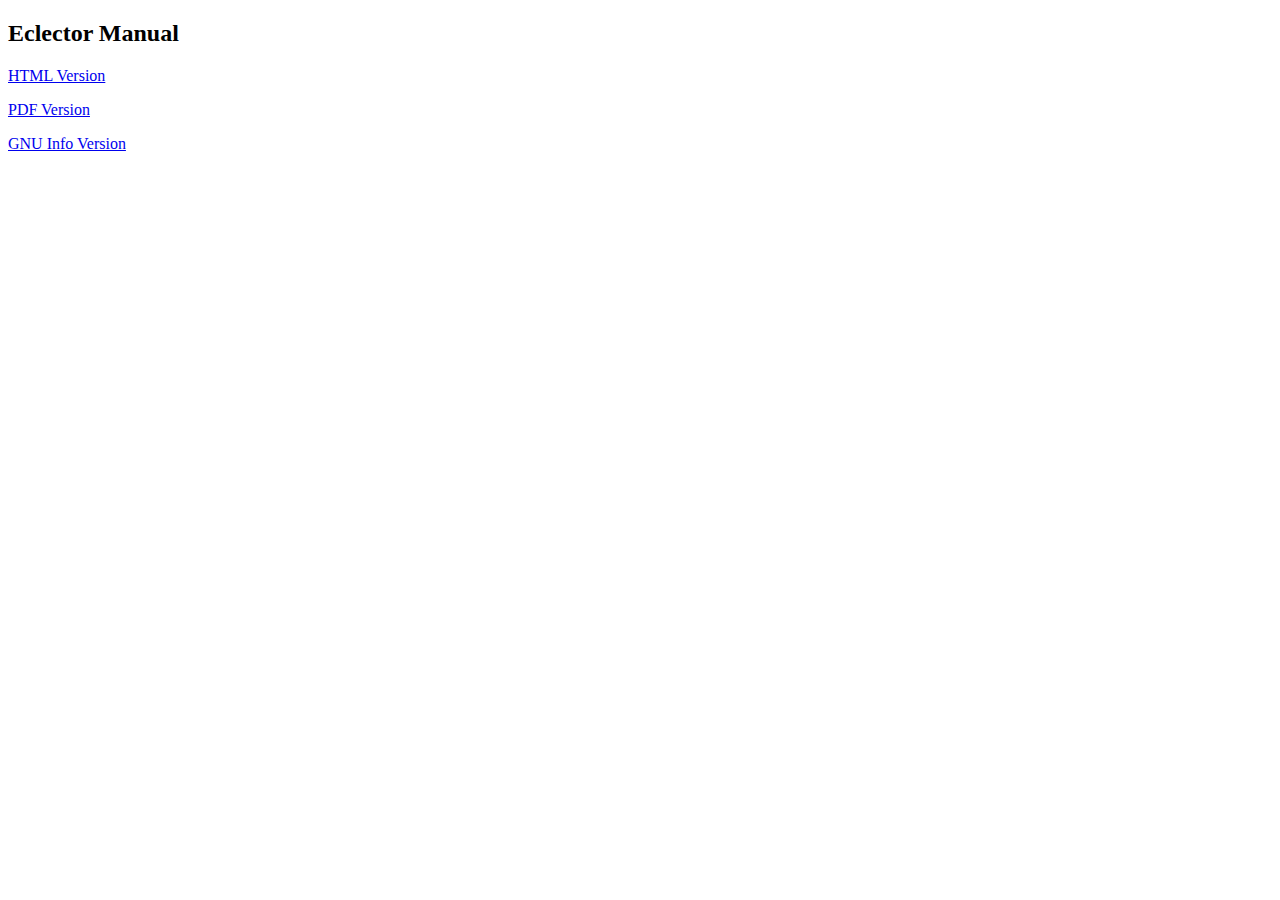
<file: index.html>
<?xml version="1.0" encoding="utf-8"?>
<!DOCTYPE html PUBLIC "-//W3C//DTD XHTML 1.0 Strict//EN"
 "http://www.w3.org/TR/xhtml1/DTD/xhtml1-strict.dtd">
<html xmlns="http://www.w3.org/1999/xhtml" lang="en" xml:lang="en">
  <head>
    <meta http-equiv="Content-Type" content="text/html;charset=utf-8" />
    <meta name="viewport" content="width=device-width, initial-scale=1" />
    <title>Eclector Documentation</title>
    <style type="text/css">
      <!--/*--><![CDATA[/*><!--*/
      .title  { text-align: center;
                margin-bottom: .2em; }
      .subtitle { text-align: center;
                  font-size: medium;
                  font-weight: bold;
                  margin-top:0; }
      .todo   { font-family: monospace; color: red; }
      .done   { font-family: monospace; color: green; }
      .priority { font-family: monospace; color: orange; }
      .tag    { background-color: #eee; font-family: monospace;
                padding: 2px; font-size: 80%; font-weight: normal; }
      .timestamp { color: #bebebe; }
      .timestamp-kwd { color: #5f9ea0; }
      .org-right  { margin-left: auto; margin-right: 0px;  text-align: right; }
      .org-left   { margin-left: 0px;  margin-right: auto; text-align: left; }
      .org-center { margin-left: auto; margin-right: auto; text-align: center; }
      .underline { text-decoration: underline; }
      #postamble p, #preamble p { font-size: 90%; margin: .2em; }
      p.verse { margin-left: 3%; }
      table { border-collapse:collapse; }
      caption.t-above { caption-side: top; }
      caption.t-bottom { caption-side: bottom; }
      td, th { vertical-align:top;  }
      th.org-right  { text-align: center;  }
      th.org-left   { text-align: center;   }
      th.org-center { text-align: center; }
      td.org-right  { text-align: right;  }
      td.org-left   { text-align: left;   }
      td.org-center { text-align: center; }
      dt { font-weight: bold; }
      .footpara { display: inline; }
      .footdef  { margin-bottom: 1em; }
      .figure { padding: 1em; }
      .figure p { text-align: center; }
      .inlinetask {
          padding: 10px;
          border: 2px solid gray;
          margin: 10px;
          background: #ffffcc;
      }
      #org-div-home-and-up
      { text-align: right; font-size: 70%; white-space: nowrap; }
      textarea { overflow-x: auto; }
      .org-svg { width: 90%; }
      /*]]>*/-->
    </style>
  </head>
  <body>
    <div id="content">
      <h2>Eclector Manual</h2>
      <p>
        <a href="eclector.html">HTML Version</a>
      </p>
      <p>
        <a href="pdf/eclector.pdf">PDF Version</a>
      </p>
      <p>
        <a href="info/eclector.info">GNU Info Version</a>
      </p>
    </div>
  </body>
</html>
</file>
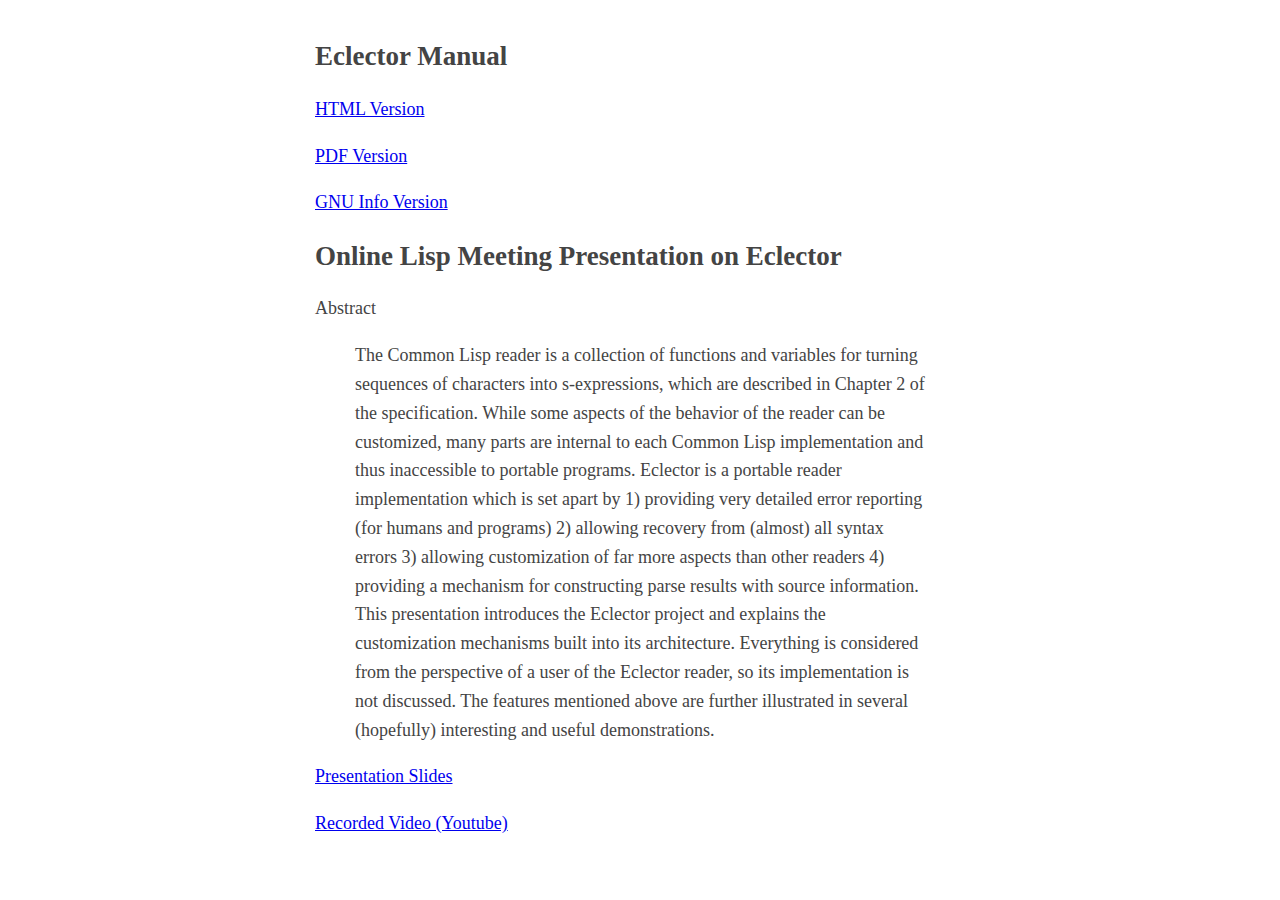
<file: documentation/index.html>
<?xml version="1.0" encoding="utf-8"?>
<!DOCTYPE html PUBLIC "-//W3C//DTD XHTML 1.0 Strict//EN"
 "http://www.w3.org/TR/xhtml1/DTD/xhtml1-strict.dtd">
<html xmlns="http://www.w3.org/1999/xhtml" lang="en" xml:lang="en">
  <head>
    <meta http-equiv="Content-Type" content="text/html;charset=utf-8" />
    <meta name="viewport" content="width=device-width, initial-scale=1" />
    <title>Eclector Documentation</title>
    <style type="text/css">
      body{margin:40px auto;max-width:650px;line-height:1.6;font-size:18px;color:#444;padding:0 10px}
      h1,h2,h3{line-height:1.2}
    </style>
  </head>
  <body>
    <div id="content">
      <h2>Eclector Manual</h2>
      <p>
        <a href="eclector.html">HTML Version</a>
      </p>
      <p>
        <a href="pdf/eclector.pdf">PDF Version</a>
      </p>
      <p>
        <a href="info/eclector.info">GNU Info Version</a>
      </p>
      <h2>Online Lisp Meeting Presentation on Eclector</h2>
      Abstract
      <blockquote>
        The Common Lisp reader is a collection of functions and
        variables for turning sequences of characters into
        s-expressions, which are described in Chapter 2 of the
        specification. While some aspects of the behavior of the
        reader can be customized, many parts are internal to each
        Common Lisp implementation and thus inaccessible to portable
        programs.  Eclector is a portable reader implementation which
        is set apart by 1) providing very detailed error reporting
        (for humans and programs) 2) allowing recovery from (almost)
        all syntax errors 3) allowing customization of far more
        aspects than other readers 4) providing a mechanism for
        constructing parse results with source information.  This
        presentation introduces the Eclector project and explains the
        customization mechanisms built into its architecture.
        Everything is considered from the perspective of a user of the
        Eclector reader, so its implementation is not discussed.  The
        features mentioned above are further illustrated in several
        (hopefully) interesting and useful demonstrations.
      </blockquote>
      <p>
        <a href="presentation-slides/slides.html">Presentation Slides</a>
      </p>
      <p>
        <a href="https://www.youtube.com/watch?v=3Yvv2XVBi58">Recorded Video (Youtube)</a>
      </p>
    </div>
  </body>
</html>
</file>
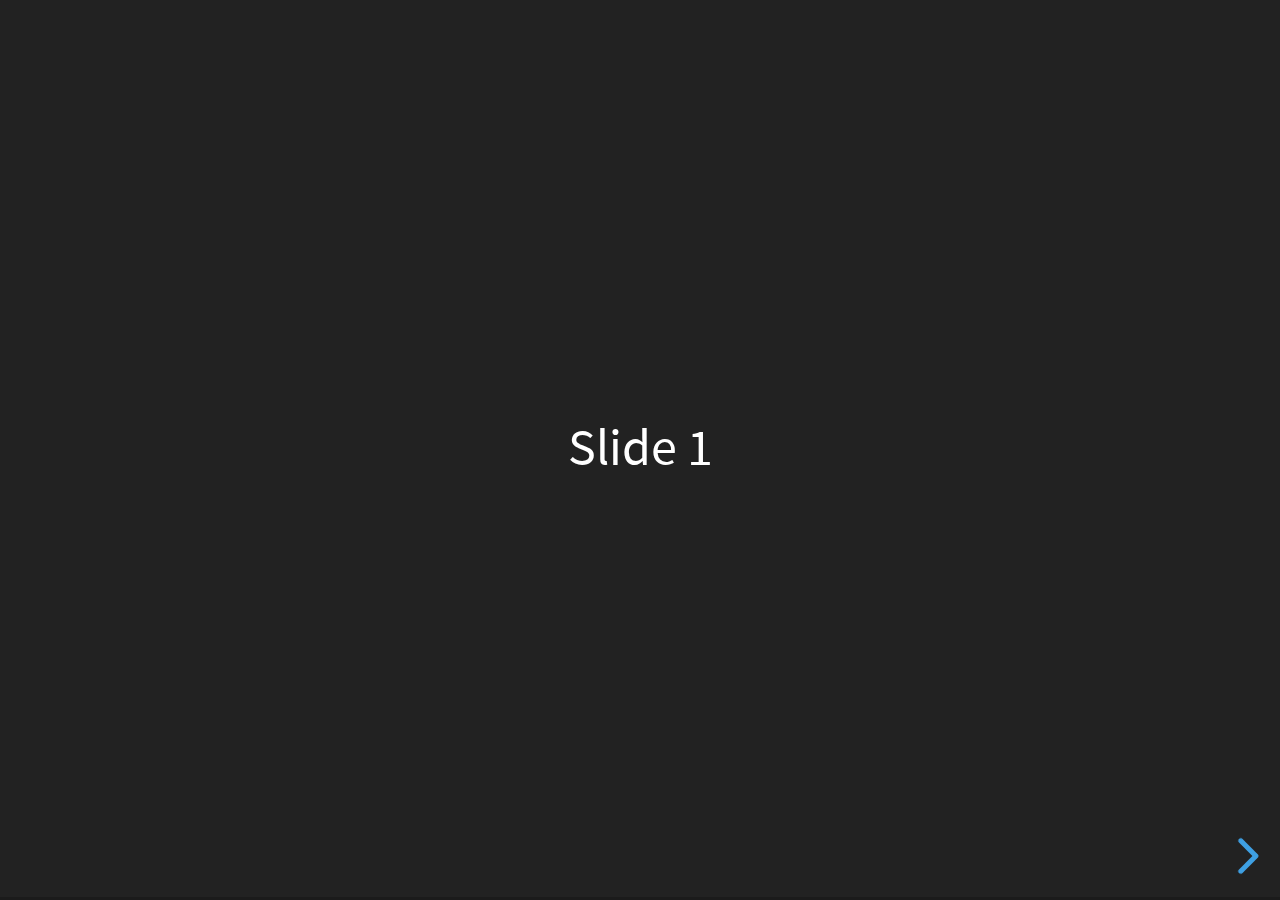
<file: presentation-slides/reveal.js/index.html>
<!doctype html>
<html>
	<head>
		<meta charset="utf-8">
		<meta name="viewport" content="width=device-width, initial-scale=1.0, maximum-scale=1.0, user-scalable=no">

		<title>reveal.js</title>

		<link rel="stylesheet" href="css/reveal.css">
		<link rel="stylesheet" href="css/theme/black.css">

		<!-- Theme used for syntax highlighting of code -->
		<link rel="stylesheet" href="lib/css/zenburn.css">

		<!-- Printing and PDF exports -->
		<script>
			var link = document.createElement( 'link' );
			link.rel = 'stylesheet';
			link.type = 'text/css';
			link.href = window.location.search.match( /print-pdf/gi ) ? 'css/print/pdf.css' : 'css/print/paper.css';
			document.getElementsByTagName( 'head' )[0].appendChild( link );
		</script>
	</head>
	<body>
		<div class="reveal">
			<div class="slides">
				<section>Slide 1</section>
				<section>Slide 2</section>
			</div>
		</div>

		<script src="lib/js/head.min.js"></script>
		<script src="js/reveal.js"></script>

		<script>
			// More info about config & dependencies:
			// - https://github.com/hakimel/reveal.js#configuration
			// - https://github.com/hakimel/reveal.js#dependencies
			Reveal.initialize({
				dependencies: [
					{ src: 'plugin/markdown/marked.js' },
					{ src: 'plugin/markdown/markdown.js' },
					{ src: 'plugin/notes/notes.js', async: true },
					{ src: 'plugin/highlight/highlight.js', async: true, callback: function() { hljs.initHighlightingOnLoad(); } }
				]
			});
		</script>
	</body>
</html>
</file>
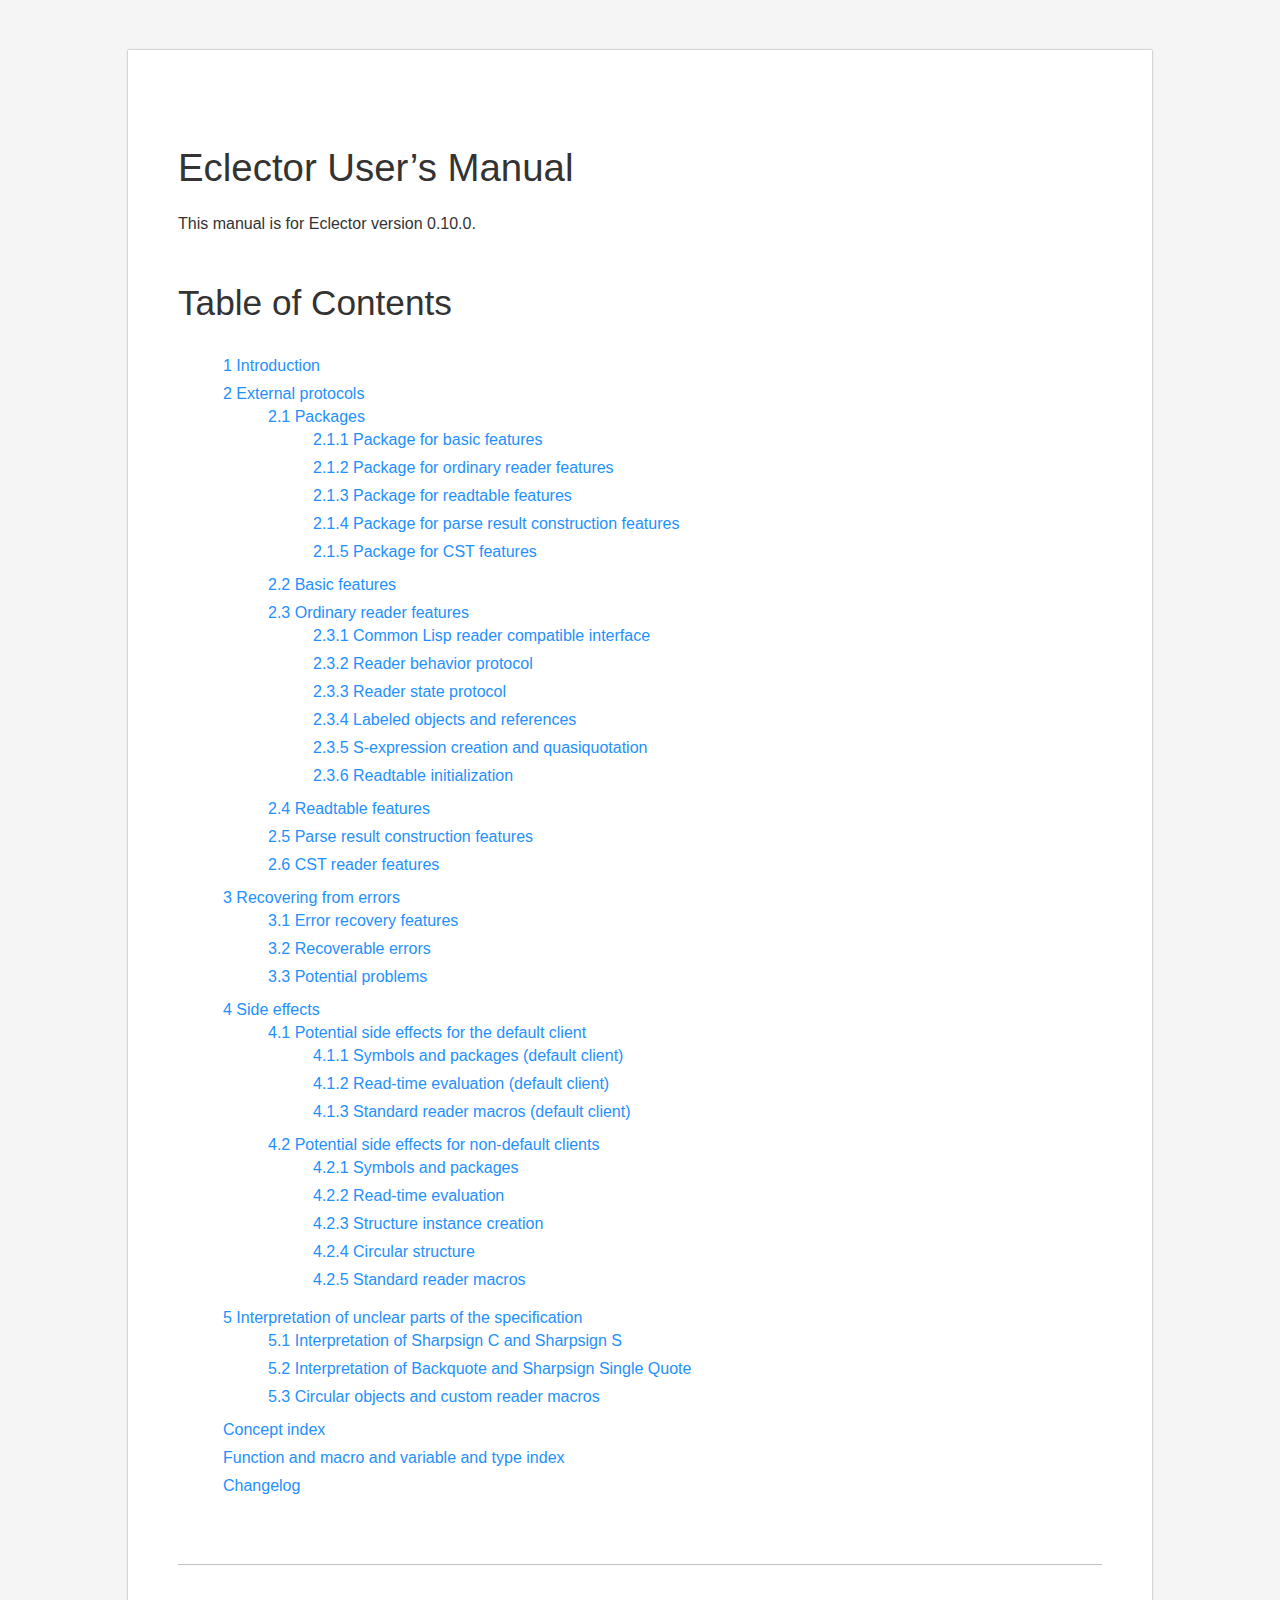
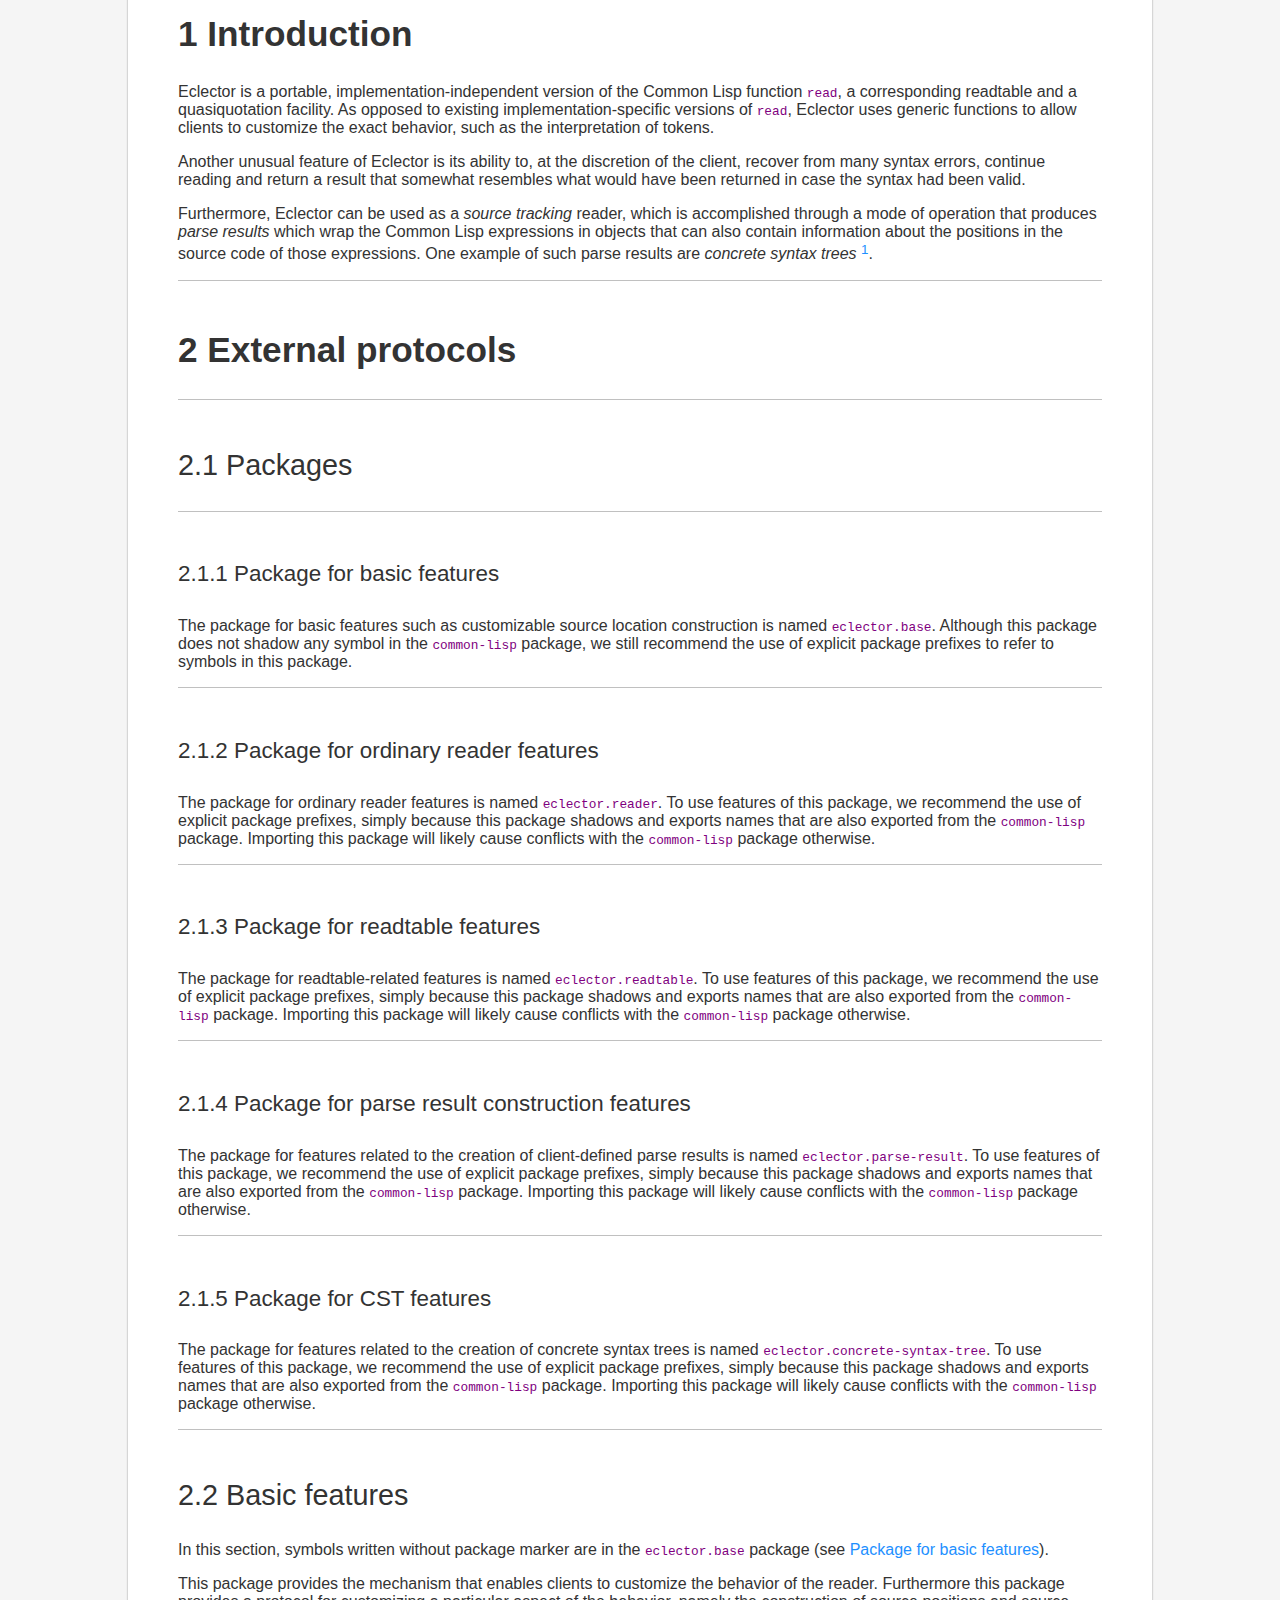
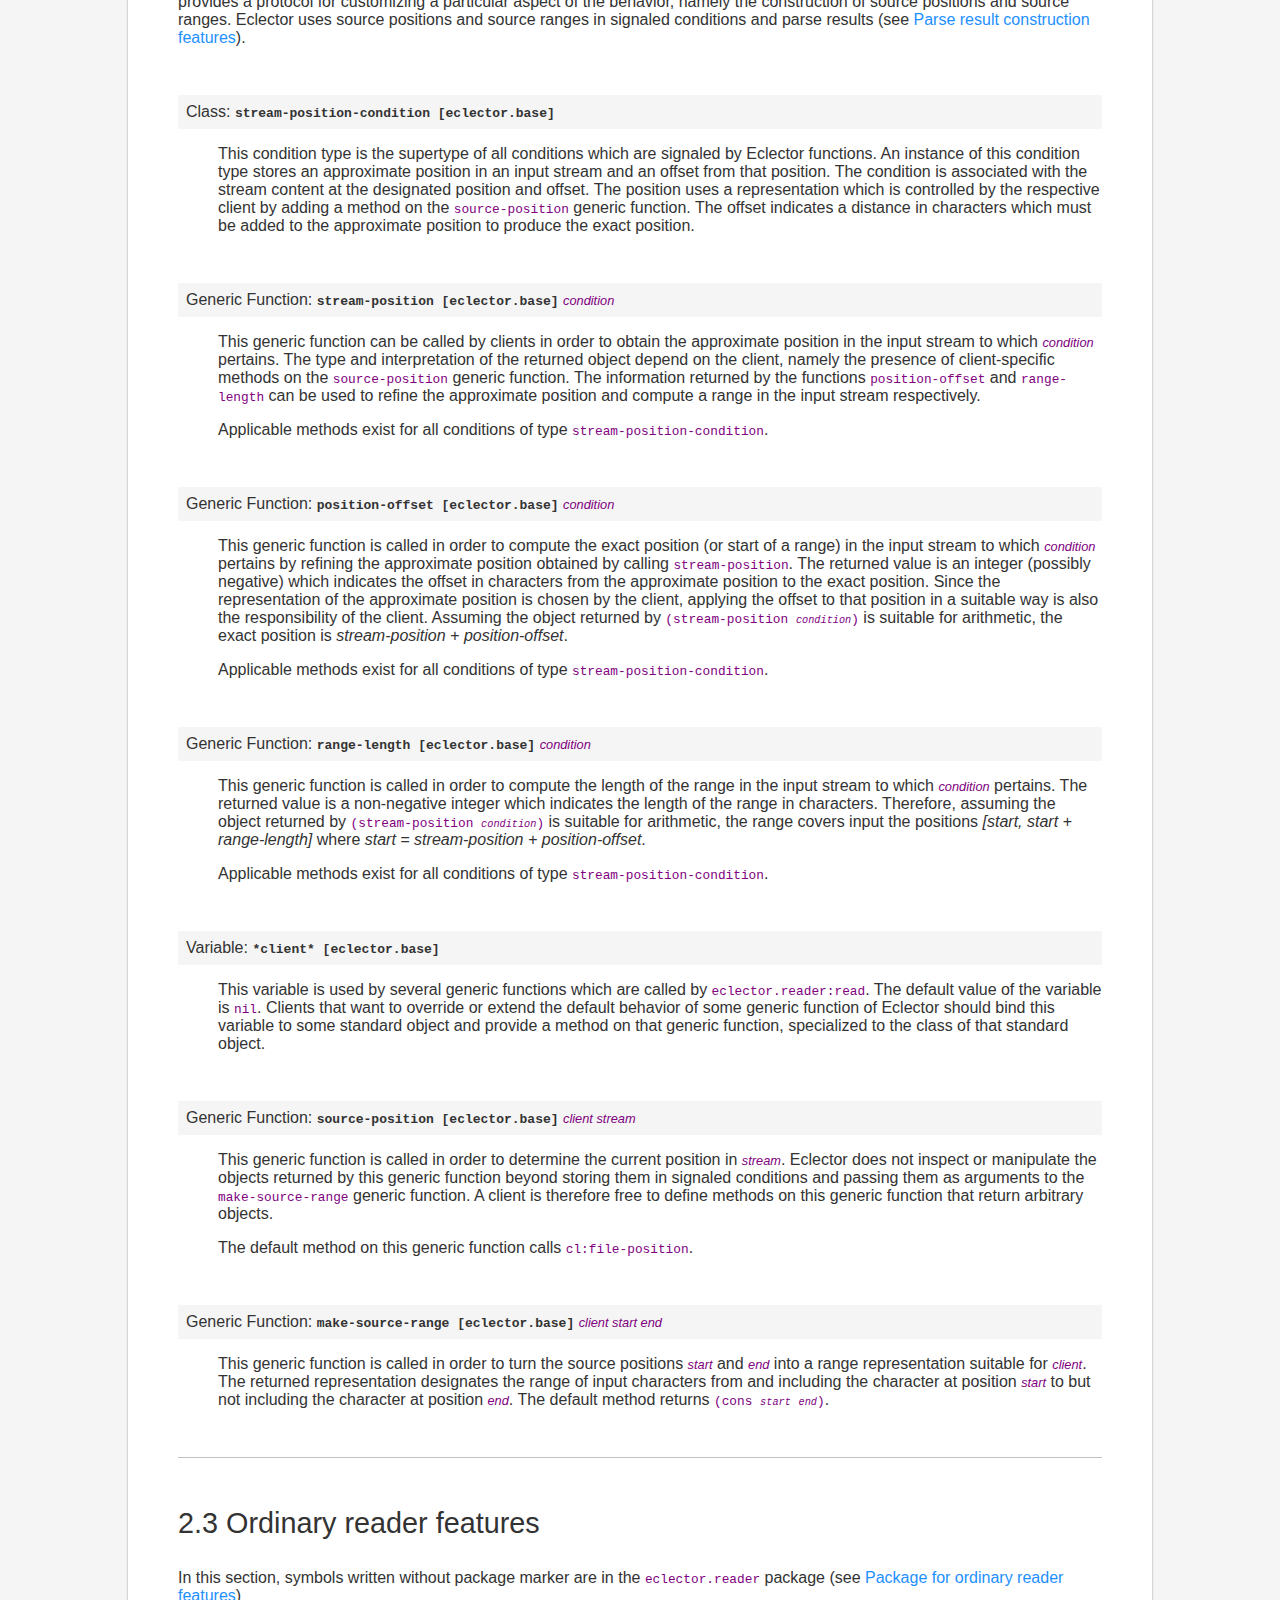
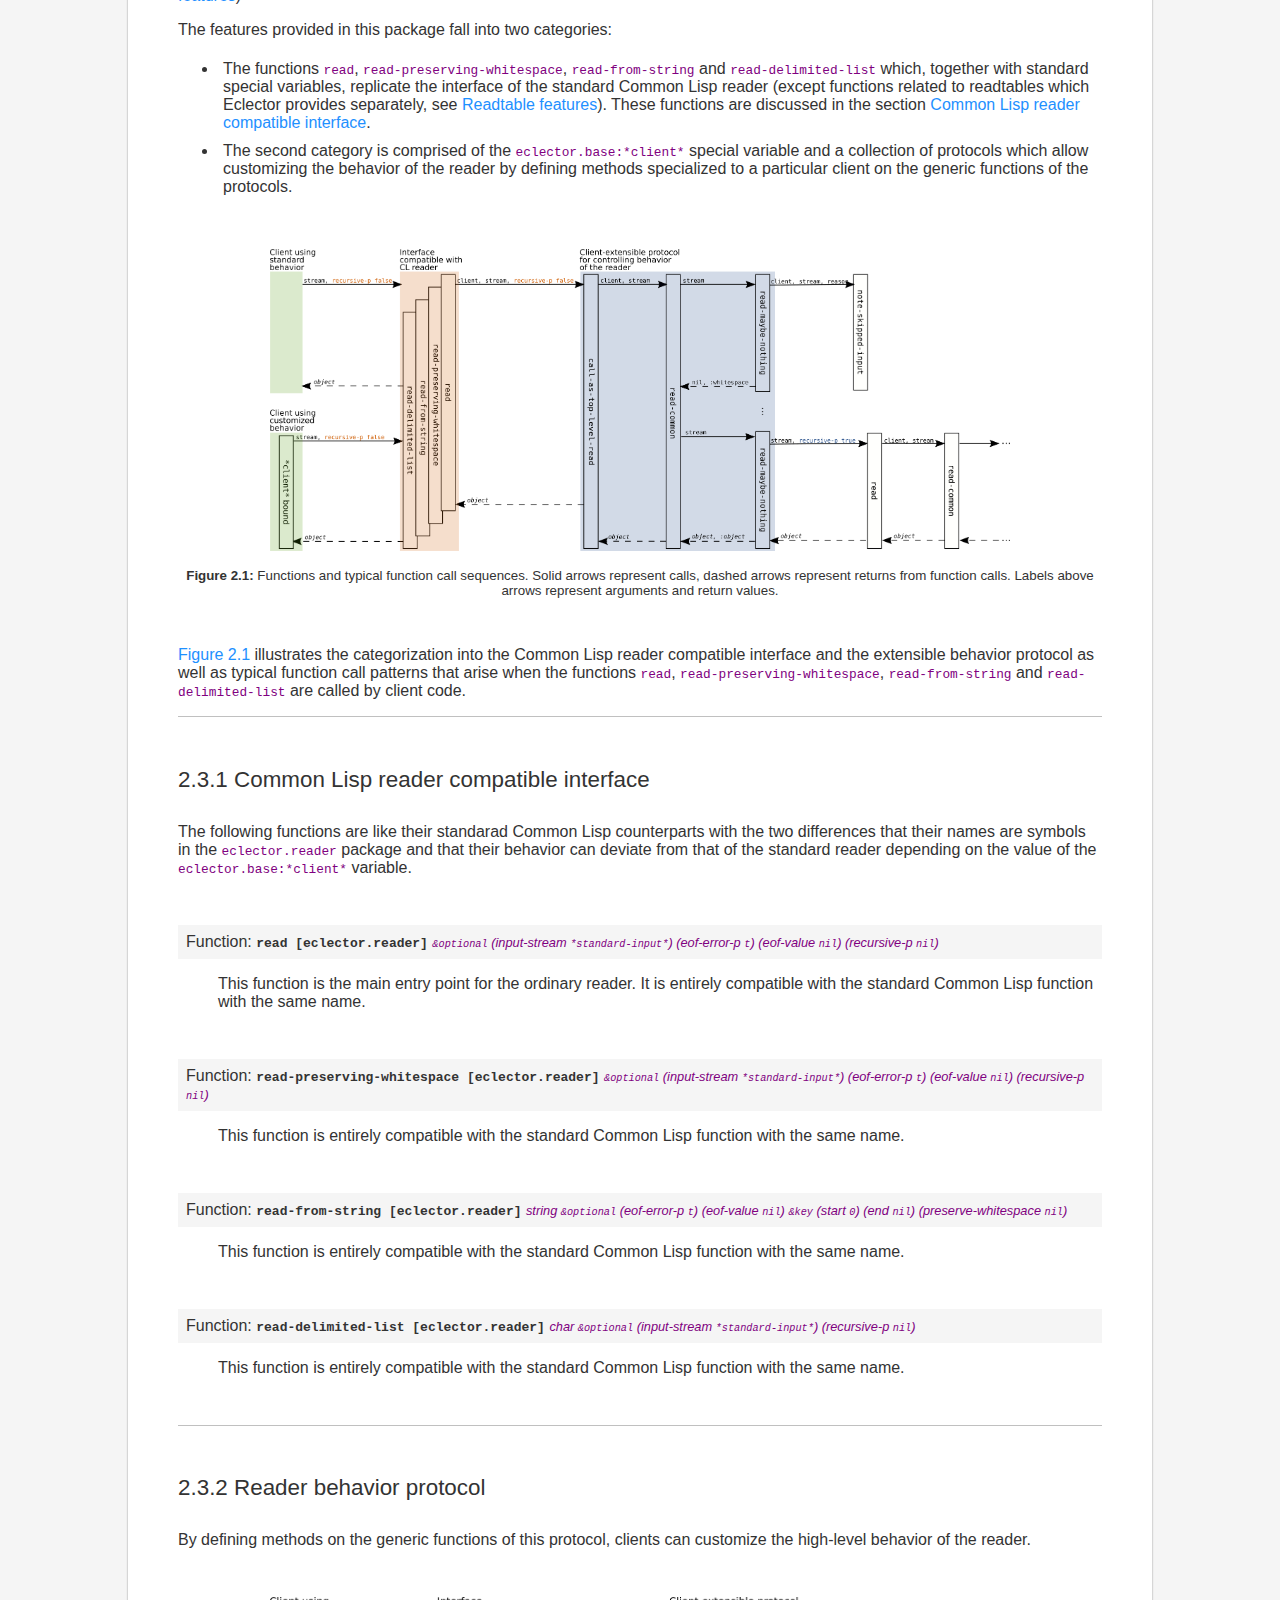
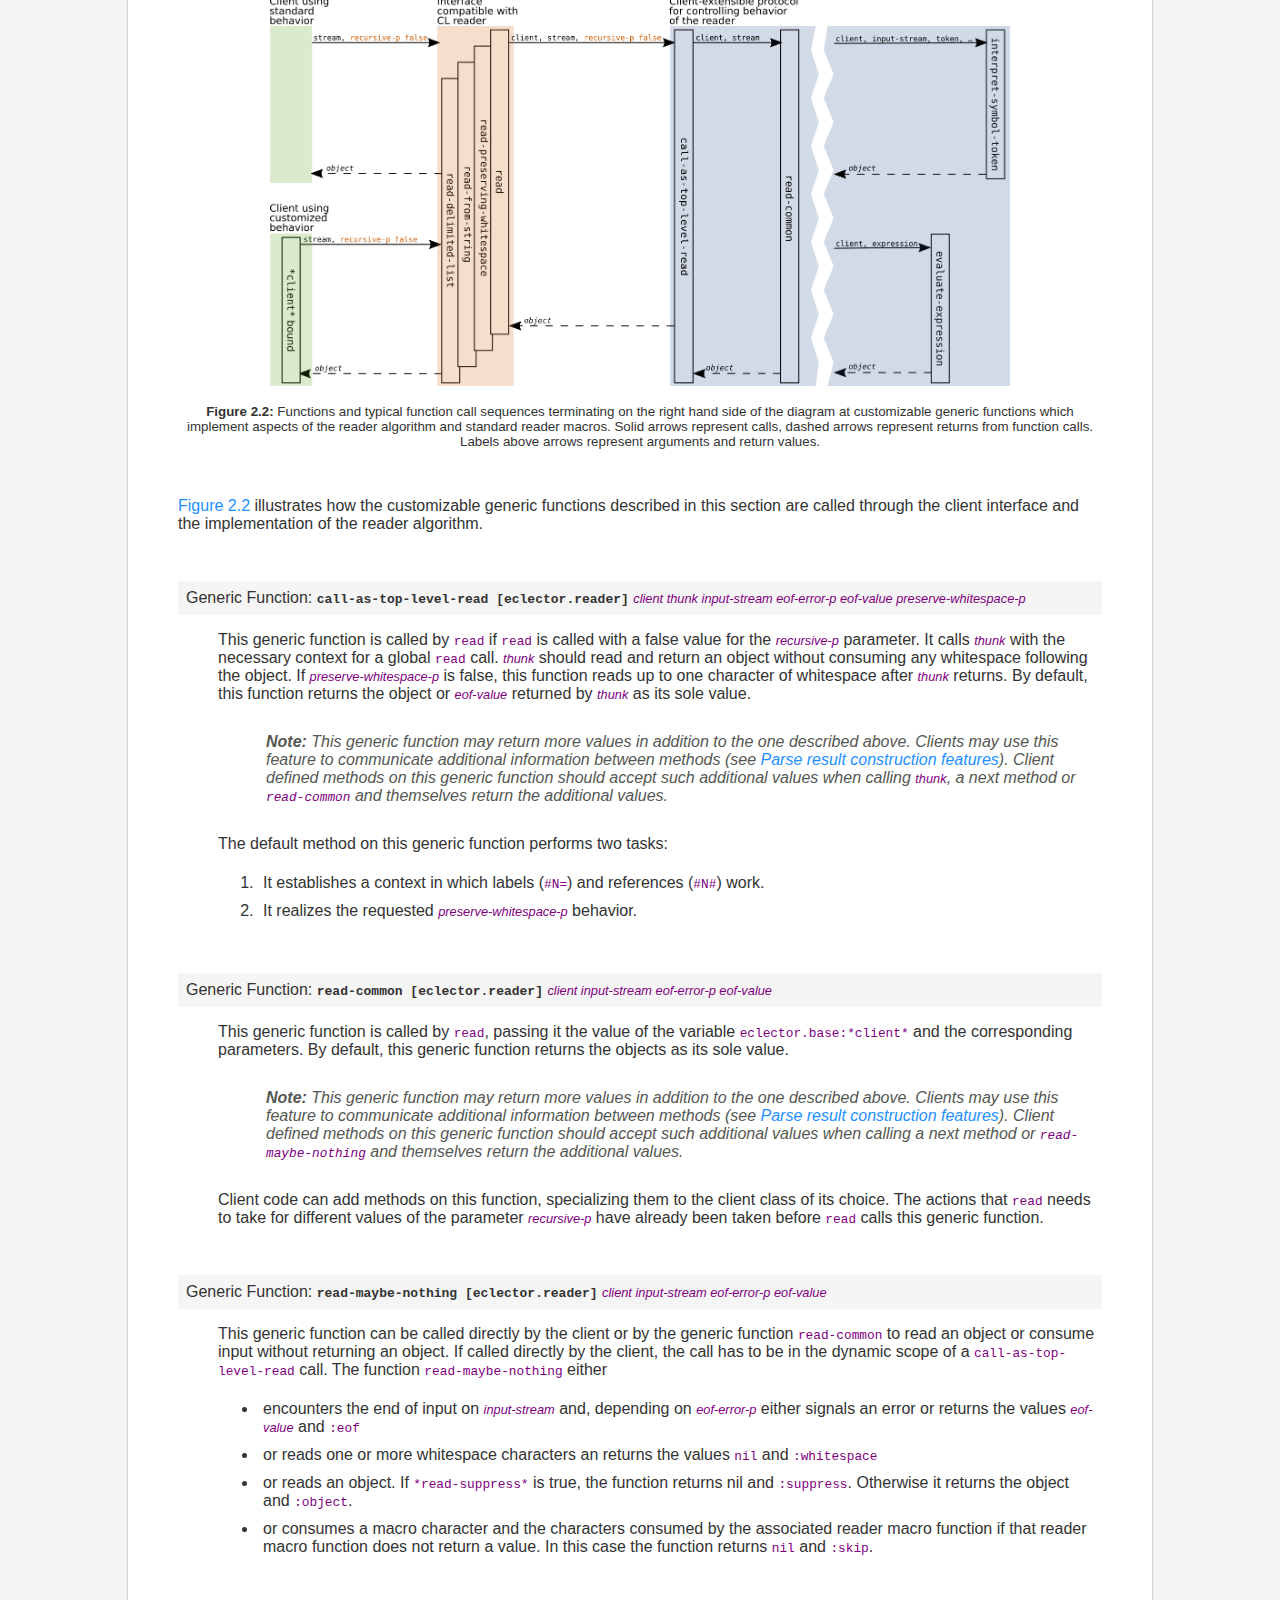
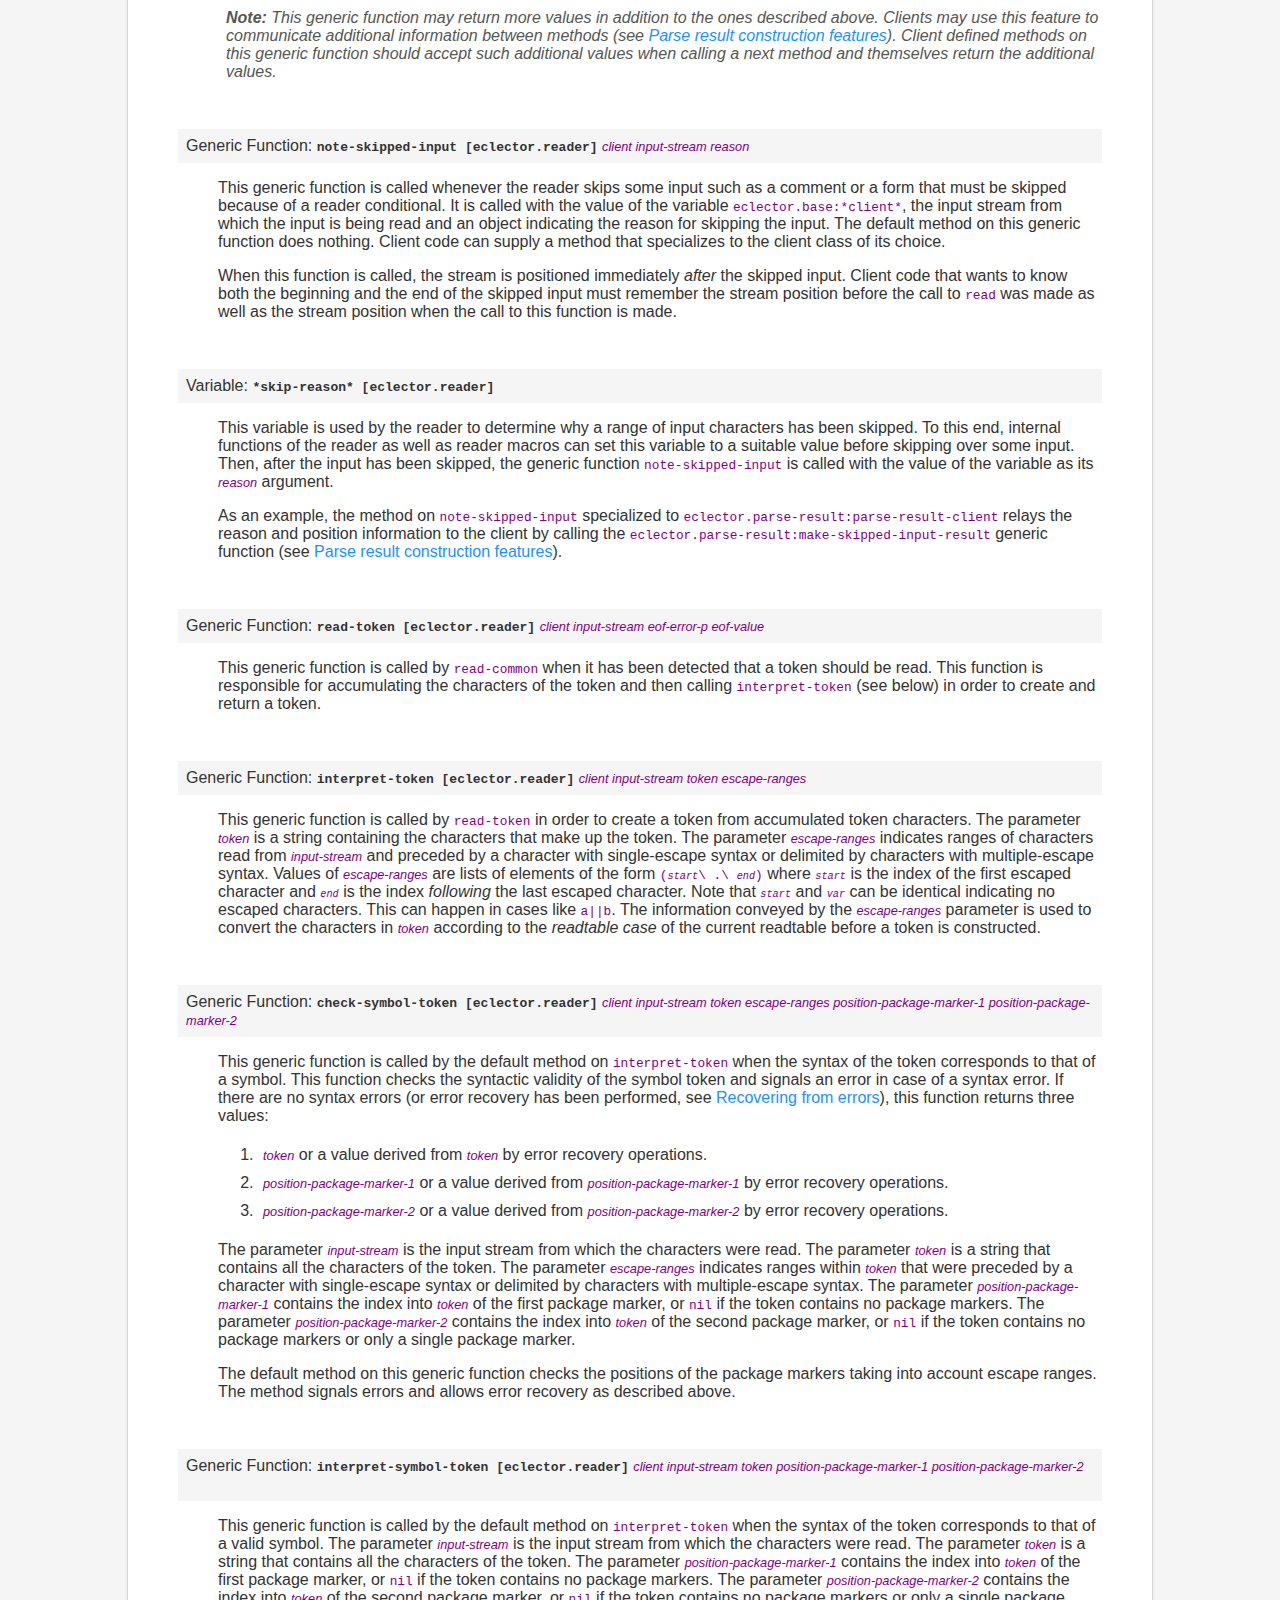
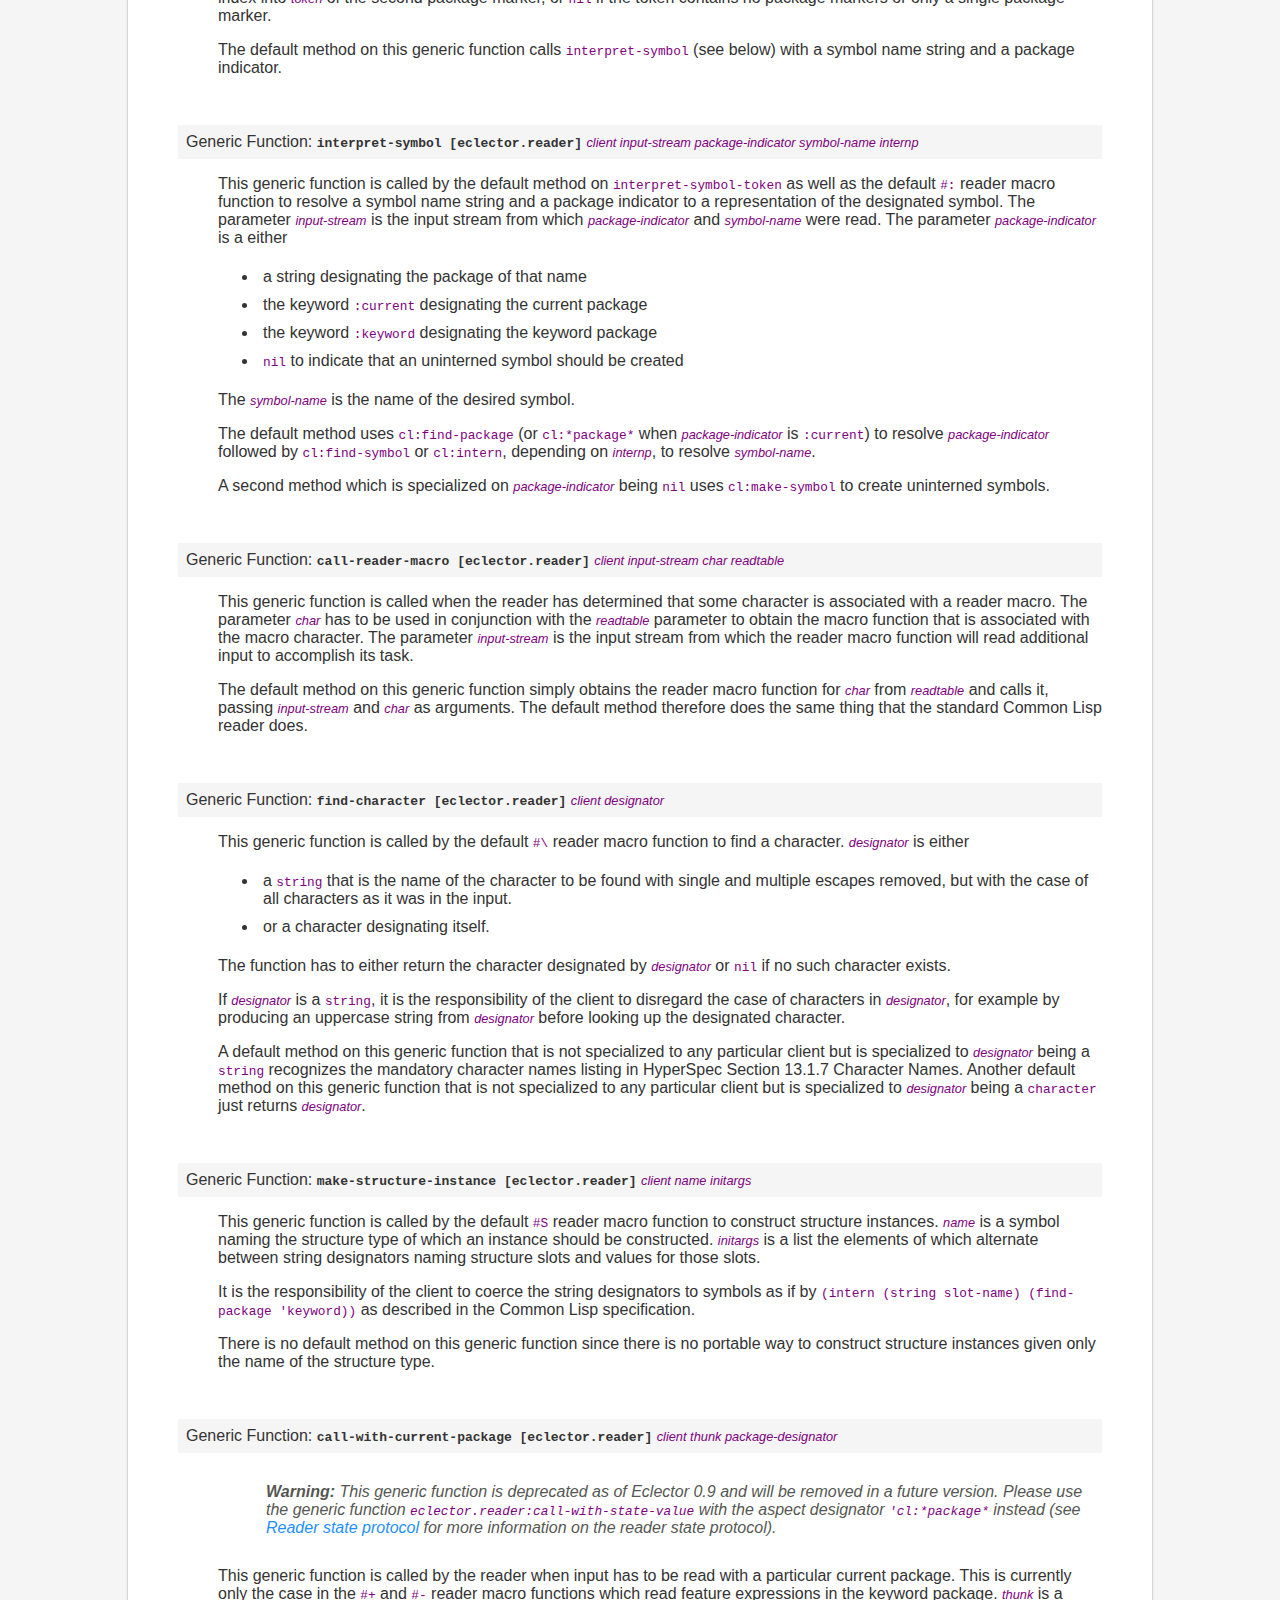
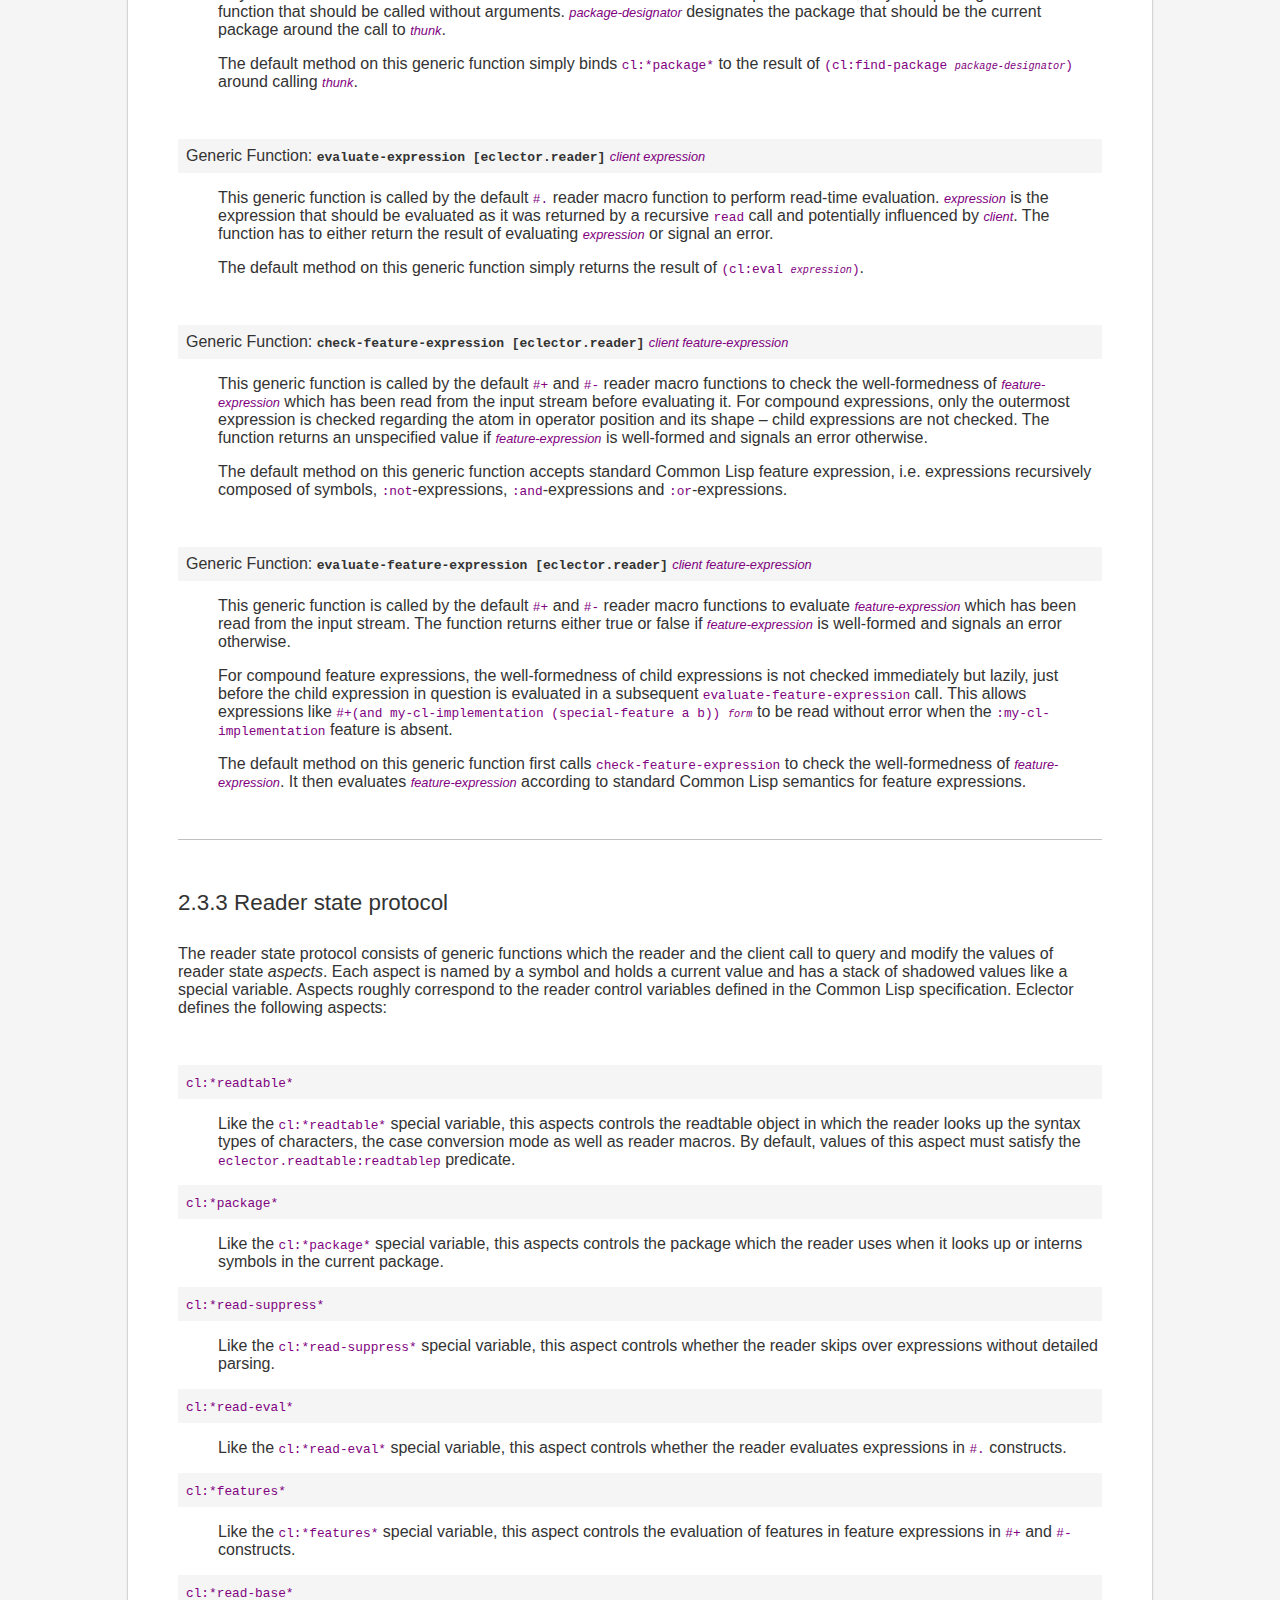
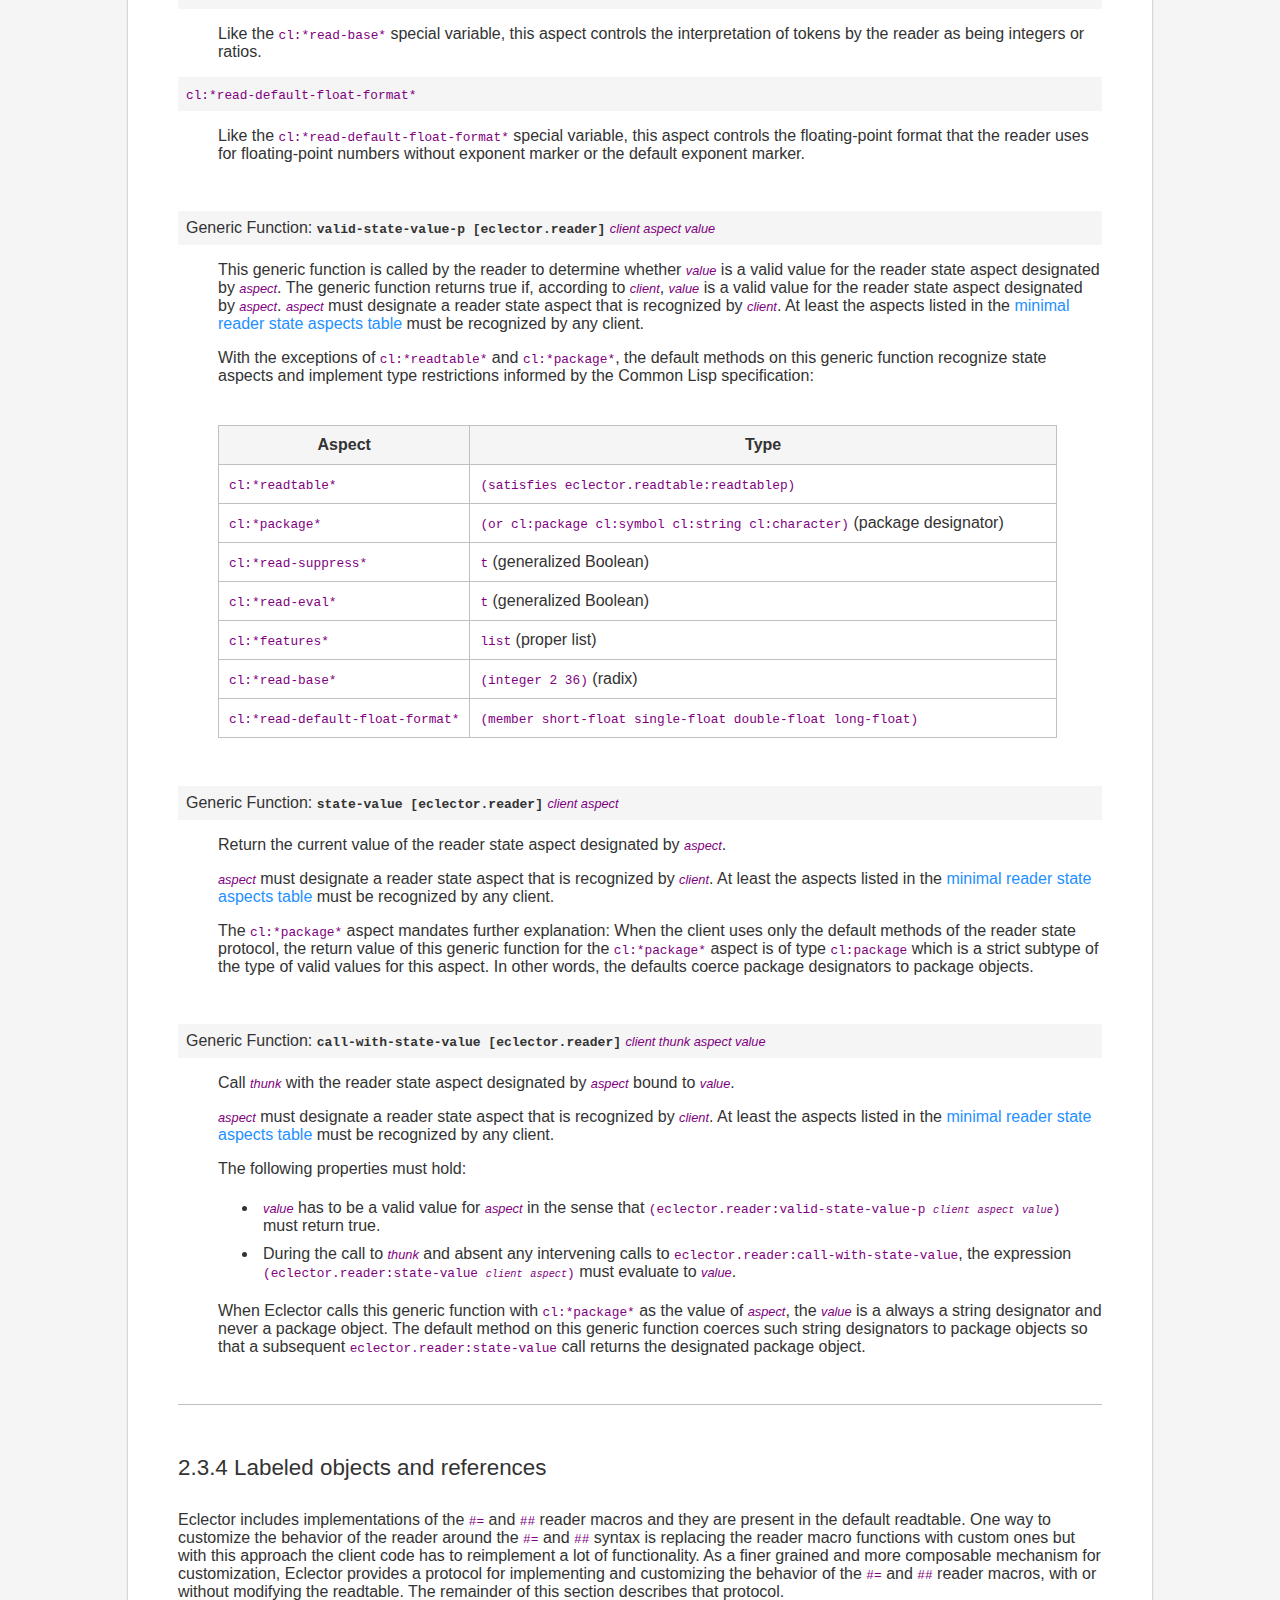
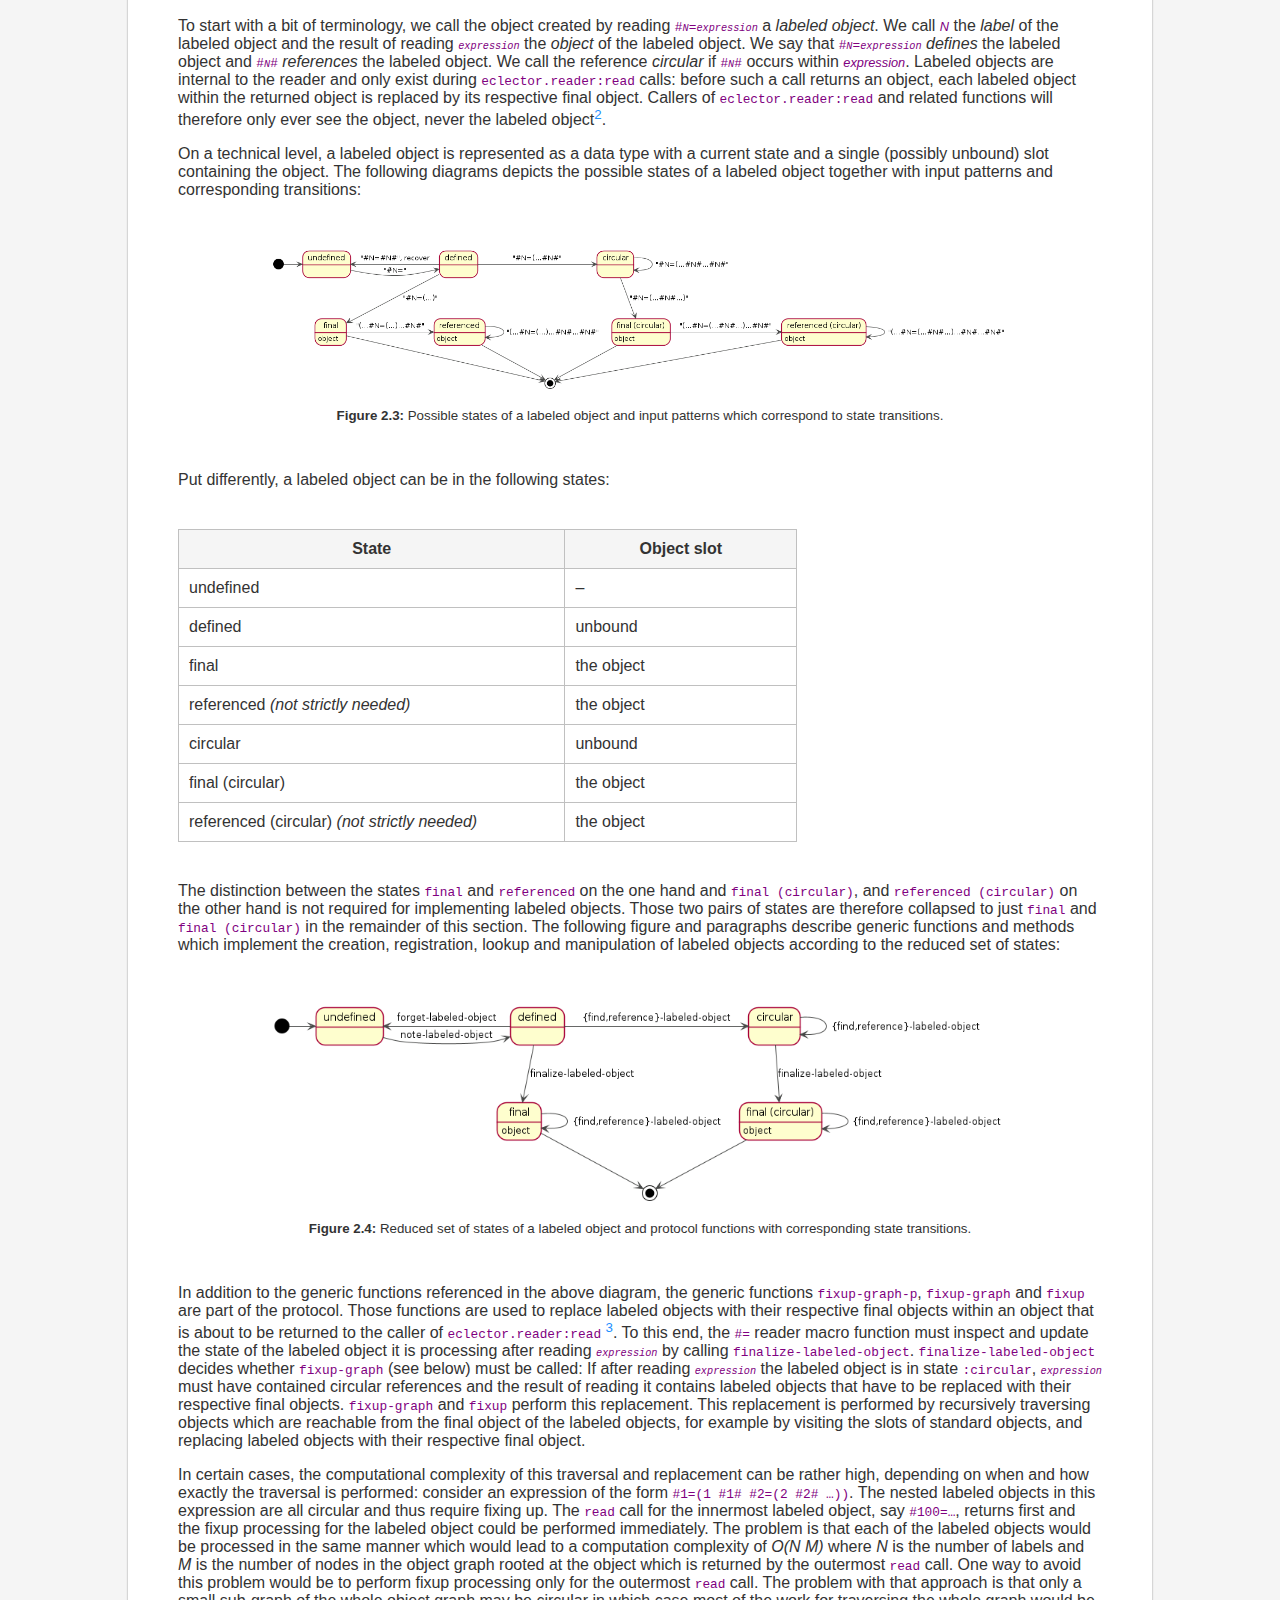
<file: eclector.html>
<!DOCTYPE html>
<html>
<!-- Created by GNU Texinfo 7.1, https://www.gnu.org/software/texinfo/ -->
<head>
<meta http-equiv="Content-Type" content="text/html; charset=utf-8">
<!-- Copyright © 2010 - 2018 Robert Strandh
Copyright © 2018 - 2023 Jan Moringen -->
<title>Eclector User&rsquo;s Manual</title>

<meta name="description" content="Eclector User&rsquo;s Manual">
<meta name="keywords" content="Eclector User&rsquo;s Manual">
<meta name="resource-type" content="document">
<meta name="distribution" content="global">
<meta name="Generator" content="makeinfo">
<meta name="viewport" content="width=device-width,initial-scale=1">

<link href="#Top" rel="start" title="Top">
<link href="#Concept-index" rel="index" title="Concept index">
<link href="#SEC_Contents" rel="contents" title="Table of Contents">
<link href="#Introduction" rel="next" title="Introduction">
<style type="text/css">
<!--
/*
 * Based on version 1.0.1 of the texinfo-css stylesheet published by
 * sirgazil (https://bitbucket.org/sirgazil/texinfo-css).
 *
 * Public domain 2016 sirgazil. All rights waived.
*/

/* NATIVE ELEMENTS */

a.copiable-link {visibility: hidden; text-decoration: none; line-height: 0em}
a.summary-letter-printindex {text-decoration: none}
div.center {text-align:center}
div.example {margin-left: 3.2em}
span:hover a.copiable-link {visibility: visible}
strong.def-name {font-family: monospace; font-weight: bold; font-size: larger}
td.printindex-index-entry {vertical-align: top}
td.printindex-index-section {vertical-align: top; padding-left: 1em}
th.entries-header-printindex {text-align:left}
th.sections-header-printindex {text-align:left; padding-left: 1em}
ul.mark-bullet {list-style-type: disc}
ul.toc-numbered-mark {list-style: none}
a:link,
a:visited {
    color: #1E90FF;
    text-decoration: none;
}

a:active,
a:focus,
a:hover {
    text-decoration: underline;
}

abbr,
acronym {
    cursor: help;
}

blockquote {
    color: #555753;
    font-style: oblique;
    margin: 30px 0px;
    padding-left: 3em;
}

body {
    background-color: white;
    box-shadow: 0 0 2px gray;
    box-sizing: border-box;
    color: #333;
    font-family: sans-serif;
    font-size: 16px;
    margin: 50px auto;
    max-width: 80%;
    padding: 50px;
}

code,
samp,
tt,
var {
    color: purple;
    font-size: 0.8em;
}

kbd {
    padding-left: .25em;
    padding-right: .25em;
    border: solid 1px #C2C2C2;
    border-radius: 4px;
    background-color: #F0F0F0;
    box-shadow: 1px 1px silver;
}

div.example,
div.lisp {
    margin: 0px;
}

dl {
    margin: 3em 0em;
}

dl dl {
    margin: 0em;
}

dt {
    background-color: #F5F5F5;
    padding: 0.5em;
}

h1,
h2,
h2.contents-heading,
h3,
h4 {
    padding: 20px 0px 0px 0px;
    font-weight: normal;
}

h1 {
    font-size: 2.4em;
}

h2 {
    font-size: 2.2em;
    font-weight: bold;
}

h3 {
    font-size: 1.8em;
}

h4 {
    font-size: 1.4em;
}

hr {
    background-color: silver;
    border-style: none;
    height: 1px;
    margin: 0px;
}

html {
    background-color: #F5F5F5;
}

img {
    max-width: 80%;
}

li {
    padding: 5px;
}

div.display,
div.example,
div.format,
div.lisp,
div.verbatim {
    overflow: auto;
}

div.example,
div.lisp,
div.verbatim {
    background-color: #F5F5F5;
    font-size: smaller;
    padding: 1em;

    /* border with rounded corner */
    border-color: #000;
    border-radius: 4px;
    border-style: solid;
    border-width: thin;
}

pre {
    padding: 0;
    margin: 0 0 1em 0;
}
pre:last-of-type {
    margin: 0 0 0 0;
}

table {
    border-collapse: collapse;
    margin: 40px 0px;
}

.printindex table * {
    background-color: inherit;
    border-style: none;
}

td,
th {
    border-color: silver;
    border-style: solid;
    border-width: thin;
    padding: 10px;
}

th {
    background-color: #F5F5F5;
}
/* END NATIVE ELEMENTS */



/* CLASSES */
.contents {
    margin-bottom: 4em;
}

strong.def-name {
    font-size: initial;
}

/* Restrict TOC to depth 3 */
.contents > ul ul ul ul {
    display: none;
}

.float {
    margin: 3em 0em;
}

.float .caption {
    font-size: smaller;
    text-align: center;
}

.float > img {
    display: block;
    margin: auto;
}

.footnotes-segment {
    font-size: smaller;
    margin: 5em 0em;
}

.footnote-body-heading {
    display: inline;
    font-size: small;
}

.key {
    color: purple;
    font-size: 0.8em;
}

/* END CLASSES */
.header {
    display: none;
}

.menu {
    display: none;
}

-->
</style>


</head>

<body lang="en">





<div class="top-level-extent" id="Top">
<h1 class="top" id="Eclector-User_0027s-Manual"><span>Eclector User&rsquo;s Manual<a class="copiable-link" href="#Eclector-User_0027s-Manual"> &para;</a></span></h1>

<p>This manual is for Eclector version 0.10.0.
</p>

<div class="element-contents" id="SEC_Contents">
<h2 class="contents-heading">Table of Contents</h2>

<div class="contents">

<ul class="toc-numbered-mark">
  <li><a id="toc-Introduction-1" href="#Introduction">1 Introduction</a></li>
  <li><a id="toc-External-protocols-1" href="#External-protocols">2 External protocols</a>
  <ul class="toc-numbered-mark">
    <li><a id="toc-Packages-1" href="#Packages">2.1 Packages</a>
    <ul class="toc-numbered-mark">
      <li><a id="toc-Package-for-basic-features-1" href="#Package-for-basic-features">2.1.1 Package for basic features</a></li>
      <li><a id="toc-Package-for-ordinary-reader-features-1" href="#Package-for-ordinary-reader-features">2.1.2 Package for ordinary reader features</a></li>
      <li><a id="toc-Package-for-readtable-features-1" href="#Package-for-readtable-features">2.1.3 Package for readtable features</a></li>
      <li><a id="toc-Package-for-parse-result-construction-features-1" href="#Package-for-parse-result-construction-features">2.1.4 Package for parse result construction features</a></li>
      <li><a id="toc-Package-for-CST-features-1" href="#Package-for-CST-features">2.1.5 Package for CST features</a></li>
    </ul></li>
    <li><a id="toc-Basic-features-1" href="#Basic-features">2.2 Basic features</a></li>
    <li><a id="toc-Ordinary-reader-features-1" href="#Ordinary-reader-features">2.3 Ordinary reader features</a>
    <ul class="toc-numbered-mark">
      <li><a id="toc-Common-Lisp-reader-compatible-interface-1" href="#Common-Lisp-reader-compatible-interface">2.3.1 Common Lisp reader compatible interface</a></li>
      <li><a id="toc-Reader-behavior-protocol-1" href="#Reader-behavior-protocol">2.3.2 Reader behavior protocol</a></li>
      <li><a id="toc-Reader-state-protocol-1" href="#Reader-state-protocol">2.3.3 Reader state protocol</a></li>
      <li><a id="toc-Labeled-objects-and-references-1" href="#Labeled-objects-and-references">2.3.4 Labeled objects and references</a></li>
      <li><a id="toc-S_002dexpression-creation-and-quasiquotation-1" href="#S_002dexpression-creation-and-quasiquotation">2.3.5 S-expression creation and quasiquotation</a></li>
      <li><a id="toc-Readtable-initialization-1" href="#Readtable-initialization">2.3.6 Readtable initialization</a></li>
    </ul></li>
    <li><a id="toc-Readtable-features-1" href="#Readtable-features">2.4 Readtable features</a></li>
    <li><a id="toc-Parse-result-construction-features-1" href="#Parse-result-construction-features">2.5 Parse result construction features</a></li>
    <li><a id="toc-CST-reader-features-1" href="#CST-reader-features">2.6 CST reader features</a></li>
  </ul></li>
  <li><a id="toc-Recovering-from-errors-1" href="#Recovering-from-errors">3 Recovering from errors</a>
  <ul class="toc-numbered-mark">
    <li><a id="toc-Error-recovery-features-1" href="#Error-recovery-features">3.1 Error recovery features</a></li>
    <li><a id="toc-Recoverable-errors-1" href="#Recoverable-errors">3.2 Recoverable errors</a></li>
    <li><a id="toc-Potential-problems-1" href="#Potential-problems">3.3 Potential problems</a></li>
  </ul></li>
  <li><a id="toc-Side-effects-1" href="#Side-effects">4 Side effects</a>
  <ul class="toc-numbered-mark">
    <li><a id="toc-Potential-side-effects-for-the-default-client-1" href="#Potential-side-effects-for-the-default-client">4.1 Potential side effects for the default client</a>
    <ul class="toc-numbered-mark">
      <li><a id="toc-Symbols-and-packages-_0028default-client_0029-1" href="#Symbols-and-packages-_0028default-client_0029">4.1.1 Symbols and packages (default client)</a></li>
      <li><a id="toc-Read_002dtime-evaluation-_0028default-client_0029-1" href="#Read_002dtime-evaluation-_0028default-client_0029">4.1.2 Read-time evaluation (default client)</a></li>
      <li><a id="toc-Standard-reader-macros-_0028default-client_0029-1" href="#Standard-reader-macros-_0028default-client_0029">4.1.3 Standard reader macros (default client)</a></li>
    </ul></li>
    <li><a id="toc-Potential-side-effects-for-non_002ddefault-clients-1" href="#Potential-side-effects-for-non_002ddefault-clients">4.2 Potential side effects for non-default clients</a>
    <ul class="toc-numbered-mark">
      <li><a id="toc-Symbols-and-packages-1" href="#Symbols-and-packages">4.2.1 Symbols and packages</a></li>
      <li><a id="toc-Read_002dtime-evaluation-1" href="#Read_002dtime-evaluation">4.2.2 Read-time evaluation</a></li>
      <li><a id="toc-Structure-instance-creation-1" href="#Structure-instance-creation">4.2.3 Structure instance creation</a></li>
      <li><a id="toc-Circular-structure-1" href="#Circular-structure">4.2.4 Circular structure</a></li>
      <li><a id="toc-Standard-reader-macros-1" href="#Standard-reader-macros">4.2.5 Standard reader macros</a></li>
    </ul></li>
  </ul></li>
  <li><a id="toc-Interpretation-of-unclear-parts-of-the-specification-1" href="#Interpretation-of-unclear-parts-of-the-specification">5 Interpretation of unclear parts of the specification</a>
  <ul class="toc-numbered-mark">
    <li><a id="toc-Interpretation-of-Sharpsign-C-and-Sharpsign-S-1" href="#Interpretation-of-Sharpsign-C-and-Sharpsign-S">5.1 Interpretation of Sharpsign C and Sharpsign S</a></li>
    <li><a id="toc-Interpretation-of-Backquote-and-Sharpsign-Single-Quote-1" href="#Interpretation-of-Backquote-and-Sharpsign-Single-Quote">5.2 Interpretation of Backquote and Sharpsign Single Quote</a></li>
    <li><a id="toc-Circular-objects-and-custom-reader-macros-1" href="#Circular-objects-and-custom-reader-macros">5.3 Circular objects and custom reader macros</a></li>
  </ul></li>
  <li><a id="toc-Concept-index-1" href="#Concept-index" rel="index">Concept index</a></li>
  <li><a id="toc-Function-and-macro-and-variable-and-type-index-1" href="#Function-and-macro-and-variable-and-type-index" rel="index">Function and macro and variable and type index</a></li>
  <li><a id="toc-Changelog-1" href="#Changelog">Changelog</a></li>
</ul>
</div>
</div>
<hr>
<div class="chapter-level-extent" id="Introduction">
<h2 class="chapter" id="Introduction-1"><span>1 Introduction<a class="copiable-link" href="#Introduction-1"> &para;</a></span></h2>

<a class="index-entry-id" id="index-source-tracking"></a>
<a class="index-entry-id" id="index-parse-result"></a>
<a class="index-entry-id" id="index-concrete-syntax-tree"></a>

<p>Eclector is a portable, implementation-independent version of the
Common Lisp function <code class="t">read</code>, a corresponding readtable and a
quasiquotation facility.  As opposed to existing implementation-specific
versions of <code class="t">read</code>, Eclector uses generic functions to allow clients
to customize the exact behavior, such as the interpretation of tokens.
</p>
<p>Another unusual feature of Eclector is its ability to, at the discretion
of the client, recover from many syntax errors, continue reading and
return a result that somewhat resembles what would have been returned in
case the syntax had been valid.
</p>
<p>Furthermore, Eclector can be used as a <em class="emph">source tracking</em>
reader, which is accomplished through a mode of operation that
produces <em class="emph">parse results</em> which wrap the Common Lisp expressions
in objects that can also contain information about the positions in
the source code of those expressions.  One example of such parse
results are <em class="emph">concrete syntax trees</em>
<a class="footnote" id="DOCF1" href="#FOOT1"><sup>1</sup></a>.
</p><hr>
</div>
<div class="chapter-level-extent" id="External-protocols">
<h2 class="chapter" id="External-protocols-1"><span>2 External protocols<a class="copiable-link" href="#External-protocols-1"> &para;</a></span></h2>


<hr>
<div class="section-level-extent" id="Packages">
<h3 class="section" id="Packages-1"><span>2.1 Packages<a class="copiable-link" href="#Packages-1"> &para;</a></span></h3>


<hr>
<div class="subsection-level-extent" id="Package-for-basic-features">
<h4 class="subsection" id="Package-for-basic-features-1"><span>2.1.1 Package for basic features<a class="copiable-link" href="#Package-for-basic-features-1"> &para;</a></span></h4>

<p>The package for basic features such as customizable source location
construction is named <code class="t">eclector.base</code>.  Although this package does not
shadow any symbol in the <code class="t">common-lisp</code> package, we still recommend the
use of explicit package prefixes to refer to symbols in this package.
</p>
<hr>
</div>
<div class="subsection-level-extent" id="Package-for-ordinary-reader-features">
<h4 class="subsection" id="Package-for-ordinary-reader-features-1"><span>2.1.2 Package for ordinary reader features<a class="copiable-link" href="#Package-for-ordinary-reader-features-1"> &para;</a></span></h4>

<p>The package for ordinary reader features is named
<code class="t">eclector.reader</code>.  To use features of this package, we
recommend the use of explicit package prefixes, simply because this
package shadows and exports names that are also exported from the
<code class="t">common-lisp</code> package.  Importing this package will likely
cause conflicts with the <code class="t">common-lisp</code> package otherwise.
</p>
<hr>
</div>
<div class="subsection-level-extent" id="Package-for-readtable-features">
<h4 class="subsection" id="Package-for-readtable-features-1"><span>2.1.3 Package for readtable features<a class="copiable-link" href="#Package-for-readtable-features-1"> &para;</a></span></h4>

<a class="index-entry-id" id="index-readtable"></a>

<p>The package for readtable-related features is named
<code class="t">eclector.readtable</code>.  To use features of this package, we
recommend the use of explicit package prefixes, simply because this
package shadows and exports names that are also exported from the
<code class="t">common-lisp</code> package.  Importing this package will likely
cause conflicts with the <code class="t">common-lisp</code> package otherwise.
</p>
<hr>
</div>
<div class="subsection-level-extent" id="Package-for-parse-result-construction-features">
<h4 class="subsection" id="Package-for-parse-result-construction-features-1"><span>2.1.4 Package for parse result construction features<a class="copiable-link" href="#Package-for-parse-result-construction-features-1"> &para;</a></span></h4>

<a class="index-entry-id" id="index-parse-result-1"></a>

<p>The package for features related to the creation of client-defined parse
results is named <code class="t">eclector.parse-result</code>.  To use features of this
package, we recommend the use of explicit package prefixes, simply
because this package shadows and exports names that are also exported
from the <code class="t">common-lisp</code> package.  Importing this package will likely
cause conflicts with the <code class="t">common-lisp</code> package otherwise.
</p>
<hr>
</div>
<div class="subsection-level-extent" id="Package-for-CST-features">
<h4 class="subsection" id="Package-for-CST-features-1"><span>2.1.5 Package for CST features<a class="copiable-link" href="#Package-for-CST-features-1"> &para;</a></span></h4>

<a class="index-entry-id" id="index-parse-result-2"></a>
<a class="index-entry-id" id="index-concrete-syntax-tree-1"></a>

<p>The package for features related to the creation of concrete syntax
trees is named <code class="t">eclector.concrete-syntax-tree</code>.  To use features of
this package, we recommend the use of explicit package prefixes, simply
because this package shadows and exports names that are also exported
from the <code class="t">common-lisp</code> package.  Importing this package will likely
cause conflicts with the <code class="t">common-lisp</code> package otherwise.
</p>
<hr>
</div>
</div>
<div class="section-level-extent" id="Basic-features">
<h3 class="section" id="Basic-features-1"><span>2.2 Basic features<a class="copiable-link" href="#Basic-features-1"> &para;</a></span></h3>

<a class="index-entry-id" id="index-client"></a>
<a class="index-entry-id" id="index-source-location"></a>

<p>In this section, symbols written without package marker
are in the <code class="t">eclector.base</code> package
(see <a class="pxref" href="#Package-for-basic-features">Package for basic features</a>).
</p>
<p>This package provides the mechanism that enables clients to customize
the behavior of the reader.  Furthermore this package provides a
protocol for customizing a particular aspect of the behavior, namely the
construction of source positions and source ranges.  Eclector uses
source positions and source ranges in signaled conditions and parse
results (see <a class="pxref" href="#Parse-result-construction-features">Parse result construction features</a>).
</p>
<a class="anchor" id="Class-eclector_002ebase_007cstream_002dposition_002dcondition"></a><dl class="first-deftp">
<dt class="deftp" id="index-stream_002dposition_002dcondition-_005beclector_002ebase_005d"><span class="category-def">Class: </span><span><strong class="def-name">stream-position-condition [eclector.base]</strong><a class="copiable-link" href="#index-stream_002dposition_002dcondition-_005beclector_002ebase_005d"> &para;</a></span></dt>
<dd>
<p>This condition type is the supertype of all conditions which are
signaled by Eclector functions.  An instance of this condition type
stores an approximate position in an input stream and an offset from
that position.  The condition is associated with the stream content at
the designated position and offset.  The position uses a representation
which is controlled by the respective client by adding a method on the
<code class="t">source-position</code> generic function.  The offset indicates a distance
in characters which must be added to the approximate position to produce
the exact position.
</p></dd></dl>

<a class="anchor" id="Generic_002dFunction-eclector_002ebase_007cstream_002dposition"></a><dl class="first-deffn">
<dt class="deffn" id="index-stream_002dposition-_005beclector_002ebase_005d"><span class="category-def">Generic Function: </span><span><strong class="def-name">stream-position [eclector.base]</strong> <var class="def-var-arguments">condition</var><a class="copiable-link" href="#index-stream_002dposition-_005beclector_002ebase_005d"> &para;</a></span></dt>
<dd>
<p>This generic function can be called by clients in order to obtain the
approximate position in the input stream to which <var class="var">condition</var>
pertains.  The type and interpretation of the returned object depend on
the client, namely the presence of client-specific methods on the
<code class="t">source-position</code> generic function.  The information returned by the
functions <code class="t">position-offset</code> and <code class="t">range-length</code> can be used to refine
the approximate position and compute a range in the input stream
respectively.
</p>
<p>Applicable methods exist for all conditions of type
<code class="t">stream-position-condition</code>.
</p></dd></dl>

<a class="anchor" id="Generic_002dFunction-eclector_002ebase_007cposition_002doffset"></a><dl class="first-deffn">
<dt class="deffn" id="index-position_002doffset-_005beclector_002ebase_005d"><span class="category-def">Generic Function: </span><span><strong class="def-name">position-offset [eclector.base]</strong> <var class="def-var-arguments">condition</var><a class="copiable-link" href="#index-position_002doffset-_005beclector_002ebase_005d"> &para;</a></span></dt>
<dd>
<p>This generic function is called in order to compute the exact position
(or start of a range) in the input stream to which <var class="var">condition</var>
pertains by refining the approximate position obtained by calling
<code class="t">stream-position</code>.  The returned value is an integer (possibly
negative) which indicates the offset in characters from the approximate
position to the exact position.  Since the representation of the
approximate position is chosen by the client, applying the offset to
that position in a suitable way is also the responsibility of the
client.  Assuming the object returned by <code class="t">(stream-position
<var class="var">condition</var>)</code> is suitable for arithmetic, the exact position is
<em class="math">stream-position + position-offset</em>.
</p>
<p>Applicable methods exist for all conditions of type
<code class="t">stream-position-condition</code>.
</p></dd></dl>

<a class="anchor" id="Generic_002dFunction-eclector_002ebase_007crange_002dlength"></a><dl class="first-deffn">
<dt class="deffn" id="index-range_002dlength-_005beclector_002ebase_005d"><span class="category-def">Generic Function: </span><span><strong class="def-name">range-length [eclector.base]</strong> <var class="def-var-arguments">condition</var><a class="copiable-link" href="#index-range_002dlength-_005beclector_002ebase_005d"> &para;</a></span></dt>
<dd>
<p>This generic function is called in order to compute the length of the
range in the input stream to which <var class="var">condition</var> pertains.  The
returned value is a non-negative integer which indicates the length of
the range in characters.  Therefore, assuming the object returned by
<code class="t">(stream-position <var class="var">condition</var>)</code> is suitable for arithmetic, the
range covers input the positions <em class="math">[start, start + range-length]</em>
where <em class="math">start = stream-position + position-offset</em>.
</p>
<p>Applicable methods exist for all conditions of type
<code class="t">stream-position-condition</code>.
</p></dd></dl>

<a class="anchor" id="Variable-eclector_002ebase_007c_002aclient_002a"></a><dl class="first-defvr first-defvar-alias-first-defvr">
<dt class="defvr defvar-alias-defvr" id="index-_002aclient_002a-_005beclector_002ebase_005d"><span class="category-def">Variable: </span><span><strong class="def-name">*client* [eclector.base]</strong><a class="copiable-link" href="#index-_002aclient_002a-_005beclector_002ebase_005d"> &para;</a></span></dt>
<dd>
<p>This variable is used by several generic functions which are called by
<code class="t">eclector.reader:read</code>.  The default value of the variable is <code class="t">nil</code>.
Clients that want to override or extend the default behavior of some
generic function of Eclector should bind this variable to some
standard object and provide a method on that generic function,
specialized to the class of that standard object.
</p></dd></dl>

<a class="anchor" id="Generic_002dFunction-eclector_002ebase_007csource_002dposition"></a><dl class="first-deffn">
<dt class="deffn" id="index-source_002dposition-_005beclector_002ebase_005d"><span class="category-def">Generic Function: </span><span><strong class="def-name">source-position [eclector.base]</strong> <var class="def-var-arguments">client stream</var><a class="copiable-link" href="#index-source_002dposition-_005beclector_002ebase_005d"> &para;</a></span></dt>
<dd>
<p>This generic function is called in order to determine the current
position in <var class="var">stream</var>.  Eclector does not inspect or manipulate the
objects returned by this generic function beyond storing them in
signaled conditions and passing them as arguments to the
<code class="t">make-source-range</code> generic function.  A client is therefore free to
define methods on this generic function that return arbitrary objects.
</p>
<p>The default method on this generic function calls <code class="t">cl:file-position</code>.
</p></dd></dl>

<a class="anchor" id="Generic_002dFunction-eclector_002ebase_007cmake_002dsource_002drange"></a><dl class="first-deffn">
<dt class="deffn" id="index-make_002dsource_002drange-_005beclector_002ebase_005d"><span class="category-def">Generic Function: </span><span><strong class="def-name">make-source-range [eclector.base]</strong> <var class="def-var-arguments">client start end</var><a class="copiable-link" href="#index-make_002dsource_002drange-_005beclector_002ebase_005d"> &para;</a></span></dt>
<dd>
<p>This generic function is called in order to turn the source positions
<var class="var">start</var> and <var class="var">end</var> into a range representation suitable
for <var class="var">client</var>.  The returned representation designates the range
of input characters from and including the character at position
<var class="var">start</var> to but not including the character at position
<var class="var">end</var>.  The default method returns
<code class="code">(cons <var class="var">start</var> <var class="var">end</var>)</code>.
</p></dd></dl>

<hr>
</div>
<div class="section-level-extent" id="Ordinary-reader-features">
<h3 class="section" id="Ordinary-reader-features-1"><span>2.3 Ordinary reader features<a class="copiable-link" href="#Ordinary-reader-features-1"> &para;</a></span></h3>

<a class="index-entry-id" id="index-parse-result-3"></a>
<a class="index-entry-id" id="index-source-tracking-1"></a>

<p>In this section, symbols written without package marker are in the
<code class="t">eclector.reader</code> package
(see <a class="pxref" href="#Package-for-ordinary-reader-features">Package for ordinary reader features</a>)
</p>
<p>The features provided in this package fall into two categories:
</p><ul class="itemize mark-bullet">
<li>The functions <code class="t">read</code>, <code class="t">read-preserving-whitespace</code>,
<code class="t">read-from-string</code> and <code class="t">read-delimited-list</code> which, together with
standard special variables, replicate the interface of the standard
Common Lisp reader (except functions related to readtables which Eclector
provides separately, see <a class="pxref" href="#Readtable-features">Readtable features</a>).  These functions are
discussed in the section <a class="ref" href="#Common-Lisp-reader-compatible-interface">Common Lisp reader compatible interface</a>.

</li><li>The second category is comprised of the <code class="t">eclector.base:*client*</code>
special variable and a collection of protocols which allow customizing
the behavior of the reader by defining methods specialized to a
particular client on the generic functions of the protocols.
</li></ul>

<div class="float" id="fig_003aread_002dcall_002dsequence_002dordinary">
<div class="center"><img class="image" src="read-call-sequence-ordinary.png" alt="read-call-sequence-ordinary">
</div><div class="caption"><p><strong class="strong">Figure 2.1: </strong>Functions and typical function call sequences.  Solid arrows
represent calls, dashed arrows represent returns from function calls.
Labels above arrows represent arguments and return values.</p></div></div>
<p><a class="ref" href="#fig_003aread_002dcall_002dsequence_002dordinary">Figure 2.1</a> illustrates the categorization
into the Common Lisp reader compatible interface and the extensible
behavior protocol as well as typical function call patterns that arise
when the functions <code class="t">read</code>, <code class="t">read-preserving-whitespace</code>,
<code class="t">read-from-string</code> and <code class="t">read-delimited-list</code> are called by client
code.
</p>

<hr>
<div class="subsection-level-extent" id="Common-Lisp-reader-compatible-interface">
<h4 class="subsection" id="Common-Lisp-reader-compatible-interface-1"><span>2.3.1 Common Lisp reader compatible interface<a class="copiable-link" href="#Common-Lisp-reader-compatible-interface-1"> &para;</a></span></h4>

<p>The following functions are like their standarad Common Lisp
counterparts with the two differences that their names are symbols in
the <code class="t">eclector.reader</code> package and that their behavior can deviate from
that of the standard reader depending on the value of the
<code class="t">eclector.base:*client*</code> variable.
</p>
<a class="anchor" id="Function-eclector_002ereader_007cread"></a><dl class="first-deffn">
<dt class="deffn" id="index-read-_005beclector_002ereader_005d"><span class="category-def">Function: </span><span><strong class="def-name">read [eclector.reader]</strong> <var class="def-var-arguments"><code class="t">&amp;optional</code> (input-stream <code class="t">*standard-input*</code>)  (eof-error-p <code class="t">t</code>)  (eof-value <code class="t">nil</code>)  (recursive-p <code class="t">nil</code>)</var><a class="copiable-link" href="#index-read-_005beclector_002ereader_005d"> &para;</a></span></dt>
<dd>
<p>This function is the main entry point for the ordinary reader.  It is
entirely compatible with the standard Common Lisp function with the same
name.
</p></dd></dl>

<a class="anchor" id="Function-eclector_002ereader_007cread_002dpreserving_002dwhitespace"></a><dl class="first-deffn">
<dt class="deffn" id="index-read_002dpreserving_002dwhitespace-_005beclector_002ereader_005d"><span class="category-def">Function: </span><span><strong class="def-name">read-preserving-whitespace [eclector.reader]</strong> <var class="def-var-arguments"><code class="t">&amp;optional</code> (input-stream <code class="t">*standard-input*</code>)  (eof-error-p <code class="t">t</code>)  (eof-value <code class="t">nil</code>)  (recursive-p <code class="t">nil</code>)</var><a class="copiable-link" href="#index-read_002dpreserving_002dwhitespace-_005beclector_002ereader_005d"> &para;</a></span></dt>
<dd>
<p>This function is entirely compatible with the standard Common Lisp
function with the same name.
</p></dd></dl>

<a class="anchor" id="Function-eclector_002ereader_007cread_002dfrom_002dstring"></a><dl class="first-deffn">
<dt class="deffn" id="index-read_002dfrom_002dstring-_005beclector_002ereader_005d"><span class="category-def">Function: </span><span><strong class="def-name">read-from-string [eclector.reader]</strong> <var class="def-var-arguments">string <code class="t">&amp;optional</code>  (eof-error-p <code class="t">t</code>)  (eof-value <code class="t">nil</code>)  <code class="t">&amp;key</code>  (start <code class="t">0</code>)  (end <code class="t">nil</code>)  (preserve-whitespace <code class="t">nil</code>)</var><a class="copiable-link" href="#index-read_002dfrom_002dstring-_005beclector_002ereader_005d"> &para;</a></span></dt>
<dd>
<p>This function is entirely compatible with the standard Common Lisp
function with the same name.
</p></dd></dl>

<a class="anchor" id="Function-eclector_002ereader_007cread_002ddelimited_002dlist"></a><dl class="first-deffn">
<dt class="deffn" id="index-read_002ddelimited_002dlist-_005beclector_002ereader_005d"><span class="category-def">Function: </span><span><strong class="def-name">read-delimited-list [eclector.reader]</strong> <var class="def-var-arguments">char <code class="t">&amp;optional</code>  (input-stream <code class="t">*standard-input*</code>)  (recursive-p <code class="t">nil</code>)</var><a class="copiable-link" href="#index-read_002ddelimited_002dlist-_005beclector_002ereader_005d"> &para;</a></span></dt>
<dd>
<p>This function is entirely compatible with the standard Common Lisp
function with the same name.
</p></dd></dl>

<hr>
</div>
<div class="subsection-level-extent" id="Reader-behavior-protocol">
<h4 class="subsection" id="Reader-behavior-protocol-1"><span>2.3.2 Reader behavior protocol<a class="copiable-link" href="#Reader-behavior-protocol-1"> &para;</a></span></h4>

<p>By defining methods on the generic functions of this protocol, clients
can customize the high-level behavior of the reader.
</p>
<div class="float" id="fig_003aread_002dcall_002dsequence_002dcustomization">
<div class="center"><img class="image" src="read-call-sequence-customization.png" alt="read-call-sequence-customization">
</div><div class="caption"><p><strong class="strong">Figure 2.2: </strong>Functions and typical function call sequences terminating on
the right hand side of the diagram at customizable generic functions
which implement aspects of the reader algorithm and standard reader
macros.  Solid arrows represent calls, dashed arrows represent returns
from function calls.  Labels above arrows represent arguments and return
values.</p></div></div>
<p><a class="ref" href="#fig_003aread_002dcall_002dsequence_002dcustomization">Figure 2.2</a> illustrates how the
customizable generic functions described in this section are called
through the client interface and the implementation of the reader
algorithm.
</p>
<a class="anchor" id="Generic_002dFunction-eclector_002ereader_007ccall_002das_002dtop_002dlevel_002dread"></a><dl class="first-deffn">
<dt class="deffn" id="index-call_002das_002dtop_002dlevel_002dread-_005beclector_002ereader_005d"><span class="category-def">Generic Function: </span><span><strong class="def-name">call-as-top-level-read [eclector.reader]</strong> <var class="def-var-arguments">client thunk input-stream  eof-error-p eof-value preserve-whitespace-p</var><a class="copiable-link" href="#index-call_002das_002dtop_002dlevel_002dread-_005beclector_002ereader_005d"> &para;</a></span></dt>
<dd>
<p>This generic function is called by <code class="t">read</code> if <code class="t">read</code> is called with a
false value for the <var class="var">recursive-p</var> parameter.  It calls <var class="var">thunk</var>
with the necessary context for a global <code class="t">read</code> call.  <var class="var">thunk</var>
should read and return an object without consuming any whitespace
following the object.  If <var class="var">preserve-whitespace-p</var> is false, this
function reads up to one character of whitespace after <var class="var">thunk</var>
returns.  By default, this function returns the object or
<var class="var">eof-value</var> returned by <var class="var">thunk</var> as its sole value.
</p>
<blockquote class="quotation">
<p><b class="b">Note:</b> This generic function may return more values in addition to the one
described above.  Clients may use this feature to communicate additional
information between methods (see <a class="pxref" href="#Parse-result-construction-features">Parse result construction features</a>).  Client defined methods on this generic function should
accept such additional values when calling <var class="var">thunk</var>, a next method or
<code class="t">read-common</code> and themselves return the additional values.
</p></blockquote>

<p>The default method on this generic function performs two tasks:
</p><ol class="enumerate">
<li> It establishes a context in which labels (<code class="t">#N=</code>) and references
(<code class="t">#N#</code>) work.

</li><li> It realizes the requested <var class="var">preserve-whitespace-p</var> behavior.
</li></ol>
</dd></dl>

<a class="anchor" id="Generic_002dFunction-eclector_002ereader_007cread_002dcommon"></a><dl class="first-deffn">
<dt class="deffn" id="index-read_002dcommon-_005beclector_002ereader_005d"><span class="category-def">Generic Function: </span><span><strong class="def-name">read-common [eclector.reader]</strong> <var class="def-var-arguments">client input-stream eof-error-p eof-value</var><a class="copiable-link" href="#index-read_002dcommon-_005beclector_002ereader_005d"> &para;</a></span></dt>
<dd>
<p>This generic function is called by <code class="t">read</code>, passing it the value of the
variable <code class="t">eclector.base:*client*</code> and the corresponding parameters.
By default, this generic function returns the objects as its sole value.
</p>
<blockquote class="quotation">
<p><b class="b">Note:</b> This generic function may return more values in addition to the one
described above.  Clients may use this feature to communicate additional
information between methods (see <a class="pxref" href="#Parse-result-construction-features">Parse result construction features</a>).  Client defined methods on this generic function should
accept such additional values when calling a next method or
<code class="t">read-maybe-nothing</code> and themselves return the additional values.
</p></blockquote>

<p>Client code can add methods on this function, specializing them to the
client class of its choice.  The actions that <code class="t">read</code> needs to take for
different values of the parameter <var class="var">recursive-p</var> have already been
taken before <code class="t">read</code> calls this generic function.
</p></dd></dl>

<a class="anchor" id="Generic_002dFunction-eclector_002ereader_007cread_002dmaybe_002dnothing"></a><dl class="first-deffn">
<dt class="deffn" id="index-read_002dmaybe_002dnothing-_005beclector_002ereader_005d"><span class="category-def">Generic Function: </span><span><strong class="def-name">read-maybe-nothing [eclector.reader]</strong> <var class="def-var-arguments">client input-stream  eof-error-p eof-value</var><a class="copiable-link" href="#index-read_002dmaybe_002dnothing-_005beclector_002ereader_005d"> &para;</a></span></dt>
<dd>
<p>This generic function can be called directly by the client or by the
generic function <code class="t">read-common</code> to read an object or consume input
without returning an object.  If called directly by the client, the call
has to be in the dynamic scope of a <code class="t">call-as-top-level-read</code> call.
The function <code class="t">read-maybe-nothing</code> either
</p>
<ul class="itemize mark-bullet">
<li>encounters the end of input on <var class="var">input-stream</var> and, depending on
<var class="var">eof-error-p</var> either signals an error or returns the values
<var class="var">eof-value</var> and <code class="t">:eof</code>

</li><li>or reads one or more whitespace characters an returns the values <code class="t">nil</code>
and <code class="t">:whitespace</code>

</li><li>or reads an object.  If <code class="t">*read-suppress*</code> is true, the function
returns nil and <code class="t">:suppress</code>.  Otherwise it returns the object and
<code class="t">:object</code>.

</li><li>or consumes a macro character and the characters consumed by the
associated reader macro function if that reader macro function does not
return a value.  In this case the function returns <code class="t">nil</code> and
<code class="t">:skip</code>.
</li></ul>
</dd></dl>

<blockquote class="quotation">
<p><b class="b">Note:</b> This generic function may return more values in addition to the ones
described above.  Clients may use this feature to communicate additional
information between methods (see <a class="pxref" href="#Parse-result-construction-features">Parse result construction features</a>).  Client defined methods on this generic function should
accept such additional values when calling a next method and themselves
return the additional values.
</p></blockquote>

<a class="anchor" id="Generic_002dFunction-eclector_002ereader_007cnote_002dskipped_002dinput"></a><dl class="first-deffn">
<dt class="deffn" id="index-note_002dskipped_002dinput-_005beclector_002ereader_005d"><span class="category-def">Generic Function: </span><span><strong class="def-name">note-skipped-input [eclector.reader]</strong> <var class="def-var-arguments">client input-stream reason</var><a class="copiable-link" href="#index-note_002dskipped_002dinput-_005beclector_002ereader_005d"> &para;</a></span></dt>
<dd>
<p>This generic function is called whenever the reader skips some input
such as a comment or a form that must be skipped because of a reader
conditional.  It is called with the value of the variable
<code class="t">eclector.base:*client*</code>, the input stream from which the input is
being read and an object indicating the reason for skipping the input.
The default method on this generic function does nothing.  Client code
can supply a method that specializes to the client class of its choice.
</p>
<p>When this function is called, the stream is positioned immediately
<em class="emph">after</em> the skipped input.  Client code that wants to know both
the beginning and the end of the skipped input must remember the
stream position before the call to <code class="t">read</code> was made as well as
the stream position when the call to this function is made.
</p></dd></dl>

<a class="anchor" id="Variable-eclector_002ereader_007c_002askip_002dreason_002a"></a><dl class="first-defvr first-defvar-alias-first-defvr">
<dt class="defvr defvar-alias-defvr" id="index-_002askip_002dreason_002a-_005beclector_002ereader_005d"><span class="category-def">Variable: </span><span><strong class="def-name">*skip-reason* [eclector.reader]</strong><a class="copiable-link" href="#index-_002askip_002dreason_002a-_005beclector_002ereader_005d"> &para;</a></span></dt>
<dd>
<p>This variable is used by the reader to determine why a range of input
characters has been skipped.  To this end, internal functions of the
reader as well as reader macros can set this variable to a suitable
value before skipping over some input.  Then, after the input has been
skipped, the generic function <code class="t">note-skipped-input</code> is called
with the value of the variable as its <var class="var">reason</var> argument.
</p>
<p>As an example, the method on <code class="t">note-skipped-input</code> specialized to
<code class="t">eclector.parse-result:parse-result-client</code> relays the reason and
position information to the client by calling the
<code class="t">eclector.parse-result:make-skipped-input-result</code> generic function
(see <a class="pxref" href="#Parse-result-construction-features">Parse result construction features</a>).
</p></dd></dl>

<a class="anchor" id="Generic_002dFunction-eclector_002ereader_007cread_002dtoken"></a><dl class="first-deffn">
<dt class="deffn" id="index-read_002dtoken-_005beclector_002ereader_005d"><span class="category-def">Generic Function: </span><span><strong class="def-name">read-token [eclector.reader]</strong> <var class="def-var-arguments">client input-stream eof-error-p  eof-value</var><a class="copiable-link" href="#index-read_002dtoken-_005beclector_002ereader_005d"> &para;</a></span></dt>
<dd>
<p>This generic function is called by <code class="t">read-common</code> when it has
been detected that a token should be read.  This function is
responsible for accumulating the characters of the token and then
calling <code class="t">interpret-token</code> (see below) in order to create and
return a token.
</p></dd></dl>

<a class="anchor" id="Generic_002dFunction-eclector_002ereader_007cinterpret_002dtoken"></a><dl class="first-deffn">
<dt class="deffn" id="index-interpret_002dtoken-_005beclector_002ereader_005d"><span class="category-def">Generic Function: </span><span><strong class="def-name">interpret-token [eclector.reader]</strong> <var class="def-var-arguments">client input-stream token  escape-ranges</var><a class="copiable-link" href="#index-interpret_002dtoken-_005beclector_002ereader_005d"> &para;</a></span></dt>
<dd>
<p>This generic function is called by <code class="t">read-token</code> in order to
create a token from accumulated token characters.  The parameter
<var class="var">token</var> is a string containing the characters that make up the
token.  The parameter <var class="var">escape-ranges</var> indicates ranges of
characters read from <var class="var">input-stream</var> and preceded by a character
with single-escape syntax or delimited by characters with
multiple-escape syntax.  Values of <var class="var">escape-ranges</var> are lists of
elements of the form <code class="t">(<var class="var">start</var>\ .\ <var class="var">end</var>)</code> where
<code class="t"><var class="var">start</var></code> is the index of the first escaped character
and <code class="t"><var class="var">end</var></code> is the index <em class="emph">following</em> the last
escaped character.  Note that <code class="t"><var class="var">start</var></code> and
<code class="t"><var class="var">var</var></code> can be identical indicating no escaped
characters.  This can happen in cases like <code class="t">a||b</code>.  The
information conveyed by the <var class="var">escape-ranges</var> parameter is used
to convert the characters in <var class="var">token</var> according to the
<em class="emph">readtable case</em> of the current readtable before a token is
constructed.
</p></dd></dl>

<a class="anchor" id="Generic_002dFunction-eclector_002ereader_007ccheck_002dsymbol_002dtoken"></a><dl class="first-deffn">
<dt class="deffn" id="index-check_002dsymbol_002dtoken-_005beclector_002ereader_005d"><span class="category-def">Generic Function: </span><span><strong class="def-name">check-symbol-token [eclector.reader]</strong> <var class="def-var-arguments">client  input-stream token escape-ranges  position-package-marker-1 position-package-marker-2</var><a class="copiable-link" href="#index-check_002dsymbol_002dtoken-_005beclector_002ereader_005d"> &para;</a></span></dt>
<dd>
<p>This generic function is called by the default method on
<code class="t">interpret-token</code> when the syntax of the token corresponds to that of
a symbol.  This function checks the syntactic validity of the symbol
token and signals an error in case of a syntax error.  If there are no
syntax errors (or error recovery has been performed, see <a class="pxref" href="#Recovering-from-errors">Recovering from errors</a>), this function returns three values:
</p><ol class="enumerate">
<li> <var class="var">token</var> or a value derived from <var class="var">token</var> by error recovery
operations.

</li><li> <var class="var">position-package-marker-1</var> or a value derived from
<var class="var">position-package-marker-1</var> by error recovery operations.

</li><li> <var class="var">position-package-marker-2</var> or a value derived from
<var class="var">position-package-marker-2</var> by error recovery operations.
</li></ol>

<p>The parameter <var class="var">input-stream</var> is the input stream from which the
characters were read.  The parameter <var class="var">token</var> is a string that
contains all the characters of the token.  The parameter
<var class="var">escape-ranges</var> indicates ranges within <var class="var">token</var> that were
preceded by a character with single-escape syntax or delimited by
characters with multiple-escape syntax.  The parameter
<var class="var">position-package-marker-1</var> contains the index into <var class="var">token</var> of
the first package marker, or <code class="t">nil</code> if the token contains no package
markers.  The parameter <var class="var">position-package-marker-2</var> contains the
index into <var class="var">token</var> of the second package marker, or <code class="t">nil</code> if the
token contains no package markers or only a single package marker.
</p>
<p>The default method on this generic function checks the positions of the
package markers taking into account escape ranges.  The method signals
errors and allows error recovery as described above.
</p></dd></dl>

<a class="anchor" id="Generic_002dFunction-eclector_002ereader_007cinterpret_002dsymbol_002dtoken"></a><dl class="first-deffn">
<dt class="deffn" id="index-interpret_002dsymbol_002dtoken-_005beclector_002ereader_005d"><span class="category-def">Generic Function: </span><span><strong class="def-name">interpret-symbol-token [eclector.reader]</strong> <var class="def-var-arguments">client  input-stream token position-package-marker-1  position-package-marker-2</var><a class="copiable-link" href="#index-interpret_002dsymbol_002dtoken-_005beclector_002ereader_005d"> &para;</a></span></dt>
<dd>
<p>This generic function is called by the default method on
<code class="t">interpret-token</code> when the syntax of the token corresponds to
that of a valid symbol.  The parameter <var class="var">input-stream</var> is the
input stream from which the characters were read.  The parameter
<var class="var">token</var> is a string that contains all the characters of the
token.  The parameter <var class="var">position-package-marker-1</var> contains the
index into <var class="var">token</var> of the first package marker, or <code class="t">nil</code>
if the token contains no package markers.  The parameter
<var class="var">position-package-marker-2</var> contains the index into
<var class="var">token</var> of the second package marker, or <code class="t">nil</code> if the
token contains no package markers or only a single package marker.
</p>
<p>The default method on this generic function calls
<code class="t">interpret-symbol</code> (see below) with a symbol name string and a
package indicator.
</p></dd></dl>

<a class="anchor" id="Generic_002dFunction-eclector_002ereader_007cinterpret_002dsymbol"></a><dl class="first-deffn">
<dt class="deffn" id="index-interpret_002dsymbol-_005beclector_002ereader_005d"><span class="category-def">Generic Function: </span><span><strong class="def-name">interpret-symbol [eclector.reader]</strong> <var class="def-var-arguments">client input-stream  package-indicator symbol-name internp</var><a class="copiable-link" href="#index-interpret_002dsymbol-_005beclector_002ereader_005d"> &para;</a></span></dt>
<dd>
<p>This generic function is called by the default method on
<code class="t">interpret-symbol-token</code> as well as the default
<code class="t">#:</code> reader macro function to resolve a symbol name string and
a package indicator to a representation of the designated symbol.  The
parameter <var class="var">input-stream</var> is the input stream from which
<var class="var">package-indicator</var> and <var class="var">symbol-name</var> were read.  The
parameter <var class="var">package-indicator</var> is a either
</p>
<ul class="itemize mark-bullet">
<li>a string designating the package of that name

</li><li>the keyword <code class="t">:current</code> designating the current package

</li><li>the keyword <code class="t">:keyword</code> designating the keyword package

</li><li><code class="t">nil</code> to indicate that an uninterned symbol should be created
</li></ul>

<p>The <var class="var">symbol-name</var> is the name of the desired symbol.
</p>
<p>The default method uses <code class="t">cl:find-package</code> (or
<code class="t">cl:*package*</code> when <var class="var">package-indicator</var> is
<code class="t">:current</code>) to resolve <var class="var">package-indicator</var> followed by
<code class="t">cl:find-symbol</code> or <code class="t">cl:intern</code>, depending on
<var class="var">internp</var>, to resolve <var class="var">symbol-name</var>.
</p>
<p>A second method which is specialized on <var class="var">package-indicator</var>
being <code class="t">nil</code> uses <code class="t">cl:make-symbol</code> to create uninterned
symbols.
</p></dd></dl>

<a class="anchor" id="Generic_002dFunction-eclector_002ereader_007ccall_002dreader_002dmacro"></a><dl class="first-deffn">
<dt class="deffn" id="index-call_002dreader_002dmacro-_005beclector_002ereader_005d"><span class="category-def">Generic Function: </span><span><strong class="def-name">call-reader-macro [eclector.reader]</strong> <var class="def-var-arguments">client input-stream char  readtable</var><a class="copiable-link" href="#index-call_002dreader_002dmacro-_005beclector_002ereader_005d"> &para;</a></span></dt>
<dd>
<p>This generic function is called when the reader has determined that
some character is associated with a reader macro.  The parameter
<var class="var">char</var> has to be used in conjunction with the
<var class="var">readtable</var> parameter to obtain the macro function that is
associated with the macro character.  The parameter
<var class="var">input-stream</var> is the input stream from which the reader macro
function will read additional input to accomplish its task.
</p>
<p>The default method on this generic function simply obtains the reader
macro function for <var class="var">char</var> from <var class="var">readtable</var> and calls it,
passing <var class="var">input-stream</var> and <var class="var">char</var> as arguments.  The
default method therefore does the same thing that the standard
Common Lisp reader does.
</p></dd></dl>

<a class="anchor" id="Generic_002dFunction-eclector_002ereader_007cfind_002dcharacter"></a><dl class="first-deffn">
<dt class="deffn" id="index-find_002dcharacter-_005beclector_002ereader_005d"><span class="category-def">Generic Function: </span><span><strong class="def-name">find-character [eclector.reader]</strong> <var class="def-var-arguments">client designator</var><a class="copiable-link" href="#index-find_002dcharacter-_005beclector_002ereader_005d"> &para;</a></span></dt>
<dd>
<p>This generic function is called by the default <code class="t">#\</code> reader macro
function to find a character.  <var class="var">designator</var> is either
</p><ul class="itemize mark-bullet">
<li>a <code class="t">string</code> that is the name of the character to be found with single
and multiple escapes removed, but with the case of all characters as it
was in the input.

</li><li>or a character designating itself.
</li></ul>
<p>The function has to either return the character designated by
<var class="var">designator</var> or <code class="t">nil</code> if no such character exists.
</p>
<p>If <var class="var">designator</var> is a <code class="t">string</code>, it is the responsibility of the
client to disregard the case of characters in <var class="var">designator</var>, for
example by producing an uppercase string from <var class="var">designator</var> before
looking up the designated character.
</p>
<p>A default method on this generic function that is not specialized to any
particular client but is specialized to <var class="var">designator</var> being a
<code class="t">string</code> recognizes the mandatory character names listing in HyperSpec
Section 13.1.7 Character Names.  Another default method on this generic
function that is not specialized to any particular client but is
specialized to <var class="var">designator</var> being a <code class="t">character</code> just returns
<var class="var">designator</var>.
</p></dd></dl>

<a class="anchor" id="Generic_002dFunction-eclector_002ereader_007cmake_002dstructure_002dinstance"></a><dl class="first-deffn">
<dt class="deffn" id="index-make_002dstructure_002dinstance-_005beclector_002ereader_005d"><span class="category-def">Generic Function: </span><span><strong class="def-name">make-structure-instance [eclector.reader]</strong> <var class="def-var-arguments">client name initargs</var><a class="copiable-link" href="#index-make_002dstructure_002dinstance-_005beclector_002ereader_005d"> &para;</a></span></dt>
<dd>
<p>This generic function is called by the default <code class="t">#S</code> reader
macro function to construct structure instances.  <var class="var">name</var> is a
symbol naming the structure type of which an instance should be
constructed.  <var class="var">initargs</var> is a list the elements of which
alternate between string designators naming structure slots and values
for those slots.
</p>
<p>It is the responsibility of the client to coerce the string
designators to symbols as if by
<code class="code">(intern (string slot-name) (find-package 'keyword))</code>
as described in the Common Lisp specification.
</p>
<p>There is no default method on this generic function since there is no
portable way to construct structure instances given only the name of
the structure type.
</p></dd></dl>

<a class="anchor" id="Generic_002dFunction-eclector_002ereader_007ccall_002dwith_002dcurrent_002dpackage"></a><dl class="first-deffn">
<dt class="deffn" id="index-call_002dwith_002dcurrent_002dpackage-_005beclector_002ereader_005d"><span class="category-def">Generic Function: </span><span><strong class="def-name">call-with-current-package [eclector.reader]</strong> <var class="def-var-arguments">client thunk  package-designator</var><a class="copiable-link" href="#index-call_002dwith_002dcurrent_002dpackage-_005beclector_002ereader_005d"> &para;</a></span></dt>
<dd>
<blockquote class="quotation">
<p><b class="b">Warning:</b> This generic function is deprecated as of Eclector 0.9 and will be
removed in a future version.  Please use the generic function
<code class="t">eclector.reader:call-with-state-value</code> with the aspect designator
<code class="t">'cl:*package*</code> instead (see <a class="pxref" href="#Reader-state-protocol">Reader state protocol</a> for more
information on the reader state protocol).
</p></blockquote>

<p>This generic function is called by the reader when input has to be
read with a particular current package.  This is currently only the
case in the <code class="t">#+</code> and <code class="t">#-</code> reader macro functions which
read feature expressions in the keyword package.  <var class="var">thunk</var> is a
function that should be called without arguments.
<var class="var">package-designator</var> designates the package that should be the
current package around the call to <var class="var">thunk</var>.
</p>
<p>The default method on this generic function simply binds
<code class="t">cl:*package*</code> to the result of
<code class="code">(cl:find-package <var class="var">package-designator</var>)</code>
around calling <var class="var">thunk</var>.
</p></dd></dl>

<a class="anchor" id="Generic_002dFunction-eclector_002ereader_007cevaluate_002dexpression"></a><dl class="first-deffn">
<dt class="deffn" id="index-evaluate_002dexpression-_005beclector_002ereader_005d"><span class="category-def">Generic Function: </span><span><strong class="def-name">evaluate-expression [eclector.reader]</strong> <var class="def-var-arguments">client expression</var><a class="copiable-link" href="#index-evaluate_002dexpression-_005beclector_002ereader_005d"> &para;</a></span></dt>
<dd>
<p>This generic function is called by the default <code class="t">#.</code> reader
macro function to perform read-time evaluation.  <var class="var">expression</var>
is the expression that should be evaluated as it was returned by a
recursive <code class="t">read</code> call and potentially influenced by
<var class="var">client</var>.  The function has to either return the result of
evaluating <var class="var">expression</var> or signal an error.
</p>
<p>The default method on this generic function simply returns the result
of <code class="code">(cl:eval <var class="var">expression</var>)</code>.
</p></dd></dl>

<a class="anchor" id="Generic_002dFunction-eclector_002ereader_007ccheck_002dfeature_002dexpression"></a><dl class="first-deffn">
<dt class="deffn" id="index-check_002dfeature_002dexpression-_005beclector_002ereader_005d"><span class="category-def">Generic Function: </span><span><strong class="def-name">check-feature-expression [eclector.reader]</strong> <var class="def-var-arguments">client  feature-expression</var><a class="copiable-link" href="#index-check_002dfeature_002dexpression-_005beclector_002ereader_005d"> &para;</a></span></dt>
<dd>
<p>This generic function is called by the default <code class="t">#+</code> and
<code class="t">#-</code> reader macro functions to check the well-formedness of
<var class="var">feature-expression</var> which has been read from the input stream
before evaluating it.  For compound expressions, only the outermost
expression is checked regarding the atom in operator position and its
shape &ndash; child expressions are not checked.  The function returns an
unspecified value if <var class="var">feature-expression</var> is well-formed and
signals an error otherwise.
</p>
<p>The default method on this generic function accepts standard
Common Lisp feature expression, i.e. expressions recursively
composed of symbols, <code class="t">:not</code>-expressions,
<code class="t">:and</code>-expressions and <code class="t">:or</code>-expressions.
</p></dd></dl>

<a class="anchor" id="Generic_002dFunction-eclector_002ereader_007cevaluate_002dfeature_002dexpression"></a><dl class="first-deffn">
<dt class="deffn" id="index-evaluate_002dfeature_002dexpression-_005beclector_002ereader_005d"><span class="category-def">Generic Function: </span><span><strong class="def-name">evaluate-feature-expression [eclector.reader]</strong> <var class="def-var-arguments">client feature-expression</var><a class="copiable-link" href="#index-evaluate_002dfeature_002dexpression-_005beclector_002ereader_005d"> &para;</a></span></dt>
<dd>
<p>This generic function is called by the default <code class="t">#+</code> and
<code class="t">#-</code> reader macro functions to evaluate
<var class="var">feature-expression</var> which has been read from the input stream.
The function returns either true or false if
<var class="var">feature-expression</var> is well-formed and signals an error
otherwise.
</p>
<p>For compound feature expressions, the well-formedness of child
expressions is not checked immediately but lazily, just before the child
expression in question is evaluated in a subsequent
<code class="t">evaluate-feature-expression</code> call.  This allows expressions like
<code class="code">#+(and my-cl-implementation (special-feature a b)) <var class="var">form</var></code> to
be read without error when the <code class="t">:my-cl-implementation</code> feature is
absent.
</p>
<p>The default method on this generic function first calls
<code class="t">check-feature-expression</code> to check the well-formedness of
<var class="var">feature-expression</var>.  It then evaluates
<var class="var">feature-expression</var> according to standard Common Lisp
semantics for feature expressions.
</p></dd></dl>

<hr>
</div>
<div class="subsection-level-extent" id="Reader-state-protocol">
<h4 class="subsection" id="Reader-state-protocol-1"><span>2.3.3 Reader state protocol<a class="copiable-link" href="#Reader-state-protocol-1"> &para;</a></span></h4>

<a class="index-entry-id" id="index-reader-state"></a>
<a class="index-entry-id" id="index-aspect_002c-reader-state"></a>

<p>The reader state protocol consists of generic functions which the reader
and the client call to query and modify the values of reader state
<em class="emph">aspects</em>.  Each aspect is named by a symbol and holds a current
value and has a stack of shadowed values like a special variable.
Aspects roughly correspond to the reader control variables defined in
the Common Lisp specification.  Eclector defines the following
aspects:
</p>
<a class="anchor" id="table_003aminimal_002dreader_002dstate_002daspects"></a><dl class="table">
<dt><code class="code">cl:*readtable*</code></dt>
<dd>
<p>Like the <code class="t">cl:*readtable*</code> special variable, this aspects controls the
readtable object in which the reader looks up the syntax types of
characters, the case conversion mode as well as reader macros.  By
default, values of this aspect must satisfy the
<code class="t">eclector.readtable:readtablep</code> predicate.
</p>
</dd>
<dt><code class="code">cl:*package*</code></dt>
<dd>
<p>Like the <code class="t">cl:*package*</code> special variable, this aspects controls the
package which the reader uses when it looks up or interns symbols in the
current package.
</p>
</dd>
<dt><code class="code">cl:*read-suppress*</code></dt>
<dd>
<p>Like the <code class="t">cl:*read-suppress*</code> special variable, this aspect controls
whether the reader skips over expressions without detailed parsing.
</p>
</dd>
<dt><code class="code">cl:*read-eval*</code></dt>
<dd>
<p>Like the <code class="t">cl:*read-eval*</code> special variable, this aspect controls
whether the reader evaluates expressions in <code class="t">#.</code> constructs.
</p>
</dd>
<dt><code class="code">cl:*features*</code></dt>
<dd>
<p>Like the <code class="t">cl:*features*</code> special variable, this aspect controls the
evaluation of features in feature expressions in <code class="t">#+</code> and <code class="t">#-</code>
constructs.
</p>
</dd>
<dt><code class="code">cl:*read-base*</code></dt>
<dd>
<p>Like the <code class="t">cl:*read-base*</code> special variable, this aspect controls the
interpretation of tokens by the reader as being integers or ratios.
</p>
</dd>
<dt><code class="code">cl:*read-default-float-format*</code></dt>
<dd>
<p>Like the <code class="t">cl:*read-default-float-format*</code> special variable, this
aspect controls the floating-point format that the reader uses for
floating-point numbers without exponent marker or the default exponent
marker.
</p>
</dd>
</dl>

<a class="anchor" id="Generic_002dFunction-eclector_002ereader_007cvalid_002dstate_002dvalue_002dp"></a><dl class="first-deffn">
<dt class="deffn" id="index-valid_002dstate_002dvalue_002dp-_005beclector_002ereader_005d"><span class="category-def">Generic Function: </span><span><strong class="def-name">valid-state-value-p [eclector.reader]</strong> <var class="def-var-arguments">client aspect value</var><a class="copiable-link" href="#index-valid_002dstate_002dvalue_002dp-_005beclector_002ereader_005d"> &para;</a></span></dt>
<dd>
<p>This generic function is called by the reader to determine whether
<var class="var">value</var> is a valid value for the reader state aspect designated by
<var class="var">aspect</var>.  The generic function returns true if, according to
<var class="var">client</var>, <var class="var">value</var> is a valid value for the reader state aspect
designated by <var class="var">aspect</var>.  <var class="var">aspect</var> must designate a reader state
aspect that is recognized by <var class="var">client</var>.  At least the aspects listed
in the <a class="ref" href="#table_003aminimal_002dreader_002dstate_002daspects">minimal reader state
aspects table</a> must be recognized by any client.
</p>
<p>With the exceptions of <code class="t">cl:*readtable*</code> and <code class="t">cl:*package*</code>, the
default methods on this generic function recognize state aspects and
implement type restrictions informed by the Common Lisp specification:
</p><table class="multitable">
<thead><tr><th width="30%">Aspect</th><th width="70%">Type</th></tr></thead>
<tbody><tr><td width="30%"><code class="t">cl:*readtable*</code></td><td width="70%"><code class="t">(satisfies eclector.readtable:readtablep)</code></td></tr>
<tr><td width="30%"><code class="t">cl:*package*</code></td><td width="70%"><code class="t">(or cl:package cl:symbol cl:string cl:character)</code> (package designator)</td></tr>
<tr><td width="30%"><code class="t">cl:*read-suppress*</code></td><td width="70%"><code class="t">t</code> (generalized Boolean)</td></tr>
<tr><td width="30%"><code class="t">cl:*read-eval*</code></td><td width="70%"><code class="t">t</code> (generalized Boolean)</td></tr>
<tr><td width="30%"><code class="t">cl:*features*</code></td><td width="70%"><code class="t">list</code> (proper list)</td></tr>
<tr><td width="30%"><code class="t">cl:*read-base*</code></td><td width="70%"><code class="t">(integer 2 36)</code> (radix)</td></tr>
<tr><td width="30%"><code class="t">cl:*read-default-float-format*</code></td><td width="70%"><code class="t">(member short-float single-float double-float long-float)</code></td></tr>
</tbody>
</table>
</dd></dl>

<a class="anchor" id="Generic_002dFunction-eclector_002ereader_007cstate_002dvalue"></a><dl class="first-deffn">
<dt class="deffn" id="index-state_002dvalue-_005beclector_002ereader_005d"><span class="category-def">Generic Function: </span><span><strong class="def-name">state-value [eclector.reader]</strong> <var class="def-var-arguments">client aspect</var><a class="copiable-link" href="#index-state_002dvalue-_005beclector_002ereader_005d"> &para;</a></span></dt>
<dd>
<p>Return the current value of the reader state aspect designated by
<var class="var">aspect</var>.
</p>
<p><var class="var">aspect</var> must designate a reader state aspect that is recognized by
<var class="var">client</var>.  At least the aspects listed in the
<a class="ref" href="#table_003aminimal_002dreader_002dstate_002daspects">minimal reader state aspects
table</a> must be recognized by any client.
</p>
<p>The <code class="t">cl:*package*</code> aspect mandates further explanation: When the
client uses only the default methods of the reader state protocol, the
return value of this generic function for the <code class="t">cl:*package*</code> aspect is
of type <code class="t">cl:package</code> which is a strict subtype of the type of valid
values for this aspect.  In other words, the defaults coerce package
designators to package objects.
</p></dd></dl>

<a class="anchor" id="Generic_002dFunction-eclector_002ereader_007ccall_002dwith_002dstate_002dvalue"></a><dl class="first-deffn">
<dt class="deffn" id="index-call_002dwith_002dstate_002dvalue-_005beclector_002ereader_005d"><span class="category-def">Generic Function: </span><span><strong class="def-name">call-with-state-value [eclector.reader]</strong> <var class="def-var-arguments">client thunk aspect value</var><a class="copiable-link" href="#index-call_002dwith_002dstate_002dvalue-_005beclector_002ereader_005d"> &para;</a></span></dt>
<dd>
<p>Call <var class="var">thunk</var> with the reader state aspect designated by <var class="var">aspect</var>
bound to <var class="var">value</var>.
</p>
<p><var class="var">aspect</var> must designate a reader state aspect that is recognized by
<var class="var">client</var>.  At least the aspects listed in the
<a class="ref" href="#table_003aminimal_002dreader_002dstate_002daspects">minimal reader state aspects
table</a> must be recognized by any client.
</p>
<p>The following properties must hold:
</p>
<ul class="itemize mark-bullet">
<li><var class="var">value</var> has to be a valid value for <var class="var">aspect</var> in the sense that
<code class="code">(eclector.reader:valid-state-value-p <var class="var">client</var> <var class="var">aspect</var>
<var class="var">value</var>)</code> must return true.

</li><li>During the call to <var class="var">thunk</var> and absent any intervening calls to
<code class="t">eclector.reader:call-with-state-value</code>, the expression
<code class="code">(eclector.reader:state-value <var class="var">client</var> <var class="var">aspect</var>)</code> must
evaluate to <var class="var">value</var>.
</li></ul>

<p>When Eclector calls this generic function with <code class="t">cl:*package*</code> as the
value of <var class="var">aspect</var>, the <var class="var">value</var> is a always a string designator
and never a package object.  The default method on this generic function
coerces such string designators to package objects so that a subsequent
<code class="t">eclector.reader:state-value</code> call returns the designated package
object.
</p></dd></dl>

<hr>
</div>
<div class="subsection-level-extent" id="Labeled-objects-and-references">
<h4 class="subsection" id="Labeled-objects-and-references-1"><span>2.3.4 Labeled objects and references<a class="copiable-link" href="#Labeled-objects-and-references-1"> &para;</a></span></h4>

<a class="index-entry-id" id="index-labeled-object"></a>

<p>Eclector includes implementations of the <code class="t">#=</code> and <code class="t">##</code> reader
macros and they are present in the default readtable.  One way to
customize the behavior of the reader around the <code class="t">#=</code> and <code class="t">##</code> syntax
is replacing the reader macro functions with custom ones but with this
approach the client code has to reimplement a lot of functionality.  As
a finer grained and more composable mechanism for customization,
Eclector provides a protocol for implementing and customizing the
behavior of the <code class="t">#=</code> and <code class="t">##</code> reader macros, with or without
modifying the readtable.  The remainder of this section describes that
protocol.
</p>
<p>To start with a bit of terminology, we call the object created by
reading <code class="t">#<var class="var">N</var>=<var class="var">expression</var></code> a <em class="dfn">labeled object</em>. We call
<var class="var">N</var> the <em class="dfn">label</em> of the labeled object and the result of reading
<code class="t"><var class="var">expression</var></code> the <em class="dfn">object</em> of the labeled object.  We say
that <code class="t">#<var class="var">N</var>=<var class="var">expression</var></code> <em class="dfn">defines</em> the labeled object and
<code class="t">#<var class="var">N</var>#</code> <em class="dfn">references</em> the labeled object.  We call the
reference <em class="dfn">circular</em> if <code class="t">#<var class="var">N</var>#</code> occurs within
<var class="var">expression</var>.  Labeled objects are internal to the reader and only
exist during <code class="t">eclector.reader:read</code> calls: before such a call returns
an object, each labeled object within the returned object is replaced by
its respective final object.  Callers of <code class="t">eclector.reader:read</code> and
related functions will therefore only ever see the object, never the
labeled object<a class="footnote" id="DOCF2" href="#FOOT2"><sup>2</sup></a>.
</p>
<p>On a technical level, a labeled object is represented as a data type
with a current state and a single (possibly unbound) slot containing the
object.  The following diagrams depicts the possible states of a labeled
object together with input patterns and corresponding transitions:
</p>
<div class="float" id="fig_003alabeled_002dobject_002dstates">
<div class="center"><img class="image" src="labeled-object-states.png" alt="labeled-object-states">
</div><div class="caption"><p><strong class="strong">Figure 2.3: </strong>Possible states of a labeled object and input patterns which
correspond to state transitions.</p></div></div>
<p>Put differently, a labeled object can be in the following states:
</p>
<table class="multitable">
<thead><tr><th width="50%">State</th><th width="30%">Object slot</th></tr></thead>
<tbody><tr><td width="50%">undefined</td><td width="30%">&ndash;</td></tr>
<tr><td width="50%">defined</td><td width="30%">unbound</td></tr>
<tr><td width="50%">final</td><td width="30%">the object</td></tr>
<tr><td width="50%">referenced <em class="emph">(not strictly needed)</em></td><td width="30%">the object</td></tr>
<tr><td width="50%">circular</td><td width="30%">unbound</td></tr>
<tr><td width="50%">final (circular)</td><td width="30%">the object</td></tr>
<tr><td width="50%">referenced (circular) <em class="emph">(not strictly needed)</em></td><td width="30%">the object</td></tr>
</tbody>
</table>

<p>The distinction between the states <code class="t">final</code> and <code class="t">referenced</code> on the
one hand and <code class="t">final (circular)</code>, and <code class="t">referenced (circular)</code> on the
other hand is not required for implementing labeled objects.  Those two
pairs of states are therefore collapsed to just <code class="t">final</code> and <code class="t">final
(circular)</code> in the remainder of this section.  The following figure and
paragraphs describe generic functions and methods which implement the
creation, registration, lookup and manipulation of labeled objects
according to the reduced set of states:
</p>
<div class="float" id="fig_003alabeled_002dobject_002dapi_002dstates">
<div class="center"><img class="image" src="labeled-object-api-states.png" alt="labeled-object-api-states">
</div><div class="caption"><p><strong class="strong">Figure 2.4: </strong>Reduced set of states of a labeled object and protocol
functions with corresponding state transitions.</p></div></div>
<p>In addition to the generic functions referenced in the above diagram,
the generic functions <code class="t">fixup-graph-p</code>, <code class="t">fixup-graph</code> and <code class="t">fixup</code>
are part of the protocol.  Those functions are used to replace labeled
objects with their respective final objects within an object that is
about to be returned to the caller of <code class="t">eclector.reader:read</code>
<a class="footnote" id="DOCF3" href="#FOOT3"><sup>3</sup></a>.  To
this end, the <code class="t">#=</code> reader macro function must inspect and update the
state of the labeled object it is processing after reading
<code class="t"><var class="var">expression</var></code> by calling <code class="t">finalize-labeled-object</code>.
<code class="t">finalize-labeled-object</code> decides whether <code class="t">fixup-graph</code> (see below)
must be called: If after reading <code class="t"><var class="var">expression</var></code> the labeled object
is in state <code class="t">:circular</code>, <code class="t"><var class="var">expression</var></code> must have contained
circular references and the result of reading it contains labeled
objects that have to be replaced with their respective final objects.
<code class="t">fixup-graph</code> and <code class="t">fixup</code> perform this replacement.  This
replacement is performed by recursively traversing objects which are
reachable from the final object of the labeled objects, for example by
visiting the slots of standard objects, and replacing labeled objects
with their respective final object.
</p>
<p>In certain cases, the computational complexity of this traversal and
replacement can be rather high, depending on when and how exactly the
traversal is performed: consider an expression of the form
<code class="t">#1=(1 #1# #2=(2 #2# &hellip;))</code>.  The nested labeled objects in this
expression are all circular and thus require fixing up.  The <code class="t">read</code>
call for the innermost labeled object, say <code class="t">#100=&hellip;</code>, returns
first and the fixup processing for the labeled object could be performed
immediately.  The problem is that each of the labeled objects would
be processed in the same manner which would lead to a computation
complexity of <em class="math">O(N M)</em> where <em class="math">N</em> is the number of labels and
<em class="math">M</em> is the number of nodes in the object graph rooted at the object
which is returned by the outermost <code class="t">read</code> call.  One way to avoid this
problem would be to perform fixup processing only for the outermost
<code class="t">read</code> call.  The problem with that approach is that only a small
sub-graph of the whole object graph may be circular in which case most
of the work for traversing the whole graph would be wasted.  To address
both problems, Eclector allows clients to track the nesting of labeled
objects and fix up sub-graphs which contain multiple nested objects in
one go
(see <a class="pxref" href="#Generic_002dFunction-eclector_002ereader_007cfixup_002dgraph_002dp">fixup-graph-p</a>).
</p>
<a class="anchor" id="Generic_002dFunction-eclector_002ereader_007ccall_002dwith_002dlabel_002dtracking"></a><dl class="first-deffn">
<dt class="deffn" id="index-call_002dwith_002dlabel_002dtracking-_005beclector_002ereader_005d"><span class="category-def">Generic Function: </span><span><strong class="def-name">call-with-label-tracking [eclector.reader]</strong> <var class="def-var-arguments">client thunk</var><a class="copiable-link" href="#index-call_002dwith_002dlabel_002dtracking-_005beclector_002ereader_005d"> &para;</a></span></dt>
<dd>
<p>This generic function is called by the default method on
<code class="t">call-as-top-level-read</code> in order to establish a context for tracking
<code class="t">#=</code> label definitions and <code class="t">##</code> label references around a call to
<var class="var">thunk</var>.
</p>
<p>The default method on this generic function establishes a context in
which the default <code class="t">#=</code> and <code class="t">##</code> reader macro functions can make the
appropriate calls to <code class="t">note-labeled-object</code>, <code class="t">forget-labeled-object</code>,
<code class="t">find-labeled-object</code>.
</p></dd></dl>

<a class="anchor" id="Generic_002dFunction-eclector_002ereader_007cnote_002dlabeled_002dobject"></a><dl class="first-deffn">
<dt class="deffn" id="index-note_002dlabeled_002dobject-_005beclector_002ereader_005d"><span class="category-def">Generic Function: </span><span><strong class="def-name">note-labeled-object [eclector.reader]</strong> <var class="def-var-arguments">client input-stream label  parent</var><a class="copiable-link" href="#index-note_002dlabeled_002dobject-_005beclector_002ereader_005d"> &para;</a></span></dt>
<dd>
<p>This generic function is called by the default <code class="t">#=</code> reader macro
function to note the definition of a labeled object with label
<var class="var">label</var> while reading from <var class="var">input-stream</var>.  The function
creates, registers and returns a representation of the labeled object.
The returned object is registered in the sense that a subsequent call to
<code class="t">find-labeled-object</code> with arguments <var class="var">client</var> and <var class="var">label</var>
returns the same object unless <code class="t">forget-labeled-object</code> has been called
to unregister the object.
</p>
<p><var class="var">parent</var> is either <code class="t">nil</code> or a (previously created) surrounding
labeled object.  The parent labeled object is provided to allow the
client to potentially defer fixup processing for the new labeled object
if the processing for the surrounding labeled object subsumes the
processing for the new labeled object.
</p>
<p>Note that, when reading an expression of the form
<code class="t">#<var class="var">N</var>=<var class="var">object</var></code>, this function is called after reading
<code class="t">#<var class="var">N</var>=</code> from <var class="var">input-stream</var> but before reading
<code class="t"><var class="var">object</var></code>.  Consequently, the created and returned labeled object
is defined but does not have an object associated with it.
</p>
<p>The default method on this generic function calls
<code class="t">make-labeled-object</code> with <var class="var">client</var>, <var class="var">input-stream</var> and
<var class="var">label</var> to create an object of an unspecified type.  The method
registers and returns the created object.  Client code should manipulate
the object only via the generic functions described in this section and
in particular not rely on the object being of a particular type (since
methods on <code class="t">make-labeled-object</code> specialized to certain client classes
could return unexpected objects).  The default method requires the
context established by the default method on
<code class="t">call-with-label-tracking</code>.
</p></dd></dl>

<a class="anchor" id="Generic_002dFunction-eclector_002ereader_007cforget_002dlabeled_002dobject"></a><dl class="first-deffn">
<dt class="deffn" id="index-forget_002dlabeled_002dobject-_005beclector_002ereader_005d"><span class="category-def">Generic Function: </span><span><strong class="def-name">forget-labeled-object [eclector.reader]</strong> <var class="def-var-arguments">client label</var><a class="copiable-link" href="#index-forget_002dlabeled_002dobject-_005beclector_002ereader_005d"> &para;</a></span></dt>
<dd>
<p>This generic function is called by the default <code class="t">#=</code> reader macro
function when Eclector reads an invalid labeled object of the form
<code class="t">#<var class="var">N</var>=#<var class="var">N</var>#</code> and the caller chooses to recover from the
resulting error (see <a class="pxref" href="#Recovering-from-errors">Recovering from errors</a>).  In that situation,
the remainder of the input is processed as if there had been no labeled
object with label <var class="var">N</var>.  This function makes the labeled object
undefined so that a subsequent <code class="t">find-labeled-object</code> call for
<var class="var">label</var> will return <code class="t">nil</code>.
</p>
<p>The default method on this generic function requires the context
established by the default method on <code class="t">call-with-label-tracking</code>.
</p></dd></dl>

<a class="anchor" id="Generic_002dFunction-eclector_002ereader_007cfind_002dlabeled_002dobject"></a><dl class="first-deffn">
<dt class="deffn" id="index-find_002dlabeled_002dobject-_005beclector_002ereader_005d"><span class="category-def">Generic Function: </span><span><strong class="def-name">find-labeled-object [eclector.reader]</strong> <var class="def-var-arguments">client label</var><a class="copiable-link" href="#index-find_002dlabeled_002dobject-_005beclector_002ereader_005d"> &para;</a></span></dt>
<dd>
<p>This generic function is called by the default <code class="t">##</code> reader macro
function to look up the previously registered representation of a
labeled object for <var class="var">label</var>.  The function returns <code class="t">nil</code> if no such
object has been registered for <var class="var">label</var> and the registered object
otherwise.
</p>
<p>The default method on this generic function requires the context
established by the default method on <code class="t">call-with-label-tracking</code>.
</p></dd></dl>

<a class="anchor" id="Generic_002dFunction-eclector_002ereader_007cmake_002dlabeled_002dobject"></a><dl class="first-deffn">
<dt class="deffn" id="index-make_002dlabeled_002dobject-_005beclector_002ereader_005d"><span class="category-def">Generic Function: </span><span><strong class="def-name">make-labeled-object [eclector.reader]</strong> <var class="def-var-arguments">client input-stream label  parent</var><a class="copiable-link" href="#index-make_002dlabeled_002dobject-_005beclector_002ereader_005d"> &para;</a></span></dt>
<dd>
<p>This generic function is called by <code class="t">note-labeled-object</code> to create and
return a representation of a labeled object with label <var class="var">label</var>.
<var class="var">parent</var> is either <code class="t">nil</code> or a previously created, surrounding
labeled object which allows the client to potentially defer fixup
processing for the new labeled object if the processing for the
surrounding labeled object subsumes the processing.
</p>
<p>The default method on this generic function creates and returns an
object of an unspecified type.  Client code should manipulate the object
only via the generic functions <code class="t">labeled-object-state</code>,
<code class="t">finalize-labeled-object</code> and <code class="t">reference-labeled-object</code> and in
particular not rely on the object being of a particular type (since
methods on this generic function specialized to certain client classes
could return unexpected objects).
</p></dd></dl>

<a class="anchor" id="Generic_002dFunction-eclector_002ereader_007clabeled_002dobject_002dstate"></a><dl class="first-deffn">
<dt class="deffn" id="index-labeled_002dobject_002dstate-_005beclector_002ereader_005d"><span class="category-def">Generic Function: </span><span><strong class="def-name">labeled-object-state [eclector.reader]</strong> <var class="def-var-arguments">client object</var><a class="copiable-link" href="#index-labeled_002dobject_002dstate-_005beclector_002ereader_005d"> &para;</a></span></dt>
<dd>
<p>This generic function is called by the default <code class="t">#=</code> reader macro
function to determine the state of <var class="var">object</var>.  This function returns
</p>
<ul class="itemize mark-bullet">
<li><code class="t">nil</code> if <var class="var">object</var> is not a labeled object

</li><li>two values if <var class="var">object</var> is a labeled object: one of the keywords
<code class="t">:defined</code>, <code class="t">:circular</code>, <code class="t">:final</code>, <code class="t">:final/circular</code> and the
final object stored in <var class="var">object</var> if the first value is either
<code class="t">:final</code> or <code class="t">:final/circular</code> or <code class="t">nil</code> otherwise.
</li></ul>

<p>The following table lists all possible return value shapes:
</p><table class="multitable">
<thead><tr><th width="30%"><var class="var">object</var> is a labeled object</th><th width="30%">First value</th><th width="30%">Second value</th></tr></thead>
<tbody><tr><td width="30%">no</td><td width="30%"><code class="t">nil</code></td><td width="30%"></td></tr>
<tr><td width="30%">yes</td><td width="30%"><code class="t">:defined</code></td><td width="30%"><code class="t">nil</code></td></tr>
<tr><td width="30%">yes</td><td width="30%"><code class="t">:circular</code></td><td width="30%"><code class="t">nil</code></td></tr>
<tr><td width="30%">yes</td><td width="30%"><code class="t">:final</code></td><td width="30%"><var class="var">final-object</var></td></tr>
<tr><td width="30%">yes</td><td width="30%"><code class="t">:final/circular</code></td><td width="30%"><var class="var">final-object</var></td></tr>
</tbody>
</table>

<p>The default method on this generic function is applicable to labeled
object representations returned by the default methods on
<code class="t">note-labeled-object</code> and <code class="t">make-labeled-object</code>.
</p></dd></dl>

<a class="anchor" id="Generic_002dFunction-eclector_002ereader_007cfinalize_002dlabeled_002dobject"></a><dl class="first-deffn">
<dt class="deffn" id="index-finalize_002dlabeled_002dobject-_005beclector_002ereader_005d"><span class="category-def">Generic Function: </span><span><strong class="def-name">finalize-labeled-object [eclector.reader]</strong> <var class="def-var-arguments">client labeled-object  object</var><a class="copiable-link" href="#index-finalize_002dlabeled_002dobject-_005beclector_002ereader_005d"> &para;</a></span></dt>
<dd>
<p>This generic function is called by the default <code class="t">#=</code> reader macro
function after reading a complete labeled object in order to store
<var class="var">object</var> in <var class="var">labeled-object</var> and change the state of
<var class="var">labeled-object</var> to either <code class="t">:final</code> or <code class="t">:final/circular</code>.  The
function returns two values: the finalized <var class="var">labeled-object</var> and the
new state of <var class="var">labeled-object</var>.
</p>
<p>The default method on this generic function is applicable to labeled
object representations returned by the default methods on
<code class="t">note-labeled-object</code> and <code class="t">make-labeled-object</code>.
</p></dd></dl>

<a class="anchor" id="Generic_002dFunction-eclector_002ereader_007creference_002dlabeled_002dobject"></a><dl class="first-deffn">
<dt class="deffn" id="index-reference_002dlabeled_002dobject-_005beclector_002ereader_005d"><span class="category-def">Generic Function: </span><span><strong class="def-name">reference-labeled-object [eclector.reader]</strong> <var class="def-var-arguments">client input-stream  labeled-object</var><a class="copiable-link" href="#index-reference_002dlabeled_002dobject-_005beclector_002ereader_005d"> &para;</a></span></dt>
<dd>
<p>This generic function is called by the default <code class="t">##</code> reader macro
function to process a reference to <var class="var">labeled-object</var> while reading
from <var class="var">input-stream</var>.  <var class="var">labeled-object</var> must be a representation
of a labeled object and has, in the context of the <code class="t">##</code> reader macro
function, likely been obtained by calling <code class="t">find-labeled-object</code>.
Depending on the state of <var class="var">labeled-object</var>, this function returns
either <var class="var">labeled-object</var> itself or an object that can be returned to
the caller as-is.  In case <var class="var">labeled-object</var> is returned, it will be
replaced by its associated object later, when <code class="t">fixup-graph</code> is called.
</p>
<p>The default method on this generic function is applicable to labeled
object representations returned by the default methods on
<code class="t">note-labeled-object</code> and <code class="t">make-labeled-object</code>.
</p></dd></dl>

<p>As briefly mentioned above, the generic functions <code class="t">fixup-graph</code> and
<code class="t">fixup</code> traverse and inspect objects in the object graph reachable
from an object that is about to be returned to the caller of
<code class="t">eclector.reader:read</code>.  In order to distinguish ordinary objects from
labeled objects that act as placeholders in the object graph and must be
replaced with their respective final objects, <code class="t">fixup</code> methods call
<code class="t">labeled-object-state</code> on all encountered objects.
<code class="t">labeled-object-state</code> returns <code class="t">nil</code> for all objects that are not
labeled objects and <code class="t">:final</code> for labeled objects which must be
replaced with their final object.
</p>
<a class="anchor" id="Generic_002dFunction-eclector_002ereader_007cfixup_002dgraph_002dp"></a><dl class="first-deffn">
<dt class="deffn" id="index-fixup_002dgraph_002dp-_005beclector_002ereader_005d"><span class="category-def">Generic Function: </span><span><strong class="def-name">fixup-graph-p [eclector.reader]</strong> <var class="def-var-arguments">client root-labeled-object</var><a class="copiable-link" href="#index-fixup_002dgraph_002dp-_005beclector_002ereader_005d"> &para;</a></span></dt>
<dd>
<p>This generic function is potentially called by a method on
<code class="t">finalize-labeled-object</code> to determine whether the object graph
reachable from the object of <var class="var">root-labeled-object</var> should be fixed
up by calling <code class="t">fixup-graph</code> with <var class="var">client</var> and
<var class="var">labeled-object</var>.
</p>
<p>Multiple default methods on this generic function jointly implement the
following behavior:
</p>
<ul class="itemize mark-bullet">
<li>If <var class="var">root-labeled-object</var> has a parent labeled object,
<var class="var">root-labeled-object</var> should not be fixup up immediately (since the
fixup processing for ancestor labeled objects will subsume the fixup
processing for <var class="var">root-labeled-object</var>).

</li><li>If <var class="var">root-labeled-object</var> does not have parent labeled object but has
child labeled objects, <var class="var">root-labeled-object</var> should be fixed up
immediately.

</li><li>If <var class="var">root-labeled-object</var> does not have parent labeled object and is
in state <code class="t">:final/circular</code>, <var class="var">root-labeled-object</var> should be fixed
up immediately.
</li></ul>
</dd></dl>

<a class="anchor" id="Generic_002dFunction-eclector_002ereader_007cfixup_002dgraph"></a><dl class="first-deffn">
<dt class="deffn" id="index-fixup_002dgraph-_005beclector_002ereader_005d"><span class="category-def">Generic Function: </span><span><strong class="def-name">fixup-graph [eclector.reader]</strong> <var class="def-var-arguments">client root-labeled-object <code class="t">&amp;key</code> object-key</var><a class="copiable-link" href="#index-fixup_002dgraph-_005beclector_002ereader_005d"> &para;</a></span></dt>
<dd>
<p>This generic function is potentially called after the reader has
constructed an object graph which is reachable from the object of
<var class="var">root-labeled-object</var> and noticed circular references within this
graph to fix up circular references before the object of
<var class="var">root-labeled-object</var> is returned to the caller (of <code class="t">read</code> or
related functions).
</p>
<p><var class="var">object-key</var> is a function that accepts a labeled object and returns
the object of the labeled object.
</p>
<p>The default method on this generic function creates a hash table for
tracking already processed objects and calls <code class="t">fixup</code> with
<var class="var">client</var>, the object of <var class="var">root-labeled-object</var> and the hash table
to recursively process objects in the object graph which is reachable
from the object of <var class="var">root-labeled-object</var>.
</p></dd></dl>

<a class="anchor" id="Generic_002dFunction-eclector_002ereader_007cfixup"></a><dl class="first-deffn">
<dt class="deffn" id="index-fixup-_005beclector_002ereader_005d"><span class="category-def">Generic Function: </span><span><strong class="def-name">fixup [eclector.reader]</strong> <var class="def-var-arguments">client object seen-objects</var><a class="copiable-link" href="#index-fixup-_005beclector_002ereader_005d"> &para;</a></span></dt>
<dd>
<p>This generic function is potentially called to apply circularity-related
changes to the object constructed by the reader before it is returned to
the caller.  <var class="var">object</var> is the object that should be modified.
<var class="var">seen-objects</var> is a <code class="t">eq</code>-hash table used to track already
processed objects (see below).  A method specialized to a class,
instances of which consists of parts, should modify <var class="var">object</var> by
scanning its parts for labeled object markers, replacing found labeled
object markers with the respective final object and recursively calling
<code class="t">fixup</code> for all parts.
</p>
<p>To recognize labeled objects which have to be replaced, methods should
call <code class="t">labeled-object-state</code> on each part of <var class="var">object</var> and interpret
the returned values as follows: if <code class="t">nil</code> is returned, the part should
not be replaced but recursively processed.  If <code class="t">:final</code> is returned as
the first value, the part should be replaced with the final object that
is returned as the second value.  Parts are replaced by mutating
<var class="var">object</var>.
</p>
<p><code class="t">fixup</code> is called for side effects &ndash; its return value is ignored.
</p>
<p>Default methods specializing the <var class="var">object</var> parameter to <code class="t">cons</code>,
<code class="t">array</code>, <code class="t">standard-object</code> and <code class="t">hash-table</code> process instances of
those classes in the obvious way.
</p>
<p>An unspecialized <code class="t">:around</code> method queries and updates
<var class="var">seen-objects</var> to ensure that each object is processed exactly once.
</p></dd></dl>

<hr>
</div>
<div class="subsection-level-extent" id="S_002dexpression-creation-and-quasiquotation">
<h4 class="subsection" id="S_002dexpression-creation-and-quasiquotation-1"><span>2.3.5 S-expression creation and quasiquotation<a class="copiable-link" href="#S_002dexpression-creation-and-quasiquotation-1"> &para;</a></span></h4>

<a class="index-entry-id" id="index-quotation"></a>

<p>The following generic functions allow clients to construct
representations of quoted and quasiquoted forms.
</p>
<a class="anchor" id="Generic_002dFunction-eclector_002ereader_007cwrap_002din_002dquote"></a><dl class="first-deffn">
<dt class="deffn" id="index-wrap_002din_002dquote-_005beclector_002ereader_005d"><span class="category-def">Generic Function: </span><span><strong class="def-name">wrap-in-quote [eclector.reader]</strong> <var class="def-var-arguments">client material</var><a class="copiable-link" href="#index-wrap_002din_002dquote-_005beclector_002ereader_005d"> &para;</a></span></dt>
<dd>
<p>This generic function is called by the default <code class="t">'</code>-reader macro
function to construct a quotation form in which <var class="var">material</var> is
the quoted material.
</p>
<p>The default method on this generic function returns a result
equivalent to <code class="code">(list 'common-lisp:quote <var class="var">material</var>)</code>.
</p></dd></dl>

<a class="index-entry-id" id="index-quasiquotation"></a>

<a class="anchor" id="Generic_002dFunction-eclector_002ereader_007cwrap_002din_002dquasiquote"></a><dl class="first-deffn">
<dt class="deffn" id="index-wrap_002din_002dquasiquote-_005beclector_002ereader_005d"><span class="category-def">Generic Function: </span><span><strong class="def-name">wrap-in-quasiquote [eclector.reader]</strong> <var class="def-var-arguments">client form</var><a class="copiable-link" href="#index-wrap_002din_002dquasiquote-_005beclector_002ereader_005d"> &para;</a></span></dt>
<dd>
<p>This generic function is called by the default <code class="t">`</code>-reader macro
function to construct a quasiquotation form in which <var class="var">form</var> is
the quasiquoted material.
</p>
<p>The default method on this generic function returns a result
equivalent to <code class="code">(list 'eclector.reader:quasiquote <var class="var">form</var>)</code>.
</p></dd></dl>

<a class="anchor" id="Generic_002dFunction-eclector_002ereader_007cwrap_002din_002dunquote"></a><dl class="first-deffn">
<dt class="deffn" id="index-wrap_002din_002dunquote-_005beclector_002ereader_005d"><span class="category-def">Generic Function: </span><span><strong class="def-name">wrap-in-unquote [eclector.reader]</strong> <var class="def-var-arguments">client form</var><a class="copiable-link" href="#index-wrap_002din_002dunquote-_005beclector_002ereader_005d"> &para;</a></span></dt>
<dd>
<p>This generic function is called by the default <code class="t">,</code>-reader macro
function to construct an unquote form in which <var class="var">form</var> is the
unquoted material.
</p>
<p>The default method on this generic function returns a result
equivalent to <code class="code">(list 'eclector.reader:unquote <var class="var">form</var>)</code>.
</p></dd></dl>

<a class="anchor" id="Generic_002dFunction-eclector_002ereader_007cwrap_002din_002dunquote_002dsplicing"></a><dl class="first-deffn">
<dt class="deffn" id="index-wrap_002din_002dunquote_002dsplicing-_005beclector_002ereader_005d"><span class="category-def">Generic Function: </span><span><strong class="def-name">wrap-in-unquote-splicing [eclector.reader]</strong> <var class="def-var-arguments">client form</var><a class="copiable-link" href="#index-wrap_002din_002dunquote_002dsplicing-_005beclector_002ereader_005d"> &para;</a></span></dt>
<dd>
<p>This generic function is called by the default <code class="t">,@</code>-reader macro
function to construct a splicing unquote form in which <var class="var">form</var> is the
unquoted material.
</p>
<p>The default method on this generic function returns a result
equivalent to
<code class="code">(list 'eclector.reader:unquote-splicing <var class="var">form</var>)</code>.
</p></dd></dl>

<p>Backquote and unquote syntax is forbidden in some contexts such as
multi-dimensional array literals (<code class="t">#A</code>) and structure literals
(<code class="t">#S</code>) thus Eclector has a mechanism for controlling whether
backquote, unquote or both should be allowed in a given context.
Since custom reader macros may also have to control this aspect,
Eclector provides an external protocol:
</p>
<a class="anchor" id="Macro-eclector_002ereader_007cwith_002dforbidden_002dquasiquotation"></a><dl class="first-deffn">
<dt class="deffn" id="index-with_002dforbidden_002dquasiquotation-_005beclector_002ereader_005d"><span class="category-def">Macro: </span><span><strong class="def-name">with-forbidden-quasiquotation [eclector.reader]</strong> <var class="def-var-arguments">context  <code class="t">&amp;optional</code>  (quasiquote-forbidden-p <code class="t">t</code>)  (unquote-forbidden-p <code class="t">t</code>)  <code class="t">&amp;body</code> body</var><a class="copiable-link" href="#index-with_002dforbidden_002dquasiquotation-_005beclector_002ereader_005d"> &para;</a></span></dt>
<dd>
<p>Disallow backquote syntax, unquote syntax or both in <code class="t">read</code>
functions called during the execution of <var class="var">body</var>.
<var class="var">context</var> is a symbol identifying the current context which is
used for error reporting.  A typical value is the name of the reader
macro function in which this macro is used.
<var class="var">quasiquote-forbidden-p</var> controls whether backquote syntax
should be forbidden.  The value <code class="t">:keep</code> causes the binding to
remain unchanged.  <var class="var">unquote-forbidden-p</var> controls whether
unquote syntax should be forbidden.  The value <code class="t">:keep</code> causes
the binding to remain unchanged.
</p></dd></dl>

<a class="index-entry-id" id="index-function"></a>

<a class="anchor" id="Generic_002dFunction-eclector_002ereader_007cwrap_002din_002dfunction"></a><dl class="first-deffn">
<dt class="deffn" id="index-wrap_002din_002dfunction-_005beclector_002ereader_005d"><span class="category-def">Generic Function: </span><span><strong class="def-name">wrap-in-function [eclector.reader]</strong> <var class="def-var-arguments">client name</var><a class="copiable-link" href="#index-wrap_002din_002dfunction-_005beclector_002ereader_005d"> &para;</a></span></dt>
<dd>
<p>This generic function is called by the default <code class="t">#'</code>-reader macro
function to construct a form that applies the <code class="t">function</code> special
operator to the <var class="var">name</var> expression.
</p>
<p>The default method on this generic function returns a result equivalent
to <code class="code">(list 'common-lisp:function <var class="var">form</var>)</code>.
</p></dd></dl>

<hr>
</div>
<div class="subsection-level-extent" id="Readtable-initialization">
<h4 class="subsection" id="Readtable-initialization-1"><span>2.3.6 Readtable initialization<a class="copiable-link" href="#Readtable-initialization-1"> &para;</a></span></h4>

<a class="index-entry-id" id="index-readtable-1"></a>

<p>The standard syntax types and macro character associations used by the
ordinary reader can be set up for any readtable object implementing the
readtable protocol (see <a class="pxref" href="#Readtable-features">Readtable features</a>).  The
following functions are provided for this purpose:
</p>
<a class="anchor" id="Function-eclector_002ereader_007cset_002dstandard_002dsyntax_002dtypes"></a><dl class="first-deffn">
<dt class="deffn" id="index-set_002dstandard_002dsyntax_002dtypes-_005beclector_002ereader_005d"><span class="category-def">Function: </span><span><strong class="def-name">set-standard-syntax-types [eclector.reader]</strong> <var class="def-var-arguments">readtable</var><a class="copiable-link" href="#index-set_002dstandard_002dsyntax_002dtypes-_005beclector_002ereader_005d"> &para;</a></span></dt>
<dd>
<p>This function sets the standard syntax types in <var class="var">readtable</var>
(See HyperSpec section 2.1.4.)
</p></dd></dl>

<a class="anchor" id="Function-eclector_002ereader_007cset_002dstandard_002dmacro_002dcharacters"></a><dl class="first-deffn">
<dt class="deffn" id="index-set_002dstandard_002dmacro_002dcharacters-_005beclector_002ereader_005d"><span class="category-def">Function: </span><span><strong class="def-name">set-standard-macro-characters [eclector.reader]</strong> <var class="def-var-arguments">readtable</var><a class="copiable-link" href="#index-set_002dstandard_002dmacro_002dcharacters-_005beclector_002ereader_005d"> &para;</a></span></dt>
<dd>
<p>This function sets the standard macro characters in <var class="var">readtable</var>
(See HyperSpec section 2.4.)
</p></dd></dl>

<a class="anchor" id="Function-eclector_002ereader_007cset_002dstandard_002ddispatch_002dmacro_002dcharacters"></a><dl class="first-deffn">
<dt class="deffn" id="index-set_002dstandard_002ddispatch_002dmacro_002dcharacters-_005beclector_002ereader_005d"><span class="category-def">Function: </span><span><strong class="def-name">set-standard-dispatch-macro-characters [eclector.reader]</strong> <var class="def-var-arguments">readtable</var><a class="copiable-link" href="#index-set_002dstandard_002ddispatch_002dmacro_002dcharacters-_005beclector_002ereader_005d"> &para;</a></span></dt>
<dd>
<p>This function sets the standard dispatch macro characters, that is
sharpsign and its sub-characters, in <var class="var">readtable</var> (See HyperSpec
section 2.4.8.)
</p></dd></dl>

<a class="anchor" id="Function-eclector_002ereader_007cset_002dstandard_002dsyntax_002dand_002dmacros"></a><dl class="first-deffn">
<dt class="deffn" id="index-set_002dstandard_002dsyntax_002dand_002dmacros-_005beclector_002ereader_005d"><span class="category-def">Function: </span><span><strong class="def-name">set-standard-syntax-and-macros [eclector.reader]</strong> <var class="def-var-arguments">readtable</var><a class="copiable-link" href="#index-set_002dstandard_002dsyntax_002dand_002dmacros-_005beclector_002ereader_005d"> &para;</a></span></dt>
<dd>
<p>This function sets the standard syntax types and macro characters in
<var class="var">readtable</var> by calling the above three functions.
</p></dd></dl>

<hr>
</div>
</div>
<div class="section-level-extent" id="Readtable-features">
<h3 class="section" id="Readtable-features-1"><span>2.4 Readtable features<a class="copiable-link" href="#Readtable-features-1"> &para;</a></span></h3>

<a class="index-entry-id" id="index-readtable-2"></a>

<p>In this section, symbols written without package marker are in the
<code class="t">eclector.readtable</code> package (see <a class="pxref" href="#Package-for-readtable-features">Package for readtable features</a>).
</p>
<p>This package exports two kinds of symbols:
</p>
<ol class="enumerate">
<li> Symbols the names of which correspond to the names of symbols in the
<code class="t">common-lisp</code> package.  The functions bound to these symbols are
generic versions of the corresponding standard Common Lisp functions.
Clients can define custom readtables by defining methods on these
generic functions.

</li><li> Symbols bound to additional functions and condition types.
</li></ol>

<a class="anchor" id="Generic_002dFunction-eclector_002ereadtable_007creadtablep"></a><dl class="first-deffn">
<dt class="deffn" id="index-readtablep-_005beclector_002ereadtable_005d"><span class="category-def">Generic Function: </span><span><strong class="def-name">readtablep [eclector.readtable]</strong> <var class="def-var-arguments">object</var><a class="copiable-link" href="#index-readtablep-_005beclector_002ereadtable_005d"> &para;</a></span></dt>
<dd>
<p>This function is the generic version of the standard Common Lisp
function <code class="t">cl:readtablep</code>.  The function returns true if
<var class="var">object</var> can be used as a readtable in Eclector via the
protocol functions in the <code class="t">ecelctor.readtable</code> package.  The
default method returns <code class="t">nil</code>.
</p></dd></dl>

<p>TODO
</p>
<hr>
</div>
<div class="section-level-extent" id="Parse-result-construction-features">
<h3 class="section" id="Parse-result-construction-features-1"><span>2.5 Parse result construction features<a class="copiable-link" href="#Parse-result-construction-features-1"> &para;</a></span></h3>

<a class="index-entry-id" id="index-client-1"></a>
<a class="index-entry-id" id="index-parse-result-4"></a>

<p>In this section, symbols written without package marker are in the
<code class="t">eclector.parse-result</code> package (see <a class="pxref" href="#Package-for-parse-result-construction-features">Package for parse result construction features</a>).
</p>
<p>This package provides clients with a reader that behaves similarly to
<code class="t">cl:read</code> but returns custom parse result objects controlled by
the client.  Some parse results correspond to things like symbols,
numbers and lists that <code class="t">cl:read</code> would return, while others, if
the client chooses, represent comments and other kinds of input that
<code class="t">cl:read</code> would discard.  Furthermore, clients can associate
source location information with parse results.
</p>
<p>Clients using this package pass a &ldquo;client&rdquo; object for which methods on
the generic functions described below are applicable to <code class="t">read</code>,
<code class="t">read-preserving-whitespace</code> or <code class="t">read-from-string</code>.  Suitable client
classes can be defined by using <code class="t">parse-result-client</code> as a superclass
and at least defining a method on the generic function
<code class="t">make-expression-result</code>.
</p>
<p>When a client constructs parse results, some of the generic functions
for customizing the behavior of the reader (see <a class="pxref" href="#Reader-behavior-protocol">Reader behavior protocol</a>) return additional values:
</p>
<table class="multitable">
<thead><tr><th width="25%">Generic function</th><th width="15%">Situation</th><th width="30%">Ordinary values</th><th width="30%">Extended values</th></tr></thead>
<tbody><tr><td width="25%"><code class="t">eclector.reader:call-as-top-level-read</code></td><td width="15%">object</td><td width="30%"><em class="emph">object</em></td><td width="30%"><em class="emph">object</em>, <em class="emph">parse result</em>, <em class="emph">orphan results</em></td></tr>
<tr><td width="25%"><code class="t">eclector.reader:read-common</code></td><td width="15%">object</td><td width="30%"><em class="emph">object</em></td><td width="30%"><em class="emph">object</em>, <em class="emph">parse result</em></td></tr>
<tr><td width="25%"><code class="t">eclector.reader:read-maybe-nothing</code></td><td width="15%">object</td><td width="30%"><em class="emph">object</em>, <em class="emph">kind</em></td><td width="30%"><em class="emph">object</em>, <em class="emph">kind</em>, <em class="emph">parse result</em></td></tr>
<tr><td width="25%"><code class="t">eclector.reader:call-as-top-level-read</code></td><td width="15%">end of input</td><td width="30%"><var class="var">eof-value</var></td><td width="30%"><var class="var">eof-value</var>, <em class="emph">orphan results</em></td></tr>
<tr><td width="25%"><code class="t">eclector.reader:read-common</code></td><td width="15%">end of input</td><td width="30%"><var class="var">eof-value</var></td><td width="30%"><var class="var">eof-value</var></td></tr>
<tr><td width="25%"><code class="t">eclector.reader:read-maybe-nothing</code></td><td width="15%">end of input</td><td width="30%"><var class="var">eof-value</var>, <code class="t">:eof</code></td><td width="30%"><var class="var">eof-value</var>, <code class="t">:eof</code></td></tr>
</tbody>
</table>

<p>Note how <code class="t">eclector.reader:call-as-top-level-read</code> and
<code class="t">eclector.reader:read-common</code> return fewer values for the &ldquo;end of
input&rdquo; situation.  This difference in return value count allows the
caller to recognize the &ldquo;end of input&rdquo; situation even if
<var class="var">eof-value</var> is an object that could be read such as <code class="t">nil</code>.  Using
such an <var class="var">eof-value</var> makes sense for clients which construct parse
results since top-level <code class="t">eclector.parse-result:read</code> calls return
these parse results so that there is no risk of confusing the chosen
<var class="var">eof-value</var>, even if something like <code class="t">nil</code>, with having read a
similar object.
</p>
<div class="float" id="fig_003aread_002dcall_002dsequence_002dparse_002dresult">
<div class="center"><img class="image" src="read-call-sequence-parse-result.png" alt="read-call-sequence-parse-result">
</div><div class="caption"><p><strong class="strong">Figure 2.5: </strong>Functions and typical function call sequences.  Solid arrows
represent calls, dashed arrows represent returns from function calls.
Labels above arrows represent arguments and return values.  Differences
from the non-parse result version are highlighted with bold text.</p></div></div>
<p><a class="ref" href="#fig_003aread_002dcall_002dsequence_002dparse_002dresult">Figure 2.5</a> shows typical function call
patterns, including ordinary and additional return values, that arise
when the functions <code class="t">read</code>, <code class="t">read-preserving-whitespace</code>,
<code class="t">read-from-string</code> and <code class="t">read-delimited-list</code> are called by client
code.
</p>
<a class="anchor" id="Function-eclector_002eparse_002dresult_007cread"></a><dl class="first-deffn">
<dt class="deffn" id="index-read-_005beclector_002eparse_002dresult_005d"><span class="category-def">Function: </span><span><strong class="def-name">read [eclector.parse-result]</strong> <var class="def-var-arguments">client <code class="t">&amp;optional</code>  (input-stream <code class="t">*standard-input*</code>)  (eof-error-p <code class="t">t</code>)  (eof-value <code class="t">nil</code>)</var><a class="copiable-link" href="#index-read-_005beclector_002eparse_002dresult_005d"> &para;</a></span></dt>
<dd>
<p>This function is the main entry point for this variant of the reader.
It is in many ways similar to the standard Common Lisp function
<code class="t">cl:read</code>.  The differences are:
</p>
<ul class="itemize mark-bullet">
<li>A client instance must be supplied as the first argument.

</li><li>The first return value, unless <var class="var">eof-value</var> is returned, is an
arbitrary parse result object created by the client, not generally the
read object.

</li><li>The second return value, unless <var class="var">eof-value</var> is returned, is a list
of &ldquo;orphan&rdquo; results.  These results are return values of
<code class="t">make-skipped-input-result</code> and arise when skipping input at the
toplevel such as comments which are not lexically contained in lists:
<code class="t">#|orphan|# (#|not orphan|#)</code>.

</li><li>The function does not accept a <var class="var">recursive</var> parameter since it sets
up a dynamic environment in which calls to <code class="t">eclector.reader:read</code>
behave suitably.
</li></ul>
</dd></dl>

<a class="anchor" id="Function-eclector_002eparse_002dresult_007cread_002dpreserving_002dwhitespace"></a><dl class="first-deffn">
<dt class="deffn" id="index-read_002dpreserving_002dwhitespace-_005beclector_002eparse_002dresult_005d"><span class="category-def">Function: </span><span><strong class="def-name">read-preserving-whitespace [eclector.parse-result]</strong> <var class="def-var-arguments">client  <code class="t">&amp;optional</code> (input-stream <code class="t">*standard-input*</code>)  (eof-error-p <code class="t">t</code>)  (eof-value <code class="t">nil</code>)</var><a class="copiable-link" href="#index-read_002dpreserving_002dwhitespace-_005beclector_002eparse_002dresult_005d"> &para;</a></span></dt>
<dd>
<p>This function is similar to the standard Common Lisp function
<code class="t">cl:read-preserving-whitespace</code>.  The differences are the same
as described above for <code class="t">read</code> compared to <code class="t">cl:read</code>.
</p></dd></dl>

<a class="anchor" id="Function-eclector_002eparse_002dresult_007cread_002dfrom_002dstring"></a><dl class="first-deffn">
<dt class="deffn" id="index-read_002dfrom_002dstring-_005beclector_002eparse_002dresult_005d"><span class="category-def">Function: </span><span><strong class="def-name">read-from-string [eclector.parse-result]</strong> <var class="def-var-arguments">client string   <code class="t">&amp;optional</code>  (eof-error-p <code class="t">t</code>)  (eof-value <code class="t">nil</code>)  <code class="t">&amp;key</code>  (start <code class="t">0</code>)  (end <code class="t">nil</code>)  (preserve-whitespace <code class="t">nil</code>)</var><a class="copiable-link" href="#index-read_002dfrom_002dstring-_005beclector_002eparse_002dresult_005d"> &para;</a></span></dt>
<dd>
<p>This function is similar to the standard Common Lisp function
<code class="t">cl:read-from-string</code>.  The differences are:
</p>
<ul class="itemize mark-bullet">
<li>A client instance must be supplied as the first argument.

</li><li>The first return value, unless <var class="var">eof-value</var> is returned, is an
arbitrary parse result object created by the client, not generally the
read object.

</li><li>The <em class="emph">third</em> return value, unless <var class="var">eof-value</var> is returned, is a
list of &ldquo;orphan&rdquo; results (Described above).
</li></ul>
</dd></dl>

<a class="anchor" id="Class-eclector_002eparse_002dresult_007cparse_002dresult_002dclient"></a><dl class="first-deftp">
<dt class="deftp" id="index-parse_002dresult_002dclient-_005beclector_002eparse_002dresult_005d"><span class="category-def">Class: </span><span><strong class="def-name">parse-result-client [eclector.parse-result]</strong><a class="copiable-link" href="#index-parse_002dresult_002dclient-_005beclector_002eparse_002dresult_005d"> &para;</a></span></dt>
<dd>
<p>This class should generally be used as a superclass for client classes
using this package.
</p></dd></dl>

<a class="anchor" id="Generic_002dFunction-eclector_002eparse_002dresult_007cmake_002dexpression_002dresult"></a><dl class="first-deffn">
<dt class="deffn" id="index-make_002dexpression_002dresult-_005beclector_002eparse_002dresult_005d"><span class="category-def">Generic Function: </span><span><strong class="def-name">make-expression-result [eclector.parse-result]</strong> <var class="def-var-arguments">client result  children source</var><a class="copiable-link" href="#index-make_002dexpression_002dresult-_005beclector_002eparse_002dresult_005d"> &para;</a></span></dt>
<dd>
<p>This generic function is called in order to construct a parse result
object.  The value of the <var class="var">result</var> parameter is the raw object read.
The value of the <var class="var">children</var> parameter is a list of already
constructed parse result objects representing objects read by recursive
<code class="t">read</code> calls.  The value of the <var class="var">source</var> parameter is a source
range, as returned by <code class="t">eclector.base:make-source-range</code> and
<code class="t">eclector.base:source-position</code> delimiting the range of characters
from which <var class="var">result</var> has been read.
</p>
<p>This generic function does not have a default method since the purpose
of the package is the construction of <em class="emph">custom</em> parse results.
Thus, a client must define a method on this generic function.
</p></dd></dl>

<a class="anchor" id="Generic_002dFunction-eclector_002eparse_002dresult_007cmake_002dskipped_002dinput_002dresult"></a><dl class="first-deffn">
<dt class="deffn" id="index-make_002dskipped_002dinput_002dresult-_005beclector_002eparse_002dresult_005d"><span class="category-def">Generic Function: </span><span><strong class="def-name">make-skipped-input-result [eclector.parse-result]</strong> <var class="def-var-arguments">client  stream reason source</var><a class="copiable-link" href="#index-make_002dskipped_002dinput_002dresult-_005beclector_002eparse_002dresult_005d"> &para;</a></span></dt>
<dd>
<p>This generic function is called after the reader skipped over a range
of characters in <var class="var">stream</var>.  It returns either <code class="t">nil</code> if
the skipped input should not be represented or a client-specific
representation of the skipped input.  The value of the <var class="var">source</var>
parameter designates the skipped range using a source range
representation obtained via <code class="t">make-source-range</code> and
<code class="t">source-position</code>.
</p>
<p>Reasons for skipping input include comments, the <code class="t">#+</code> and
<code class="t">#-</code> reader macros and <code class="t">*read-suppress*</code>.  The
aforementioned reasons are reflected by the value of the
<var class="var">reason</var> parameter as follows:
</p>
<table class="multitable">
<thead><tr><th width="50%">Input</th><th width="50%">Value of the <var class="var">reason</var> parameter</th></tr></thead>
<tbody><tr><td width="50%">Comment starting with <code class="t">;</code></td><td width="50%"><code class="t">(:line-comment . 1)</code></td></tr>
<tr><td width="50%">Comment starting with <code class="t">;;</code></td><td width="50%"><code class="t">(:line-comment . 2)</code></td></tr>
<tr><td width="50%">Comment starting with <em class="math">n</em> <code class="t">;</code></td><td width="50%"><code class="t">(:line-comment . <em class="math">n</em>)</code></td></tr>
<tr><td width="50%">Comment delimited by <code class="t">#|</code> <code class="t">|#</code></td><td width="50%"><code class="t">:block-comment</code></td></tr>
<tr><td width="50%"><code class="t">#+<em class="emph">false-expression</em></code></td><td width="50%"><code class="t">(:sharpsign-plus . <em class="emph">false-expression</em>)</code></td></tr>
<tr><td width="50%"><code class="t">#-<em class="emph">true-expression</em></code></td><td width="50%"><code class="t">(:sharpsign-minus . <em class="emph">true-expression</em>)</code></td></tr>
<tr><td width="50%"><code class="t">*read-suppress*</code> is true</td><td width="50%"><code class="t">*read-suppress*</code></td></tr>
<tr><td width="50%">A reader macro returns no values</td><td width="50%"><code class="t">:reader-macro</code></td></tr>
</tbody>
</table>

<p>The default method returns <code class="t">nil</code>, that is the skipped input is
not represented as a parse result.
</p></dd></dl>

<hr>
</div>
<div class="section-level-extent" id="CST-reader-features">
<h3 class="section" id="CST-reader-features-1"><span>2.6 CST reader features<a class="copiable-link" href="#CST-reader-features-1"> &para;</a></span></h3>

<a class="index-entry-id" id="index-parse-result-5"></a>
<a class="index-entry-id" id="index-concrete-syntax-tree-2"></a>

<p>In this section, symbols written without package marker are in the
<code class="t">eclector.concrete-syntax-tree</code> package (see <a class="pxref" href="#Package-for-CST-features">Package for CST features</a>).
</p>
<a class="anchor" id="Function-eclector_002econcrete_002dsyntax_002dtree_007cread"></a><dl class="first-deffn">
<dt class="deffn" id="index-read-_005beclector_002econcrete_002dsyntax_002dtree_005d"><span class="category-def">Function: </span><span><strong class="def-name">read [eclector.concrete-syntax-tree]</strong> <var class="def-var-arguments"><code class="t">&amp;optional</code>  (input-stream <code class="t">*standard-input*</code>)  (eof-error-p <code class="t">t</code>)  (eof-value <code class="t">nil</code>)</var><a class="copiable-link" href="#index-read-_005beclector_002econcrete_002dsyntax_002dtree_005d"> &para;</a></span></dt>
<dd>
<p>This function is the main entry point for the CST reader.  It is
mostly compatible with the standard Common Lisp function
<code class="t">cl:read</code>.  The differences are:
</p>
<ul class="itemize mark-bullet">
<li>The return value, unless <var class="var">eof-value</var> is returned, is an instance of
a subclass of <code class="t">concrete-syntax-tree:cst</code>.

</li><li>The function does not accept a <var class="var">recursive</var> parameter since it sets
up a dynamic environment in which calls to <code class="t">eclector.reader:read</code>
behave suitably.
</li></ul>
</dd></dl>

<a class="anchor" id="Function-eclector_002econcrete_002dsyntax_002dtree_007cread_002dpreserving_002dwhitespace"></a><dl class="first-deffn">
<dt class="deffn" id="index-read_002dpreserving_002dwhitespace-_005beclector_002econcrete_002dsyntax_002dtree_005d"><span class="category-def">Function: </span><span><strong class="def-name">read-preserving-whitespace [eclector.concrete-syntax-tree]</strong> <var class="def-var-arguments"><code class="t">&amp;optional</code> (input-stream <code class="t">*standard-input*</code>) (eof-error-p <code class="t">t</code>)  (eof-value <code class="t">nil</code>)</var><a class="copiable-link" href="#index-read_002dpreserving_002dwhitespace-_005beclector_002econcrete_002dsyntax_002dtree_005d"> &para;</a></span></dt>
<dd>
<p>This function is similar to the standard Common Lisp function
<code class="t">cl:read-preserving-whitespace</code>.  The differences are the same
as described above for <code class="t">read</code> compared to <code class="t">cl:read</code>.
</p></dd></dl>

<a class="anchor" id="Function-eclector_002econcrete_002dsyntax_002dtree_007cread_002dfrom_002dstring"></a><dl class="first-deffn">
<dt class="deffn" id="index-read_002dfrom_002dstring-_005beclector_002econcrete_002dsyntax_002dtree_005d"><span class="category-def">Function: </span><span><strong class="def-name">read-from-string [eclector.concrete-syntax-tree]</strong> <var class="def-var-arguments">string  <code class="t">&amp;optional</code>  (eof-error-p <code class="t">t</code>)  (eof-value <code class="t">nil</code>)  <code class="t">&amp;key</code>  (start <code class="t">0</code>)  (end <code class="t">nil</code>)  (preserve-whitespace <code class="t">nil</code>)</var><a class="copiable-link" href="#index-read_002dfrom_002dstring-_005beclector_002econcrete_002dsyntax_002dtree_005d"> &para;</a></span></dt>
<dd>
<p>This function is similar to the standard Common Lisp function
<code class="t">cl:read-from-string</code>.  The differences are the same as
described above for <code class="t">read</code> compared to <code class="t">cl:read</code>.
</p></dd></dl>
<hr>
</div>
</div>
<div class="chapter-level-extent" id="Recovering-from-errors">
<h2 class="chapter" id="Recovering-from-errors-1"><span>3 Recovering from errors<a class="copiable-link" href="#Recovering-from-errors-1"> &para;</a></span></h2>

<a class="index-entry-id" id="index-error"></a>
<a class="index-entry-id" id="index-recovery"></a>


<hr>
<div class="section-level-extent" id="Error-recovery-features">
<h3 class="section" id="Error-recovery-features-1"><span>3.1 Error recovery features<a class="copiable-link" href="#Error-recovery-features-1"> &para;</a></span></h3>

<p>Eclector offers extensive support for recovering from many syntax
errors, continuing to read from the input stream and return a result
that somewhat resembles what would have been returned in case the
syntax had been valid.  To this end, a restart named
<code class="t">eclector.reader:recover</code> is established when recoverable
errors are signaled.  Like the standard Common Lisp restart
<code class="t">cl:continue</code>, this restart can be invoked by a function of the
same name:
</p>
<a class="anchor" id="Function-eclector_002ereader_007crecover"></a><dl class="first-deffn">
<dt class="deffn" id="index-recover-_005beclector_002ereader_005d"><span class="category-def">Function: </span><span><strong class="def-name">recover [eclector.reader]</strong> <var class="def-var-arguments"><code class="t">&amp;optional</code> condition</var><a class="copiable-link" href="#index-recover-_005beclector_002ereader_005d"> &para;</a></span></dt>
<dd>
<p>This function recovers from an error by invoking the most recently
established applicable restart named <code class="t">eclector.reader:recover</code>.  If no
such restart is currently established, it returns <code class="t">nil</code>.  If
<var class="var">condition</var> is non-<code class="t">nil</code>, only restarts that are either explicitly
associated with <var class="var">condition</var>, or not associated with any condition
are considered.
</p></dd></dl>

<p>When a <code class="t">read</code> call during which error recovery has been
performed returns, Eclector tries to return an object that is
similar in terms of type, numeric value, sequence length, etc. to what
would have been returned in case the input had been well-formed.  For
example, recovering after encountering the invalid digit in
<code class="t">#b11311</code> returns either the number <code class="t">#b11011</code> or the
number <code class="t">#b11111</code>.
</p>
<hr>
</div>
<div class="section-level-extent" id="Recoverable-errors">
<h3 class="section" id="Recoverable-errors-1"><span>3.2 Recoverable errors<a class="copiable-link" href="#Recoverable-errors-1"> &para;</a></span></h3>

<p>A syntax error and a corresponding recovery strategy are characterized
by the type of the signaled condition and the report of the
established <code class="t">eclector.reader:recover</code> restart respectively.
Attempting to list and describe all examples of both would provide
little insight.  Instead, this section describes different classes of
errors and corresponding recovery strategies in broad terms:
</p>

<ul class="itemize mark-bullet">
<li>Replace a missing numeric macro parameter or ignore an invalid numeric
macro parameter.  Examples: <code class="t">#=1</code> ⟶ <code class="t">1</code>,
<code class="t">#5P&quot;.&quot;</code> ⟶ <code class="t">#P&quot;.&quot;</code>

</li><li>Add a missing closing delimiter.  Examples:
<code class="t">&quot;foo</code> ⟶ <code class="t">&quot;foo&quot;</code>, <code class="t">(1 2</code> ⟶ <code class="t">(1 2)</code>,
<code class="t">#(1 2</code> ⟶ <code class="t">#(1 2)</code>, <code class="t">#C(1 2</code> ⟶ <code class="t">#C(1 2)</code>

</li><li>Replace an invalid digit or an invalid number with a valid one.  This
includes digits which are invalid for a given base but also things like
<em class="math">0</em> denominator.  Examples: <code class="t">#12rc</code> ⟶ <code class="t">1</code>,
<code class="t">1/0</code> ⟶ <code class="t">1</code>, <code class="t">#C(1 :foo)</code> ⟶ <code class="t">#C(1 1)</code>

</li><li>Replace an invalid character with a valid one.  Example:
<code class="t">#\foo</code> ⟶ <code class="t">#\?</code>

</li><li>Invalid constructs can sometimes be ignored.  Examples:
<code class="t">(,1)</code> ⟶ <code class="t">(1)</code>, <code class="t">#S(foo :bar 1 2 3)</code> ⟶ <code class="t">#S(foo
:bar 1)</code>

</li><li>Excess parts can often be ignored.  Examples: <code class="t">#C(1 2
  3)</code> ⟶ <code class="t">#C(1 2)</code>, <code class="t">#2(1 2 3)</code> ⟶ <code class="t">#2(1 2)</code>

</li><li>Replace an entire construct by some fallback value.  Example:
<code class="t">#S(5)</code> ⟶ <code class="t">nil</code>, <code class="t">(#1=)</code> ⟶ <code class="t">(nil)</code>
</li></ul>

<hr>
</div>
<div class="section-level-extent" id="Potential-problems">
<h3 class="section" id="Potential-problems-1"><span>3.3 Potential problems<a class="copiable-link" href="#Potential-problems-1"> &para;</a></span></h3>

<p>Note that attempting to recover from syntax errors may lead to apparent
success in the sense that the <code class="t">read</code> call returns an object, but this
object may not be what the caller wanted.  For example, recovering from
the missing closing <code class="t">&quot;</code> in the following example
</p>
<div class="example lisp">
<pre class="lisp-preformatted">(defun foo (x y)
  &quot;My documentation string
  (+ x y))
</pre></div>

<p>results in <code class="code">(DEFUN FOO (X Y) &quot;My documentation string&lt;newline&gt;  (+ x y))&quot;)</code>,
not <code class="code">(DEFUN FOO (X Y) &quot;My documentation string&quot; (+ x y))</code>.
</p><hr>
</div>
</div>
<div class="chapter-level-extent" id="Side-effects">
<h2 class="chapter" id="Side-effects-1"><span>4 Side effects<a class="copiable-link" href="#Side-effects-1"> &para;</a></span></h2>

<a class="index-entry-id" id="index-side-effects"></a>

<p>This chapter describes potential side effects of calling
<code class="t">eclector.reader:read</code>,
<code class="t">eclector.reader:read-preserving-whitespace</code> or
<code class="t">eclector.reader:read-from-string</code> for different kinds of
clients.
</p>

<hr>
<div class="section-level-extent" id="Potential-side-effects-for-the-default-client">
<h3 class="section" id="Potential-side-effects-for-the-default-client-1"><span>4.1 Potential side effects for the default client<a class="copiable-link" href="#Potential-side-effects-for-the-default-client-1"> &para;</a></span></h3>

<p>The following destructive modifications are considered uninteresting
and ignored in the remainder of this section:
</p>
<ul class="itemize mark-bullet">
<li>Changes to the state of streams passed to the functions mentioned above.

</li><li>Changes to objects within expressions currently being read.

</li></ul>

<p>Furthermore, the remainder of this section is written under the
following assumptions:
</p>
<ul class="itemize mark-bullet">
<li>The stream object passed to <code class="t">eclector.reader:read</code> does not cause
additional side effects on its own.

</li><li>The variable <code class="t">eclector.reader:*client*</code> is bound to an object for
which there are no custom applicable methods on generic functions
belonging to protocols provided by Eclector that introduce additional
side effects.

</li><li>The variable <code class="t">eclector.readtable:*readtable*</code> is bound to an object for
which

<ul class="itemize mark-bullet">
<li>there are no custom applicable methods on generic functions belonging to
protocols provided by Eclector that introduce additional side effects

</li><li>no non-default macro functions have been installed

</li></ul>

</li></ul>

<p>If any of the above assumptions does not hold, &ldquo;all bets are off&rdquo; in
the sense that arbitrary side effects other than the ones described
below are possible.  For notes regarding non-default clients,
See <a class="xref" href="#Potential-side-effects-for-non_002ddefault-clients">Potential side effects for non-default clients</a>.
</p>

<hr>
<div class="subsection-level-extent" id="Symbols-and-packages-_0028default-client_0029">
<h4 class="subsection" id="Symbols-and-packages-_0028default-client_0029-1"><span>4.1.1 Symbols and packages (default client)<a class="copiable-link" href="#Symbols-and-packages-_0028default-client_0029-1"> &para;</a></span></h4>

<p>The default method on the generic function
<code class="t">eclector.reader:interpret-symbol</code> may create and intern
symbols, thereby modifying the package system.
</p>
<hr>
</div>
<div class="subsection-level-extent" id="Read_002dtime-evaluation-_0028default-client_0029">
<h4 class="subsection" id="Read_002dtime-evaluation-_0028default-client_0029-1"><span>4.1.2 Read-time evaluation (default client)<a class="copiable-link" href="#Read_002dtime-evaluation-_0028default-client_0029-1"> &para;</a></span></h4>

<p>The default method on the generic function
<code class="t">eclector.reader:evaluate-expression</code> uses <code class="t">cl:eval</code> to
evaluate arbitrary expressions, potentially causing side effects.
With the default readtable, the generic function is only called by the
macro function of the <code class="t">#.</code> reader macro.
</p>
<hr>
</div>
<div class="subsection-level-extent" id="Standard-reader-macros-_0028default-client_0029">
<h4 class="subsection" id="Standard-reader-macros-_0028default-client_0029-1"><span>4.1.3 Standard reader macros (default client)<a class="copiable-link" href="#Standard-reader-macros-_0028default-client_0029-1"> &para;</a></span></h4>

<p>The default method on the generic function
<code class="t">eclector.reader:call-reader-macro</code> can cause side effects by
calling macro functions that cause side effects.  The following
standard reader macros potentially cause side-effects:
</p>
<ul class="itemize mark-bullet">
<li><code class="t">#.</code> as described in <a class="ref" href="#Read_002dtime-evaluation-_0028default-client_0029">Read-time evaluation (default client)</a>.
</li></ul>

<hr>
</div>
</div>
<div class="section-level-extent" id="Potential-side-effects-for-non_002ddefault-clients">
<h3 class="section" id="Potential-side-effects-for-non_002ddefault-clients-1"><span>4.2 Potential side effects for non-default clients<a class="copiable-link" href="#Potential-side-effects-for-non_002ddefault-clients-1"> &para;</a></span></h3>


<hr>
<div class="subsection-level-extent" id="Symbols-and-packages">
<h4 class="subsection" id="Symbols-and-packages-1"><span>4.2.1 Symbols and packages<a class="copiable-link" href="#Symbols-and-packages-1"> &para;</a></span></h4>

<p>In addition to the potential side effects described in <a class="ref" href="#Symbols-and-packages-_0028default-client_0029">Symbols and packages (default client)</a>, strings passed as the third argument of
<code class="t">eclector.reader:interpret-token</code> are potentially destructively
modified during conversion to the current readtable case.
</p>
<hr>
</div>
<div class="subsection-level-extent" id="Read_002dtime-evaluation">
<h4 class="subsection" id="Read_002dtime-evaluation-1"><span>4.2.2 Read-time evaluation<a class="copiable-link" href="#Read_002dtime-evaluation-1"> &para;</a></span></h4>

<p>The same considerations as in <a class="ref" href="#Read_002dtime-evaluation-_0028default-client_0029">Read-time evaluation (default client)</a> apply.
</p>
<hr>
</div>
<div class="subsection-level-extent" id="Structure-instance-creation">
<h4 class="subsection" id="Structure-instance-creation-1"><span>4.2.3 Structure instance creation<a class="copiable-link" href="#Structure-instance-creation-1"> &para;</a></span></h4>

<p>Clients defining methods on
<code class="t">eclector.reader:make-structure-instance</code> which implement the
standard behavior of calling the default constructor (if any) of the
named structure should consider side effects caused by slot initforms
of the structure.  The following example illustrates this problem:
</p><div class="example lisp">
<pre class="lisp-preformatted">  (defvar *counter* 0)
  (defstruct foo (bar (incf *counter*)))
  #S(foo)
  *counter* &rArr; 1
  #S(foo)
  *counter* &rArr; 2
</pre></div>

<hr>
</div>
<div class="subsection-level-extent" id="Circular-structure">
<h4 class="subsection" id="Circular-structure-1"><span>4.2.4 Circular structure<a class="copiable-link" href="#Circular-structure-1"> &para;</a></span></h4>

<p>The <code class="t">fixup</code> generic function potentially modifies its second
argument destructively.  Clients that define methods on
<code class="t">eclector.reader:make-structure-instance</code> should be aware of
this potential modification in cases like <code class="t">#1=#S(foo :bar
  #1#)</code>.  Similar considerations apply for other ways of
constructing compound objects such as <code class="t">#1=(t . #1#)</code>.
</p>
<hr>
</div>
<div class="subsection-level-extent" id="Standard-reader-macros">
<h4 class="subsection" id="Standard-reader-macros-1"><span>4.2.5 Standard reader macros<a class="copiable-link" href="#Standard-reader-macros-1"> &para;</a></span></h4>

<p>The following standard reader macros could cause or be affected by
side effects when combined with a non-standard client:
</p>
<ul class="itemize mark-bullet">
<li><code class="t">#.</code> as described in <a class="ref" href="#Read_002dtime-evaluation-_0028default-client_0029">Read-time evaluation (default client)</a>.

</li><li><code class="t">#S</code> as described in <a class="ref" href="#Structure-instance-creation">Structure instance creation</a>.

</li><li><code class="t">(</code>, <code class="t">#(</code> and <code class="t">#S</code> as described in <a class="ref" href="#Circular-structure">Circular structure</a>.

</li><li>The <code class="t">,.</code> (i.e. destructively splicing) variant of the <code class="t">,</code> reader
macro does not currently destructively modify the surrounding object,
but clients should not rely on this fact.  This consideration applies to
clients that install non-standard macro functions for the <code class="t">(</code> and
<code class="t">#(</code> reader macros.

</li></ul>
<hr>
</div>
</div>
</div>
<div class="chapter-level-extent" id="Interpretation-of-unclear-parts-of-the-specification">
<h2 class="chapter" id="Interpretation-of-unclear-parts-of-the-specification-1"><span>5 Interpretation of unclear parts of the specification<a class="copiable-link" href="#Interpretation-of-unclear-parts-of-the-specification-1"> &para;</a></span></h2>

<a class="index-entry-id" id="index-specification-interpretation"></a>

<p>This chapter describes Eclector&rsquo;s interpretation of passages in the
Common Lisp specification that do not describe the behavior of a
conforming reader completely unambiguously.
</p>

<hr>
<div class="section-level-extent" id="Interpretation-of-Sharpsign-C-and-Sharpsign-S">
<h3 class="section" id="Interpretation-of-Sharpsign-C-and-Sharpsign-S-1"><span>5.1 Interpretation of Sharpsign C and Sharpsign S<a class="copiable-link" href="#Interpretation-of-Sharpsign-C-and-Sharpsign-S-1"> &para;</a></span></h3>

<a class="index-entry-id" id="index-reader-macro"></a>
<a class="index-entry-id" id="index-complex-literal"></a>
<a class="index-entry-id" id="index-structure-literal"></a>

<p>At first glance, Sharpsign C and Sharpsign S seem to follow the same
syntactic structure: the dispatch macro character followed by the
sub-character followed by a list of a specific structure.  However, the
actual descriptions of the respective syntax is different.  For
Sharpsign C, the specification states:
</p>
<blockquote class="quotation">
<p><code class="t">#C</code> reads a following object, which must be a list of length two
whose elements are both reals.
</p></blockquote>

<p>For Sharpsign S, on the other hand, the specification describes the
syntax as:
</p>
<blockquote class="quotation">
<p><code class="t">#s(<var class="var">name</var> <var class="var">slot1</var> <var class="var">value1</var> <var class="var">slot2</var> <var class="var">value2</var> ...)</code> denotes a structure.
</p></blockquote>

<p>Note how the description for Sharpsign C relies on a recursive <code class="t">read</code>
invocation while the description for Sharpsign S gives a character-level
pattern with meta-syntactic variables.  It is possible that this is an
oversight and the syntax was intended to be uniform between the two
reader macros.  Whatever the case may be, in order to handle existing
code without inconveniencing clients, Eclector implements both
Sharpsign C and Sharpsign S with a recursive <code class="t">read</code> invocation which
corresponds to permissive behavior.
</p>
<p>More concretely, Eclector behaves as summarized in the following table:
</p>
<table class="multitable">
<thead><tr><th width="50%">Input</th><th width="50%">Behavior</th></tr></thead>
<tbody><tr><td width="50%"><code class="t">#C(1 2)</code></td><td width="50%">Read as <code class="t">#C(1 2)</code></td></tr>
<tr><td width="50%"><code class="t">#C (1 2)</code></td><td width="50%">Read as <code class="t">#C(1 2)</code></td></tr>
<tr><td width="50%"><code class="t">#C#||#(1 2)</code></td><td width="50%">Read as <code class="t">#C(1 2)</code></td></tr>
<tr><td width="50%"><code class="t">#C#.(list 1 (+ 2 3))</code></td><td width="50%">Read as <code class="t">#C(1 5)</code></td></tr>
<tr><td width="50%"><code class="t">#C[1 2]</code> for left-parenthesis syntax on <code class="t">[</code></td><td width="50%">Read as <code class="t">#C(1 2)</code></td></tr>
<tr><td width="50%"><code class="t">#S(foo)</code></td><td width="50%">Read as <code class="t">#S(foo)</code></td></tr>
<tr><td width="50%"><code class="t">#S (foo)</code></td><td width="50%">Read as <code class="t">#S(foo)</code></td></tr>
<tr><td width="50%"><code class="t">#S#||#(foo)</code></td><td width="50%">Read as <code class="t">#S(foo)</code></td></tr>
<tr><td width="50%"><code class="t">#S#.(list 'foo)</code></td><td width="50%">Read as <code class="t">#S(foo)</code></td></tr>
<tr><td width="50%"><code class="t">#S[foo]</code> for left-parenthesis syntax on <code class="t">[</code></td><td width="50%">Read as <code class="t">#S(foo)</code></td></tr>
</tbody>
</table>

<p>Eclector provides a strict version of the Sharpsign C macro function
under the name <code class="t">eclector.reader:strict-sharpsign-c</code> which behaves as
follows:
</p>
<table class="multitable">
<thead><tr><th width="50%">Input</th><th width="50%">Behavior</th></tr></thead>
<tbody><tr><td width="50%"><code class="t">#C(1 2)</code></td><td width="50%">Read as <code class="t">#C(1 2)</code></td></tr>
<tr><td width="50%"><code class="t">#C (1 2)</code></td><td width="50%">Rejected</td></tr>
<tr><td width="50%"><code class="t">#C#||#(1 2)</code></td><td width="50%">Rejected</td></tr>
<tr><td width="50%"><code class="t">#C#.(list 1 (+ 2 3))</code></td><td width="50%">Rejected</td></tr>
<tr><td width="50%"><code class="t">#C[1 2]</code> for left-parenthesis syntax on <code class="t">[</code></td><td width="50%">Read as <code class="t">#C(1 2)</code></td></tr>
</tbody>
</table>

<p>Eclector provides a strict version of the Sharpsign S macro function
under the name <code class="t">eclector.reader:strict-sharpsign-s</code> which behaves as
follows:
</p>
<table class="multitable">
<thead><tr><th width="50%">Input</th><th width="50%">Behavior</th></tr></thead>
<tbody><tr><td width="50%"><code class="t">#S(foo)</code></td><td width="50%">Read as <code class="t">#S(foo)</code></td></tr>
<tr><td width="50%"><code class="t">#S (foo)</code></td><td width="50%">Rejected</td></tr>
<tr><td width="50%"><code class="t">#S#||#(foo)</code></td><td width="50%">Rejected</td></tr>
<tr><td width="50%"><code class="t">#S#.(list 'foo)</code></td><td width="50%">Rejected</td></tr>
<tr><td width="50%"><code class="t">#S[foo]</code> for left-parenthesis syntax on <code class="t">[</code></td><td width="50%">Rejected</td></tr>
</tbody>
</table>

<hr>
</div>
<div class="section-level-extent" id="Interpretation-of-Backquote-and-Sharpsign-Single-Quote">
<h3 class="section" id="Interpretation-of-Backquote-and-Sharpsign-Single-Quote-1"><span>5.2 Interpretation of Backquote and Sharpsign Single Quote<a class="copiable-link" href="#Interpretation-of-Backquote-and-Sharpsign-Single-Quote-1"> &para;</a></span></h3>

<a class="index-entry-id" id="index-reader-macro-1"></a>
<a class="index-entry-id" id="index-quasiquote"></a>
<a class="index-entry-id" id="index-function-1"></a>

<p>The Common Lisp specification is very specific about the contexts in
which the quasiquotation mechanism can be used.  Explicit descriptions
of the behavior of the quasiquotation mechanism are given for
expressions which <em class="emph">are</em> lists or vectors and it is implied that
unquote is not allowed in other expressions.  From this description, it
is clear that <code class="t">`#S(foo :bar ,x)</code> is not valid syntax, for example.
However, whether <code class="t">`#',foo</code> is valid syntax depends on whether
<code class="t">#'<var class="var">thing</var></code> is considered to <em class="emph">be</em> a list.  Since <code class="t">`#',foo</code>
is a relatively common idiom, Eclector accepts it by default.
</p>
<p>Eclector provides a strict version of the Sharpsign Single Quote macro
function under the name
<code class="t">eclector.reader:strict-sharpsign-single-quote</code> which does not accept
unquote in the function name.
</p>
<hr>
</div>
<div class="section-level-extent" id="Circular-objects-and-custom-reader-macros">
<h3 class="section" id="Circular-objects-and-custom-reader-macros-1"><span>5.3 Circular objects and custom reader macros<a class="copiable-link" href="#Circular-objects-and-custom-reader-macros-1"> &para;</a></span></h3>

<p>The Common Lisp specification describes the behavior of the <code class="t">##</code>
reader macro as follows:
</p>
<blockquote class="quotation">
<p><code class="t">#<var class="var">n</var>#</code>, where <var class="var">n</var> is a required unsigned decimal integer,
provides a reference to some object labeled by <code class="t">#<var class="var">n</var>=</code>; that is,
<code class="t">#<var class="var">n</var>#</code> represents a pointer to the same (<code class="t">eq</code>) object labeled
by <code class="t">#<var class="var">n</var>=</code>.
</p></blockquote>

<p>The vague phrasing &ldquo;represents a pointer to the same (<code class="t">eq</code>) object&rdquo;
is probably chosen to cover the situation in which the object in
question is not yet defined when the reader encounters the <code class="t">#<var class="var">n</var>#</code>
reference as is the case with input of the form
<code class="t">#<var class="var">n</var>=(…#<var class="var">n</var>#…)</code>.  The fact that the object is not yet defined
when the reference is encountered is not a problem in general except for
one situation: assume <code class="t">#_</code> is a custom reader macro in the current
readtable which calls <code class="t">read</code>.  In this situation, reading an
expression of the form <code class="t">#<var class="var">n</var>=(…#_#<var class="var">n</var>#…)</code> causes the reader
macro function for <code class="t">#_</code> to be called which calls <code class="t">read</code> to read the
following object which encounters the reference. This chain of calls
leads to a potential problem: the <code class="t">read</code> call made by the reader macro
function has to return some object but it cannot return the object
labeled <var class="var">n</var> since that object has not been read yet.  The reader
macro function must therefore receive some sort of
implementation-dependent <a class="footnote" id="DOCF4" href="#FOOT4"><sup>4</sup></a> object which stands in
for the object labeled <var class="var">n</var> and gets replaced at some later time
after the object labeled <var class="var">n</var> has been read.  Since the stand-in
object is implementation-dependent, the reader macro function must not
make any assumptions regarding the type of the object or operate on it
in any way other than returning the object or using the object as a part
of a compound object.
</p>
<p>The following example violates this principle since the reader macro
function in <code class="t">custom-macro-readtable</code> calls <code class="t">cl:second</code> on the object
returned by <code class="t">eclector.reader:read</code>:
</p>
<div class="example lisp">
<pre class="lisp-preformatted">(defun custom-macro-readtable ()
  (let ((readtable (eclector.readtable:copy-readtable
                    eclector.reader:*readtable*)))
    (eclector.readtable:set-dispatch-macro-character
     readtable #\# #\_ (lambda (stream char sub-char)
                         (declare (ignore char sub-char))
                         (second (eclector.reader:read stream t nil t))))
    readtable))

(let ((eclector.reader:*readtable* (custom-macro-readtable)))
  (eclector.reader:read-from-string &quot;#1=(:a #_#1#)&quot;))
&rArr; undefined
</pre></div>

<p>To handle the problem described above, Eclector imposes the following
restriction on custom reader macro functions which call <code class="t">read</code>:
</p>
<blockquote class="quotation">
<p>A reader macro function which reads an object by calling <code class="t">read</code> must
account for the object being of an implementation-dependent type and
must not operate on the object in any way other than returning the
object or using the object as a part of a compound object.
</p></blockquote>

<hr>
</div>
</div>
<div class="unnumbered-level-extent" id="Concept-index">
<h2 class="unnumbered" id="Concept-index-1"><span>Concept index<a class="copiable-link" href="#Concept-index-1"> &para;</a></span></h2>

<div class="printindex cp-printindex">
<table class="cp-letters-header-printindex"><tr><th>Jump to: &nbsp; </th><td><a class="summary-letter-printindex" href="#Concept-index_cp_letter-A"><b>A</b></a>
 &nbsp; 
<a class="summary-letter-printindex" href="#Concept-index_cp_letter-C"><b>C</b></a>
 &nbsp; 
<a class="summary-letter-printindex" href="#Concept-index_cp_letter-E"><b>E</b></a>
 &nbsp; 
<a class="summary-letter-printindex" href="#Concept-index_cp_letter-F"><b>F</b></a>
 &nbsp; 
<a class="summary-letter-printindex" href="#Concept-index_cp_letter-L"><b>L</b></a>
 &nbsp; 
<a class="summary-letter-printindex" href="#Concept-index_cp_letter-P"><b>P</b></a>
 &nbsp; 
<a class="summary-letter-printindex" href="#Concept-index_cp_letter-Q"><b>Q</b></a>
 &nbsp; 
<a class="summary-letter-printindex" href="#Concept-index_cp_letter-R"><b>R</b></a>
 &nbsp; 
<a class="summary-letter-printindex" href="#Concept-index_cp_letter-S"><b>S</b></a>
 &nbsp; 
</td></tr></table>
<table class="cp-entries-printindex" border="0">
<tr><td></td><th class="entries-header-printindex">Index Entry</th><th class="sections-header-printindex">Section</th></tr>
<tr><td colspan="3"><hr></td></tr>
<tr><th id="Concept-index_cp_letter-A">A</th></tr>
<tr><td></td><td class="printindex-index-entry"><a href="#index-aspect_002c-reader-state">aspect, reader state</a></td><td class="printindex-index-section"><a href="#Reader-state-protocol">Reader state protocol</a></td></tr>
<tr><td colspan="3"><hr></td></tr>
<tr><th id="Concept-index_cp_letter-C">C</th></tr>
<tr><td></td><td class="printindex-index-entry"><a href="#index-client">client</a></td><td class="printindex-index-section"><a href="#Basic-features">Basic features</a></td></tr>
<tr><td></td><td class="printindex-index-entry"><a href="#index-client-1">client</a></td><td class="printindex-index-section"><a href="#Parse-result-construction-features">Parse result construction features</a></td></tr>
<tr><td></td><td class="printindex-index-entry"><a href="#index-complex-literal">complex literal</a></td><td class="printindex-index-section"><a href="#Interpretation-of-Sharpsign-C-and-Sharpsign-S">Interpretation of Sharpsign C and Sharpsign S</a></td></tr>
<tr><td></td><td class="printindex-index-entry"><a href="#index-concrete-syntax-tree">concrete syntax tree</a></td><td class="printindex-index-section"><a href="#Introduction">Introduction</a></td></tr>
<tr><td></td><td class="printindex-index-entry"><a href="#index-concrete-syntax-tree-1">concrete syntax tree</a></td><td class="printindex-index-section"><a href="#Package-for-CST-features">Package for CST features</a></td></tr>
<tr><td></td><td class="printindex-index-entry"><a href="#index-concrete-syntax-tree-2">concrete syntax tree</a></td><td class="printindex-index-section"><a href="#CST-reader-features">CST reader features</a></td></tr>
<tr><td colspan="3"><hr></td></tr>
<tr><th id="Concept-index_cp_letter-E">E</th></tr>
<tr><td></td><td class="printindex-index-entry"><a href="#index-error">error</a></td><td class="printindex-index-section"><a href="#Recovering-from-errors">Recovering from errors</a></td></tr>
<tr><td colspan="3"><hr></td></tr>
<tr><th id="Concept-index_cp_letter-F">F</th></tr>
<tr><td></td><td class="printindex-index-entry"><a href="#index-function">function</a></td><td class="printindex-index-section"><a href="#S_002dexpression-creation-and-quasiquotation">S-expression creation and quasiquotation</a></td></tr>
<tr><td></td><td class="printindex-index-entry"><a href="#index-function-1">function</a></td><td class="printindex-index-section"><a href="#Interpretation-of-Backquote-and-Sharpsign-Single-Quote">Interpretation of Backquote and Sharpsign Single Quote</a></td></tr>
<tr><td colspan="3"><hr></td></tr>
<tr><th id="Concept-index_cp_letter-L">L</th></tr>
<tr><td></td><td class="printindex-index-entry"><a href="#index-labeled-object">labeled object</a></td><td class="printindex-index-section"><a href="#Labeled-objects-and-references">Labeled objects and references</a></td></tr>
<tr><td colspan="3"><hr></td></tr>
<tr><th id="Concept-index_cp_letter-P">P</th></tr>
<tr><td></td><td class="printindex-index-entry"><a href="#index-parse-result">parse result</a></td><td class="printindex-index-section"><a href="#Introduction">Introduction</a></td></tr>
<tr><td></td><td class="printindex-index-entry"><a href="#index-parse-result-1">parse result</a></td><td class="printindex-index-section"><a href="#Package-for-parse-result-construction-features">Package for parse result construction features</a></td></tr>
<tr><td></td><td class="printindex-index-entry"><a href="#index-parse-result-2">parse result</a></td><td class="printindex-index-section"><a href="#Package-for-CST-features">Package for CST features</a></td></tr>
<tr><td></td><td class="printindex-index-entry"><a href="#index-parse-result-3">parse result</a></td><td class="printindex-index-section"><a href="#Ordinary-reader-features">Ordinary reader features</a></td></tr>
<tr><td></td><td class="printindex-index-entry"><a href="#index-parse-result-4">parse result</a></td><td class="printindex-index-section"><a href="#Parse-result-construction-features">Parse result construction features</a></td></tr>
<tr><td></td><td class="printindex-index-entry"><a href="#index-parse-result-5">parse result</a></td><td class="printindex-index-section"><a href="#CST-reader-features">CST reader features</a></td></tr>
<tr><td colspan="3"><hr></td></tr>
<tr><th id="Concept-index_cp_letter-Q">Q</th></tr>
<tr><td></td><td class="printindex-index-entry"><a href="#index-quasiquotation">quasiquotation</a></td><td class="printindex-index-section"><a href="#S_002dexpression-creation-and-quasiquotation">S-expression creation and quasiquotation</a></td></tr>
<tr><td></td><td class="printindex-index-entry"><a href="#index-quasiquote">quasiquote</a></td><td class="printindex-index-section"><a href="#Interpretation-of-Backquote-and-Sharpsign-Single-Quote">Interpretation of Backquote and Sharpsign Single Quote</a></td></tr>
<tr><td></td><td class="printindex-index-entry"><a href="#index-quotation">quotation</a></td><td class="printindex-index-section"><a href="#S_002dexpression-creation-and-quasiquotation">S-expression creation and quasiquotation</a></td></tr>
<tr><td colspan="3"><hr></td></tr>
<tr><th id="Concept-index_cp_letter-R">R</th></tr>
<tr><td></td><td class="printindex-index-entry"><a href="#index-reader-macro">reader macro</a></td><td class="printindex-index-section"><a href="#Interpretation-of-Sharpsign-C-and-Sharpsign-S">Interpretation of Sharpsign C and Sharpsign S</a></td></tr>
<tr><td></td><td class="printindex-index-entry"><a href="#index-reader-macro-1">reader macro</a></td><td class="printindex-index-section"><a href="#Interpretation-of-Backquote-and-Sharpsign-Single-Quote">Interpretation of Backquote and Sharpsign Single Quote</a></td></tr>
<tr><td></td><td class="printindex-index-entry"><a href="#index-reader-state">reader state</a></td><td class="printindex-index-section"><a href="#Reader-state-protocol">Reader state protocol</a></td></tr>
<tr><td></td><td class="printindex-index-entry"><a href="#index-readtable">readtable</a></td><td class="printindex-index-section"><a href="#Package-for-readtable-features">Package for readtable features</a></td></tr>
<tr><td></td><td class="printindex-index-entry"><a href="#index-readtable-1">readtable</a></td><td class="printindex-index-section"><a href="#Readtable-initialization">Readtable initialization</a></td></tr>
<tr><td></td><td class="printindex-index-entry"><a href="#index-readtable-2">readtable</a></td><td class="printindex-index-section"><a href="#Readtable-features">Readtable features</a></td></tr>
<tr><td></td><td class="printindex-index-entry"><a href="#index-recovery">recovery</a></td><td class="printindex-index-section"><a href="#Recovering-from-errors">Recovering from errors</a></td></tr>
<tr><td colspan="3"><hr></td></tr>
<tr><th id="Concept-index_cp_letter-S">S</th></tr>
<tr><td></td><td class="printindex-index-entry"><a href="#index-side-effects">side effects</a></td><td class="printindex-index-section"><a href="#Side-effects">Side effects</a></td></tr>
<tr><td></td><td class="printindex-index-entry"><a href="#index-source-location">source location</a></td><td class="printindex-index-section"><a href="#Basic-features">Basic features</a></td></tr>
<tr><td></td><td class="printindex-index-entry"><a href="#index-source-tracking">source tracking</a></td><td class="printindex-index-section"><a href="#Introduction">Introduction</a></td></tr>
<tr><td></td><td class="printindex-index-entry"><a href="#index-source-tracking-1">source tracking</a></td><td class="printindex-index-section"><a href="#Ordinary-reader-features">Ordinary reader features</a></td></tr>
<tr><td></td><td class="printindex-index-entry"><a href="#index-specification-interpretation">specification interpretation</a></td><td class="printindex-index-section"><a href="#Interpretation-of-unclear-parts-of-the-specification">Interpretation of unclear parts of the specification</a></td></tr>
<tr><td></td><td class="printindex-index-entry"><a href="#index-structure-literal">structure literal</a></td><td class="printindex-index-section"><a href="#Interpretation-of-Sharpsign-C-and-Sharpsign-S">Interpretation of Sharpsign C and Sharpsign S</a></td></tr>
<tr><td colspan="3"><hr></td></tr>
</table>
<table class="cp-letters-footer-printindex"><tr><th>Jump to: &nbsp; </th><td><a class="summary-letter-printindex" href="#Concept-index_cp_letter-A"><b>A</b></a>
 &nbsp; 
<a class="summary-letter-printindex" href="#Concept-index_cp_letter-C"><b>C</b></a>
 &nbsp; 
<a class="summary-letter-printindex" href="#Concept-index_cp_letter-E"><b>E</b></a>
 &nbsp; 
<a class="summary-letter-printindex" href="#Concept-index_cp_letter-F"><b>F</b></a>
 &nbsp; 
<a class="summary-letter-printindex" href="#Concept-index_cp_letter-L"><b>L</b></a>
 &nbsp; 
<a class="summary-letter-printindex" href="#Concept-index_cp_letter-P"><b>P</b></a>
 &nbsp; 
<a class="summary-letter-printindex" href="#Concept-index_cp_letter-Q"><b>Q</b></a>
 &nbsp; 
<a class="summary-letter-printindex" href="#Concept-index_cp_letter-R"><b>R</b></a>
 &nbsp; 
<a class="summary-letter-printindex" href="#Concept-index_cp_letter-S"><b>S</b></a>
 &nbsp; 
</td></tr></table>
</div>

<hr>
</div>
<div class="unnumbered-level-extent" id="Function-and-macro-and-variable-and-type-index">
<h2 class="unnumbered" id="Function-and-macro-and-variable-and-type-index-1"><span>Function and macro and variable and type index<a class="copiable-link" href="#Function-and-macro-and-variable-and-type-index-1"> &para;</a></span></h2>

<div class="printindex fn-printindex">
<table class="fn-letters-header-printindex"><tr><th>Jump to: &nbsp; </th><td><a class="summary-letter-printindex" href="#Function-and-macro-and-variable-and-type-index_fn_symbol-1"><b>*</b></a>
 &nbsp; 
<br>
<a class="summary-letter-printindex" href="#Function-and-macro-and-variable-and-type-index_fn_letter-C"><b>C</b></a>
 &nbsp; 
<a class="summary-letter-printindex" href="#Function-and-macro-and-variable-and-type-index_fn_letter-E"><b>E</b></a>
 &nbsp; 
<a class="summary-letter-printindex" href="#Function-and-macro-and-variable-and-type-index_fn_letter-F"><b>F</b></a>
 &nbsp; 
<a class="summary-letter-printindex" href="#Function-and-macro-and-variable-and-type-index_fn_letter-I"><b>I</b></a>
 &nbsp; 
<a class="summary-letter-printindex" href="#Function-and-macro-and-variable-and-type-index_fn_letter-L"><b>L</b></a>
 &nbsp; 
<a class="summary-letter-printindex" href="#Function-and-macro-and-variable-and-type-index_fn_letter-M"><b>M</b></a>
 &nbsp; 
<a class="summary-letter-printindex" href="#Function-and-macro-and-variable-and-type-index_fn_letter-N"><b>N</b></a>
 &nbsp; 
<a class="summary-letter-printindex" href="#Function-and-macro-and-variable-and-type-index_fn_letter-P"><b>P</b></a>
 &nbsp; 
<a class="summary-letter-printindex" href="#Function-and-macro-and-variable-and-type-index_fn_letter-R"><b>R</b></a>
 &nbsp; 
<a class="summary-letter-printindex" href="#Function-and-macro-and-variable-and-type-index_fn_letter-S"><b>S</b></a>
 &nbsp; 
<a class="summary-letter-printindex" href="#Function-and-macro-and-variable-and-type-index_fn_letter-V"><b>V</b></a>
 &nbsp; 
<a class="summary-letter-printindex" href="#Function-and-macro-and-variable-and-type-index_fn_letter-W"><b>W</b></a>
 &nbsp; 
</td></tr></table>
<table class="fn-entries-printindex" border="0">
<tr><td></td><th class="entries-header-printindex">Index Entry</th><th class="sections-header-printindex">Section</th></tr>
<tr><td colspan="3"><hr></td></tr>
<tr><th id="Function-and-macro-and-variable-and-type-index_fn_symbol-1">*</th></tr>
<tr><td></td><td class="printindex-index-entry"><a href="#index-_002aclient_002a-_005beclector_002ebase_005d"><code>*client* [eclector.base]</code></a></td><td class="printindex-index-section"><a href="#Basic-features">Basic features</a></td></tr>
<tr><td></td><td class="printindex-index-entry"><a href="#index-_002askip_002dreason_002a-_005beclector_002ereader_005d"><code>*skip-reason* [eclector.reader]</code></a></td><td class="printindex-index-section"><a href="#Reader-behavior-protocol">Reader behavior protocol</a></td></tr>
<tr><td colspan="3"><hr></td></tr>
<tr><th id="Function-and-macro-and-variable-and-type-index_fn_letter-C">C</th></tr>
<tr><td></td><td class="printindex-index-entry"><a href="#index-call_002das_002dtop_002dlevel_002dread-_005beclector_002ereader_005d"><code>call-as-top-level-read [eclector.reader]</code></a></td><td class="printindex-index-section"><a href="#Reader-behavior-protocol">Reader behavior protocol</a></td></tr>
<tr><td></td><td class="printindex-index-entry"><a href="#index-call_002dreader_002dmacro-_005beclector_002ereader_005d"><code>call-reader-macro [eclector.reader]</code></a></td><td class="printindex-index-section"><a href="#Reader-behavior-protocol">Reader behavior protocol</a></td></tr>
<tr><td></td><td class="printindex-index-entry"><a href="#index-call_002dwith_002dcurrent_002dpackage-_005beclector_002ereader_005d"><code>call-with-current-package [eclector.reader]</code></a></td><td class="printindex-index-section"><a href="#Reader-behavior-protocol">Reader behavior protocol</a></td></tr>
<tr><td></td><td class="printindex-index-entry"><a href="#index-call_002dwith_002dlabel_002dtracking-_005beclector_002ereader_005d"><code>call-with-label-tracking [eclector.reader]</code></a></td><td class="printindex-index-section"><a href="#Labeled-objects-and-references">Labeled objects and references</a></td></tr>
<tr><td></td><td class="printindex-index-entry"><a href="#index-call_002dwith_002dstate_002dvalue-_005beclector_002ereader_005d"><code>call-with-state-value [eclector.reader]</code></a></td><td class="printindex-index-section"><a href="#Reader-state-protocol">Reader state protocol</a></td></tr>
<tr><td></td><td class="printindex-index-entry"><a href="#index-check_002dfeature_002dexpression-_005beclector_002ereader_005d"><code>check-feature-expression [eclector.reader]</code></a></td><td class="printindex-index-section"><a href="#Reader-behavior-protocol">Reader behavior protocol</a></td></tr>
<tr><td></td><td class="printindex-index-entry"><a href="#index-check_002dsymbol_002dtoken-_005beclector_002ereader_005d"><code>check-symbol-token [eclector.reader]</code></a></td><td class="printindex-index-section"><a href="#Reader-behavior-protocol">Reader behavior protocol</a></td></tr>
<tr><td colspan="3"><hr></td></tr>
<tr><th id="Function-and-macro-and-variable-and-type-index_fn_letter-E">E</th></tr>
<tr><td></td><td class="printindex-index-entry"><a href="#index-evaluate_002dexpression-_005beclector_002ereader_005d"><code>evaluate-expression [eclector.reader]</code></a></td><td class="printindex-index-section"><a href="#Reader-behavior-protocol">Reader behavior protocol</a></td></tr>
<tr><td></td><td class="printindex-index-entry"><a href="#index-evaluate_002dfeature_002dexpression-_005beclector_002ereader_005d"><code>evaluate-feature-expression [eclector.reader]</code></a></td><td class="printindex-index-section"><a href="#Reader-behavior-protocol">Reader behavior protocol</a></td></tr>
<tr><td colspan="3"><hr></td></tr>
<tr><th id="Function-and-macro-and-variable-and-type-index_fn_letter-F">F</th></tr>
<tr><td></td><td class="printindex-index-entry"><a href="#index-finalize_002dlabeled_002dobject-_005beclector_002ereader_005d"><code>finalize-labeled-object [eclector.reader]</code></a></td><td class="printindex-index-section"><a href="#Labeled-objects-and-references">Labeled objects and references</a></td></tr>
<tr><td></td><td class="printindex-index-entry"><a href="#index-find_002dcharacter-_005beclector_002ereader_005d"><code>find-character [eclector.reader]</code></a></td><td class="printindex-index-section"><a href="#Reader-behavior-protocol">Reader behavior protocol</a></td></tr>
<tr><td></td><td class="printindex-index-entry"><a href="#index-find_002dlabeled_002dobject-_005beclector_002ereader_005d"><code>find-labeled-object [eclector.reader]</code></a></td><td class="printindex-index-section"><a href="#Labeled-objects-and-references">Labeled objects and references</a></td></tr>
<tr><td></td><td class="printindex-index-entry"><a href="#index-fixup-_005beclector_002ereader_005d"><code>fixup [eclector.reader]</code></a></td><td class="printindex-index-section"><a href="#Labeled-objects-and-references">Labeled objects and references</a></td></tr>
<tr><td></td><td class="printindex-index-entry"><a href="#index-fixup_002dgraph-_005beclector_002ereader_005d"><code>fixup-graph [eclector.reader]</code></a></td><td class="printindex-index-section"><a href="#Labeled-objects-and-references">Labeled objects and references</a></td></tr>
<tr><td></td><td class="printindex-index-entry"><a href="#index-fixup_002dgraph_002dp-_005beclector_002ereader_005d"><code>fixup-graph-p [eclector.reader]</code></a></td><td class="printindex-index-section"><a href="#Labeled-objects-and-references">Labeled objects and references</a></td></tr>
<tr><td></td><td class="printindex-index-entry"><a href="#index-forget_002dlabeled_002dobject-_005beclector_002ereader_005d"><code>forget-labeled-object [eclector.reader]</code></a></td><td class="printindex-index-section"><a href="#Labeled-objects-and-references">Labeled objects and references</a></td></tr>
<tr><td colspan="3"><hr></td></tr>
<tr><th id="Function-and-macro-and-variable-and-type-index_fn_letter-I">I</th></tr>
<tr><td></td><td class="printindex-index-entry"><a href="#index-interpret_002dsymbol-_005beclector_002ereader_005d"><code>interpret-symbol [eclector.reader]</code></a></td><td class="printindex-index-section"><a href="#Reader-behavior-protocol">Reader behavior protocol</a></td></tr>
<tr><td></td><td class="printindex-index-entry"><a href="#index-interpret_002dsymbol_002dtoken-_005beclector_002ereader_005d"><code>interpret-symbol-token [eclector.reader]</code></a></td><td class="printindex-index-section"><a href="#Reader-behavior-protocol">Reader behavior protocol</a></td></tr>
<tr><td></td><td class="printindex-index-entry"><a href="#index-interpret_002dtoken-_005beclector_002ereader_005d"><code>interpret-token [eclector.reader]</code></a></td><td class="printindex-index-section"><a href="#Reader-behavior-protocol">Reader behavior protocol</a></td></tr>
<tr><td colspan="3"><hr></td></tr>
<tr><th id="Function-and-macro-and-variable-and-type-index_fn_letter-L">L</th></tr>
<tr><td></td><td class="printindex-index-entry"><a href="#index-labeled_002dobject_002dstate-_005beclector_002ereader_005d"><code>labeled-object-state [eclector.reader]</code></a></td><td class="printindex-index-section"><a href="#Labeled-objects-and-references">Labeled objects and references</a></td></tr>
<tr><td colspan="3"><hr></td></tr>
<tr><th id="Function-and-macro-and-variable-and-type-index_fn_letter-M">M</th></tr>
<tr><td></td><td class="printindex-index-entry"><a href="#index-make_002dexpression_002dresult-_005beclector_002eparse_002dresult_005d"><code>make-expression-result [eclector.parse-result]</code></a></td><td class="printindex-index-section"><a href="#Parse-result-construction-features">Parse result construction features</a></td></tr>
<tr><td></td><td class="printindex-index-entry"><a href="#index-make_002dlabeled_002dobject-_005beclector_002ereader_005d"><code>make-labeled-object [eclector.reader]</code></a></td><td class="printindex-index-section"><a href="#Labeled-objects-and-references">Labeled objects and references</a></td></tr>
<tr><td></td><td class="printindex-index-entry"><a href="#index-make_002dskipped_002dinput_002dresult-_005beclector_002eparse_002dresult_005d"><code>make-skipped-input-result [eclector.parse-result]</code></a></td><td class="printindex-index-section"><a href="#Parse-result-construction-features">Parse result construction features</a></td></tr>
<tr><td></td><td class="printindex-index-entry"><a href="#index-make_002dsource_002drange-_005beclector_002ebase_005d"><code>make-source-range [eclector.base]</code></a></td><td class="printindex-index-section"><a href="#Basic-features">Basic features</a></td></tr>
<tr><td></td><td class="printindex-index-entry"><a href="#index-make_002dstructure_002dinstance-_005beclector_002ereader_005d"><code>make-structure-instance [eclector.reader]</code></a></td><td class="printindex-index-section"><a href="#Reader-behavior-protocol">Reader behavior protocol</a></td></tr>
<tr><td colspan="3"><hr></td></tr>
<tr><th id="Function-and-macro-and-variable-and-type-index_fn_letter-N">N</th></tr>
<tr><td></td><td class="printindex-index-entry"><a href="#index-note_002dlabeled_002dobject-_005beclector_002ereader_005d"><code>note-labeled-object [eclector.reader]</code></a></td><td class="printindex-index-section"><a href="#Labeled-objects-and-references">Labeled objects and references</a></td></tr>
<tr><td></td><td class="printindex-index-entry"><a href="#index-note_002dskipped_002dinput-_005beclector_002ereader_005d"><code>note-skipped-input [eclector.reader]</code></a></td><td class="printindex-index-section"><a href="#Reader-behavior-protocol">Reader behavior protocol</a></td></tr>
<tr><td colspan="3"><hr></td></tr>
<tr><th id="Function-and-macro-and-variable-and-type-index_fn_letter-P">P</th></tr>
<tr><td></td><td class="printindex-index-entry"><a href="#index-parse_002dresult_002dclient-_005beclector_002eparse_002dresult_005d"><code>parse-result-client [eclector.parse-result]</code></a></td><td class="printindex-index-section"><a href="#Parse-result-construction-features">Parse result construction features</a></td></tr>
<tr><td></td><td class="printindex-index-entry"><a href="#index-position_002doffset-_005beclector_002ebase_005d"><code>position-offset [eclector.base]</code></a></td><td class="printindex-index-section"><a href="#Basic-features">Basic features</a></td></tr>
<tr><td colspan="3"><hr></td></tr>
<tr><th id="Function-and-macro-and-variable-and-type-index_fn_letter-R">R</th></tr>
<tr><td></td><td class="printindex-index-entry"><a href="#index-range_002dlength-_005beclector_002ebase_005d"><code>range-length [eclector.base]</code></a></td><td class="printindex-index-section"><a href="#Basic-features">Basic features</a></td></tr>
<tr><td></td><td class="printindex-index-entry"><a href="#index-read-_005beclector_002econcrete_002dsyntax_002dtree_005d"><code>read [eclector.concrete-syntax-tree]</code></a></td><td class="printindex-index-section"><a href="#CST-reader-features">CST reader features</a></td></tr>
<tr><td></td><td class="printindex-index-entry"><a href="#index-read-_005beclector_002eparse_002dresult_005d"><code>read [eclector.parse-result]</code></a></td><td class="printindex-index-section"><a href="#Parse-result-construction-features">Parse result construction features</a></td></tr>
<tr><td></td><td class="printindex-index-entry"><a href="#index-read-_005beclector_002ereader_005d"><code>read [eclector.reader]</code></a></td><td class="printindex-index-section"><a href="#Common-Lisp-reader-compatible-interface">Common Lisp reader compatible interface</a></td></tr>
<tr><td></td><td class="printindex-index-entry"><a href="#index-read_002dcommon-_005beclector_002ereader_005d"><code>read-common [eclector.reader]</code></a></td><td class="printindex-index-section"><a href="#Reader-behavior-protocol">Reader behavior protocol</a></td></tr>
<tr><td></td><td class="printindex-index-entry"><a href="#index-read_002ddelimited_002dlist-_005beclector_002ereader_005d"><code>read-delimited-list [eclector.reader]</code></a></td><td class="printindex-index-section"><a href="#Common-Lisp-reader-compatible-interface">Common Lisp reader compatible interface</a></td></tr>
<tr><td></td><td class="printindex-index-entry"><a href="#index-read_002dfrom_002dstring-_005beclector_002econcrete_002dsyntax_002dtree_005d"><code>read-from-string [eclector.concrete-syntax-tree]</code></a></td><td class="printindex-index-section"><a href="#CST-reader-features">CST reader features</a></td></tr>
<tr><td></td><td class="printindex-index-entry"><a href="#index-read_002dfrom_002dstring-_005beclector_002eparse_002dresult_005d"><code>read-from-string [eclector.parse-result]</code></a></td><td class="printindex-index-section"><a href="#Parse-result-construction-features">Parse result construction features</a></td></tr>
<tr><td></td><td class="printindex-index-entry"><a href="#index-read_002dfrom_002dstring-_005beclector_002ereader_005d"><code>read-from-string [eclector.reader]</code></a></td><td class="printindex-index-section"><a href="#Common-Lisp-reader-compatible-interface">Common Lisp reader compatible interface</a></td></tr>
<tr><td></td><td class="printindex-index-entry"><a href="#index-read_002dmaybe_002dnothing-_005beclector_002ereader_005d"><code>read-maybe-nothing [eclector.reader]</code></a></td><td class="printindex-index-section"><a href="#Reader-behavior-protocol">Reader behavior protocol</a></td></tr>
<tr><td></td><td class="printindex-index-entry"><a href="#index-read_002dpreserving_002dwhitespace-_005beclector_002econcrete_002dsyntax_002dtree_005d"><code>read-preserving-whitespace [eclector.concrete-syntax-tree]</code></a></td><td class="printindex-index-section"><a href="#CST-reader-features">CST reader features</a></td></tr>
<tr><td></td><td class="printindex-index-entry"><a href="#index-read_002dpreserving_002dwhitespace-_005beclector_002eparse_002dresult_005d"><code>read-preserving-whitespace [eclector.parse-result]</code></a></td><td class="printindex-index-section"><a href="#Parse-result-construction-features">Parse result construction features</a></td></tr>
<tr><td></td><td class="printindex-index-entry"><a href="#index-read_002dpreserving_002dwhitespace-_005beclector_002ereader_005d"><code>read-preserving-whitespace [eclector.reader]</code></a></td><td class="printindex-index-section"><a href="#Common-Lisp-reader-compatible-interface">Common Lisp reader compatible interface</a></td></tr>
<tr><td></td><td class="printindex-index-entry"><a href="#index-read_002dtoken-_005beclector_002ereader_005d"><code>read-token [eclector.reader]</code></a></td><td class="printindex-index-section"><a href="#Reader-behavior-protocol">Reader behavior protocol</a></td></tr>
<tr><td></td><td class="printindex-index-entry"><a href="#index-readtablep-_005beclector_002ereadtable_005d"><code>readtablep [eclector.readtable]</code></a></td><td class="printindex-index-section"><a href="#Readtable-features">Readtable features</a></td></tr>
<tr><td></td><td class="printindex-index-entry"><a href="#index-recover-_005beclector_002ereader_005d"><code>recover [eclector.reader]</code></a></td><td class="printindex-index-section"><a href="#Error-recovery-features">Error recovery features</a></td></tr>
<tr><td></td><td class="printindex-index-entry"><a href="#index-reference_002dlabeled_002dobject-_005beclector_002ereader_005d"><code>reference-labeled-object [eclector.reader]</code></a></td><td class="printindex-index-section"><a href="#Labeled-objects-and-references">Labeled objects and references</a></td></tr>
<tr><td colspan="3"><hr></td></tr>
<tr><th id="Function-and-macro-and-variable-and-type-index_fn_letter-S">S</th></tr>
<tr><td></td><td class="printindex-index-entry"><a href="#index-set_002dstandard_002ddispatch_002dmacro_002dcharacters-_005beclector_002ereader_005d"><code>set-standard-dispatch-macro-characters [eclector.reader]</code></a></td><td class="printindex-index-section"><a href="#Readtable-initialization">Readtable initialization</a></td></tr>
<tr><td></td><td class="printindex-index-entry"><a href="#index-set_002dstandard_002dmacro_002dcharacters-_005beclector_002ereader_005d"><code>set-standard-macro-characters [eclector.reader]</code></a></td><td class="printindex-index-section"><a href="#Readtable-initialization">Readtable initialization</a></td></tr>
<tr><td></td><td class="printindex-index-entry"><a href="#index-set_002dstandard_002dsyntax_002dand_002dmacros-_005beclector_002ereader_005d"><code>set-standard-syntax-and-macros [eclector.reader]</code></a></td><td class="printindex-index-section"><a href="#Readtable-initialization">Readtable initialization</a></td></tr>
<tr><td></td><td class="printindex-index-entry"><a href="#index-set_002dstandard_002dsyntax_002dtypes-_005beclector_002ereader_005d"><code>set-standard-syntax-types [eclector.reader]</code></a></td><td class="printindex-index-section"><a href="#Readtable-initialization">Readtable initialization</a></td></tr>
<tr><td></td><td class="printindex-index-entry"><a href="#index-source_002dposition-_005beclector_002ebase_005d"><code>source-position [eclector.base]</code></a></td><td class="printindex-index-section"><a href="#Basic-features">Basic features</a></td></tr>
<tr><td></td><td class="printindex-index-entry"><a href="#index-state_002dvalue-_005beclector_002ereader_005d"><code>state-value [eclector.reader]</code></a></td><td class="printindex-index-section"><a href="#Reader-state-protocol">Reader state protocol</a></td></tr>
<tr><td></td><td class="printindex-index-entry"><a href="#index-stream_002dposition-_005beclector_002ebase_005d"><code>stream-position [eclector.base]</code></a></td><td class="printindex-index-section"><a href="#Basic-features">Basic features</a></td></tr>
<tr><td></td><td class="printindex-index-entry"><a href="#index-stream_002dposition_002dcondition-_005beclector_002ebase_005d"><code>stream-position-condition [eclector.base]</code></a></td><td class="printindex-index-section"><a href="#Basic-features">Basic features</a></td></tr>
<tr><td colspan="3"><hr></td></tr>
<tr><th id="Function-and-macro-and-variable-and-type-index_fn_letter-V">V</th></tr>
<tr><td></td><td class="printindex-index-entry"><a href="#index-valid_002dstate_002dvalue_002dp-_005beclector_002ereader_005d"><code>valid-state-value-p [eclector.reader]</code></a></td><td class="printindex-index-section"><a href="#Reader-state-protocol">Reader state protocol</a></td></tr>
<tr><td colspan="3"><hr></td></tr>
<tr><th id="Function-and-macro-and-variable-and-type-index_fn_letter-W">W</th></tr>
<tr><td></td><td class="printindex-index-entry"><a href="#index-with_002dforbidden_002dquasiquotation-_005beclector_002ereader_005d"><code>with-forbidden-quasiquotation [eclector.reader]</code></a></td><td class="printindex-index-section"><a href="#S_002dexpression-creation-and-quasiquotation">S-expression creation and quasiquotation</a></td></tr>
<tr><td></td><td class="printindex-index-entry"><a href="#index-wrap_002din_002dfunction-_005beclector_002ereader_005d"><code>wrap-in-function [eclector.reader]</code></a></td><td class="printindex-index-section"><a href="#S_002dexpression-creation-and-quasiquotation">S-expression creation and quasiquotation</a></td></tr>
<tr><td></td><td class="printindex-index-entry"><a href="#index-wrap_002din_002dquasiquote-_005beclector_002ereader_005d"><code>wrap-in-quasiquote [eclector.reader]</code></a></td><td class="printindex-index-section"><a href="#S_002dexpression-creation-and-quasiquotation">S-expression creation and quasiquotation</a></td></tr>
<tr><td></td><td class="printindex-index-entry"><a href="#index-wrap_002din_002dquote-_005beclector_002ereader_005d"><code>wrap-in-quote [eclector.reader]</code></a></td><td class="printindex-index-section"><a href="#S_002dexpression-creation-and-quasiquotation">S-expression creation and quasiquotation</a></td></tr>
<tr><td></td><td class="printindex-index-entry"><a href="#index-wrap_002din_002dunquote-_005beclector_002ereader_005d"><code>wrap-in-unquote [eclector.reader]</code></a></td><td class="printindex-index-section"><a href="#S_002dexpression-creation-and-quasiquotation">S-expression creation and quasiquotation</a></td></tr>
<tr><td></td><td class="printindex-index-entry"><a href="#index-wrap_002din_002dunquote_002dsplicing-_005beclector_002ereader_005d"><code>wrap-in-unquote-splicing [eclector.reader]</code></a></td><td class="printindex-index-section"><a href="#S_002dexpression-creation-and-quasiquotation">S-expression creation and quasiquotation</a></td></tr>
<tr><td colspan="3"><hr></td></tr>
</table>
<table class="fn-letters-footer-printindex"><tr><th>Jump to: &nbsp; </th><td><a class="summary-letter-printindex" href="#Function-and-macro-and-variable-and-type-index_fn_symbol-1"><b>*</b></a>
 &nbsp; 
<br>
<a class="summary-letter-printindex" href="#Function-and-macro-and-variable-and-type-index_fn_letter-C"><b>C</b></a>
 &nbsp; 
<a class="summary-letter-printindex" href="#Function-and-macro-and-variable-and-type-index_fn_letter-E"><b>E</b></a>
 &nbsp; 
<a class="summary-letter-printindex" href="#Function-and-macro-and-variable-and-type-index_fn_letter-F"><b>F</b></a>
 &nbsp; 
<a class="summary-letter-printindex" href="#Function-and-macro-and-variable-and-type-index_fn_letter-I"><b>I</b></a>
 &nbsp; 
<a class="summary-letter-printindex" href="#Function-and-macro-and-variable-and-type-index_fn_letter-L"><b>L</b></a>
 &nbsp; 
<a class="summary-letter-printindex" href="#Function-and-macro-and-variable-and-type-index_fn_letter-M"><b>M</b></a>
 &nbsp; 
<a class="summary-letter-printindex" href="#Function-and-macro-and-variable-and-type-index_fn_letter-N"><b>N</b></a>
 &nbsp; 
<a class="summary-letter-printindex" href="#Function-and-macro-and-variable-and-type-index_fn_letter-P"><b>P</b></a>
 &nbsp; 
<a class="summary-letter-printindex" href="#Function-and-macro-and-variable-and-type-index_fn_letter-R"><b>R</b></a>
 &nbsp; 
<a class="summary-letter-printindex" href="#Function-and-macro-and-variable-and-type-index_fn_letter-S"><b>S</b></a>
 &nbsp; 
<a class="summary-letter-printindex" href="#Function-and-macro-and-variable-and-type-index_fn_letter-V"><b>V</b></a>
 &nbsp; 
<a class="summary-letter-printindex" href="#Function-and-macro-and-variable-and-type-index_fn_letter-W"><b>W</b></a>
 &nbsp; 
</td></tr></table>
</div>

<hr>
</div>
<div class="unnumbered-level-extent" id="Changelog">
<h2 class="unnumbered" id="Changelog-1"><span>Changelog<a class="copiable-link" href="#Changelog-1"> &para;</a></span></h2>

<dl class="table">
<dt>Release 0.10 (not yet released)</dt>
<dd>
<ul class="itemize mark-bullet">
<li>The deprecated generic functions <code class="t">eclector.parse-result:source-position</code> and
<code class="t">eclector.parse-result:make-source-range</code> have been removed. Clients should
use <code class="t">eclector.base:source-position</code> and <code class="t">eclector.base:make-source-range</code>
respectively instead.

</li><li>The new reader <code class="t">eclector.base:range-length</code> can be applied to conditions of
type <code class="t">eclector.base:stream-position-condition</code> (which includes almost all
conditions related to syntax errors) to determine the length of the
sub-sequence of the input to which the condition in question pertains.

</li><li>Minor incompatible change

<p>The part of the labeled objects protocol that allows clients to construct parse
results which represent labeled objects has been changed in an incompatible
way. The change allows parse results which represent labeled objects to have
child parse results but requires that clients construct parse results which
represent labeled objects differently: instead of eql-specializing the
<code class="t">result</code> parameters of methods on
<code class="t">eclector.parse-result:make-expression-result</code> to
<code class="t">eclector.parse-result:**definition**</code> and
<code class="t">eclector.parse-result:**reference**</code> and receiving the labeled object in the
<code class="t">children</code> parameters, the <code class="t">result</code> parameters now have to be specialized
to the classes <code class="t">eclector.parse-result:definition</code> and
<code class="t">eclector.parse-result:reference</code> respectively. The object passed as the
<code class="t">result</code> argument now contains the labeled object so that the <code class="t">children</code>
parameter can receive child parse results.
</p>
<p>This change is considered minor since the old mechanism described above was not
documented. For now, the new mechanism also remains undocumented so that the
design can be validated through experimentation before it is finalized.
</p>
</li><li>The new <code class="t">syntax-extensions</code> module contains a collection of syntax extensions
which are implemented as either mixin classes for clients or reader macro
functions.

</li><li>The extended package prefix extension allows prefixing an expression with a
package designator in order to read the expression with the designated package
as the current package. For example

<div class="example lisp">
<pre class="lisp-preformatted">my-package::(a b)
</pre></div>

<p>is read as
</p>
<div class="example lisp">
<pre class="lisp-preformatted">(my-package::a my-package::b)
</pre></div>

<p>with this extension.
</p>
</li><li>A new syntax extension which is implemented by the reader macro
<code class="t">eclector.syntax-extensions.s-expression-comment:s-expression-comment</code> allows
commenting out s-expressions in a fashion similar to SRFI 62 for scheme. One
difference is that a numeric infix argument can be used to comment out a number
of s-expressions different from 1:

<div class="example lisp">
<pre class="lisp-preformatted">(frob r1 r2 :k3 4 #4; :k5 6 :k6 7)
</pre></div>

</li></ul>
</dd>
<dt>Release 0.9 (2023-03-19)</dt>
<dd>
<ul class="itemize mark-bullet">
<li>The deprecated function <code class="t">eclector.concrete-syntax-tree:cst-read</code> has been
removed. Clients should use <code class="t">eclector.concrete-syntax-tree:read</code> instead.

</li><li><code class="t">eclector.reader:find-character</code> receives characters names with unmodified
case and is also called in the <code class="t">#\&lt;single character&gt;</code> case so that clients
have more control over character lookup.

</li><li>The new generic function <code class="t">eclector.base:position-offset</code> allows interested
clients to refine the source positions of errors obtained by calling
<code class="t">eclector.base:stream-position</code>.

</li><li>Some condition and restart reports have been improved.

</li><li>A discussion of the relation between circular objects and custom reader macros
has been added to the manual (See <a class="xref" href="#Circular-objects-and-custom-reader-macros">Circular objects and custom reader macros</a>).

</li><li>Problems in the <code class="t">eclector.reader:fixup</code> method for hash tables have been
fixed: keys were not checked for circular structure and circular structures in
values were not fixed up in some cases.

</li><li>Eclector provides a new protocol for handling labeled objects, that is the
objects defined and referenced by the <code class="t">#=</code> and <code class="t">##</code> reader macros
respectively (See <a class="xref" href="#Labeled-objects-and-references">Labeled objects and references</a>).

</li><li>Eclector now avoids unnecessary fixup processing in object graphs with
complicated definitions and references.

<p>Before this change, cases like
</p>
<div class="example lisp">
<pre class="lisp-preformatted">#1=(1 #1# #2=(2 #2# ... #100=(100 #100#)))
</pre></div>

<p>or
</p>
<div class="example lisp">
<pre class="lisp-preformatted">#1=(1 #2=(2 ... #2#) ... #1#)
</pre></div>

<p>led to unnecessary and/or repeated traversals during fixup processing.
</p>
</li><li>Fixup processing is now performed in parse result objects.

<p>Before this change, something like
</p>
<div class="example lisp">
<pre class="lisp-preformatted">(eclector.concrete-syntax-tree:read-from-string &quot;#1=(#1#)&quot;)
</pre></div>

<p>produced a CST object, say <code class="t">cst</code>, which failed to satisfy
</p>
<div class="example lisp">
<pre class="lisp-preformatted">(eq (cst:first cst)       cst)
(eq (cst:raw (first cst)) (cst:raw cst))
</pre></div>

<p>The properties now hold.
</p>
</li><li>Clients can use the new mixin classes
<code class="t">eclector.concrete-syntax-tree:definition-csts-mixin</code> and
<code class="t">eclector.concrete-syntax-tree:reference-csts-mixin</code> to represent labeled
object definitions and references as instances of
<code class="t">eclector.concrete-syntax-tree:definition-cst</code> and
<code class="t">eclector.concrete-syntax-tree:reference-cst</code> respectively.

</li><li>The stream position in conditions signaled by
<code class="t">eclector.reader::sharpsign-colon</code> is now always present.

</li><li>When Eclector is used to produce parse results, it no longer confuses
end-of-input with having read <code class="t">nil</code> when <code class="t">nil</code> is used as the <code class="t">eof-value</code>
(<code class="t">nil</code> makes sense as an <code class="t">eof-value</code> in that case since <code class="t">nil</code> is
generally not a possible parse result).

</li><li>A detailed description of the constraints on return values of the generic
functions in the Reader behavior protocol has been added to the manual
(See <a class="xref" href="#Reader-behavior-protocol">Reader behavior protocol</a>).

</li><li>The <code class="t">eclector-concrete-syntax-tree</code> system now works with and requires
version 0.2 of the <code class="t">concrete-syntax-tree</code> system.

</li><li>Eclector provides a new protocol for querying and binding behavior-changing
aspects of the current state of the reader such as the current package, the
current readtable and the current read base (See <a class="xref" href="#Reader-state-protocol">Reader state protocol</a>).

<p>Clients can use this protocol to control the reader state in other ways than
binding the Common Lisp variables, for example by storing the values of reader
state aspects in context objects.
</p>
<p>Furthermore, implementations which use Eclector as the Common Lisp reader can
use this protocol to tie the <code class="t">cl:*readtable*</code> aspect to the
<code class="t">cl:*readtable*</code> variable instead of the <code class="t">eclector.reader:*readtable*</code>
variable.
</p>
<p>The new protocol subsumes the purpose of the generic function
<code class="t">eclector.reader:call-with-current-package</code> which is deprecated as of this
Eclector version.
</p>
</li><li>Eclector now provides and uses by default a relaxed version of the
<code class="t">eclector.reader::sharpsign-s</code> reader macro function which requires the input
following <code class="t">#S</code> to be read as a list but not necessarily be literally written
as <code class="t">(TYPE INITARG₁ VALUE₁ …)</code>.

<p>A detailed discussion of the topic has been added to the manual
(See <a class="xref" href="#Interpretation-of-Sharpsign-C-and-Sharpsign-S">Interpretation of Sharpsign C and Sharpsign S</a>).
</p>
</li></ul>
</dd>
<dt>Release 0.8 (2021-08-24)</dt>
<dd>
<ul class="itemize mark-bullet">
<li>The default <code class="t">eclector.reader:read-token</code> method and the functions
<code class="t">eclector.reader::sharpsign-colon</code> and
<code class="t">eclector.reader::sharpsign-backslash</code> are now more efficient as well as less
redundant in terms of repeated code.

</li><li>The feature <code class="t">:eclector-define-cl-variables</code> now controls whether the file
<code class="t">code/reader/variables.lisp</code> is loaded and thus whether the variables
<code class="t">eclector.reader:*package*</code>, <code class="t">eclector.reader:*read-eval*</code>, etc. are
defined.

</li></ul>
</dd>
<dt>Release 0.7 (2021-05-16)</dt>
<dd>
<ul class="itemize mark-bullet">
<li>The incorrectly committed generic function
<code class="t">eclector.reader:check-symbol-token</code> has been fixed.

</li><li>Empty escape ranges like <code class="t">||</code> are no longer interpreted as potential numbers.

</li><li>The default <code class="t">eclector.reader:interpret-symbol</code> method now signals specific
conditions and offers restarts for recovering from situations related to
non-existent packages and symbols as well as non-exported symbols.

<p>The default error recovery strategy for invalid symbols now constructs an
uninterned symbol of the given name instead of using <code class="t">nil</code>.
</p>
</li><li>The &quot;consing dot&quot; is no longer accepted in sub-expressions of
<code class="t">eclector.reader::left-parenthesis</code>.

<p>At the same time, it is now possible to recover from encountering the
&quot;consing dot&quot; in invalid positions.
</p>
</li><li>The default <code class="t">eclector.reader:interpret-token</code> method has been optimized
substantially.

</li><li>The <code class="t">eclector.reader:*client*</code> variable and the source location protocol
(that is the generic functions <code class="t">eclector.parse-result:source-position</code> and
<code class="t">eclector.parse-result:make-source-range</code>) have been moved to a new <code class="t">base</code>
module and package <code class="t">eclector.base</code> which the <code class="t">reader</code> module and the
<code class="t">eclector.reader</code> package can use. This structure allows code in the
<code class="t">reader</code> module to work with source locations.

<p>The name <code class="t">eclector.base:*client*</code> remains exported as
<code class="t">eclector.reader:*client*</code>.
</p>
<p>The old names <code class="t">eclector.parse-result:source-position</code> and
<code class="t">eclector.parse-result:make-source-range</code> still exist but are now deprecated
and will be removed in a future release.
</p>
</li><li>Conditions signaled by code in the <code class="t">reader</code> module now include source
positions which are obtained by calling <code class="t">eclector.base:source-position</code>.

</li></ul>
</dd>
<dt>Release 0.6 (2020-11-29)</dt>
<dd>
<ul class="itemize mark-bullet">
<li>Bogus <code class="t">nil</code> parse results are no longer generated by
<code class="t">eclector.parse-result:make-skipped-input-result</code> calls when
<code class="t">cl:*read-suppress*</code> is true.

</li><li>The new generic functions <code class="t">eclector.reader:read-maybe-nothing</code> and
<code class="t">eclector.reader:call-as-top-level-read</code> give clients additional entry points
to the reader as well as customization possibilities. With these functions, the
chain of functions calls for a <code class="t">read</code> call looks like this:

<div class="example">
<pre class="example-preformatted">eclector.reader:read
  eclector.reader:call-as-top-level-read
    eclector.reader:read-common
      eclector.reader:read-maybe-nothing
        ...
          eclector.reader:read-char
          eclector.reader:peek-char
</pre></div>

<p>Diagrams which illustrate the relations between the new and existing functions
have been added to the manual (<a class="ref" href="#fig_003aread_002dcall_002dsequence_002dordinary">Figure 2.1</a>,
<a class="ref" href="#fig_003aread_002dcall_002dsequence_002dcustomization">Figure 2.2</a>,
<a class="ref" href="#fig_003aread_002dcall_002dsequence_002dparse_002dresult">Figure 2.5</a>).
</p>
</li><li>The function <code class="t">eclector.reader::read-rational</code> now better respects the value
of <code class="t">*read-suppress*</code>.

</li><li>Fix return value of <code class="t">eclector.readtable:set-syntax-from-char</code>, fix
<code class="t">(setf eclector.readtable:syntax-from-char)</code> to also copy the macro character
information.

</li><li>The semicolon reader macro now consumes the terminating newline character.

</li><li>Eclector now provides the generic function <code class="t">eclector.reader:wrap-in-function</code>.

</li><li>Reset <code class="t">eclector.reader::*list-reader*</code> around recursive read in
<code class="t">eclector.reader::sharpsign-dot</code>.

</li><li>Implement and default to relaxed syntax for <code class="t">eclector.reader::sharpsign-c</code>.
The strict version is still available as <code class="t">eclector.reader:strict-sharpsign-c</code>
and can be installed into a custom readtable.

<p>A detailed discussion of the topic has been added to the manual
(See <a class="xref" href="#Interpretation-of-Sharpsign-C-and-Sharpsign-S">Interpretation of Sharpsign C and Sharpsign S</a>).
</p>
</li><li>Eclector can now recover from reading invalid inputs like <code class="t">..</code> and <code class="t">...</code>.

</li><li>Implement and default to relaxed syntax for
<code class="t">eclector.reader::sharpsign-single-quote</code>. The strict version is still
available as <code class="t">eclector.reader:strict-sharpsign-single-quote</code> and can be
installed into a custom readtable.

<p>A detailed discussion of the topic has been added to the manual
(See <a class="xref" href="#Interpretation-of-Backquote-and-Sharpsign-Single-Quote">Interpretation of Backquote and Sharpsign Single Quote</a>).
</p>
</li><li>Eclector now provides the generic function
<code class="t">eclector.reader:check-symbol-token</code>.

</li><li>Input of the form <code class="t">PACKAGE::||</code> is now correctly read as a symbol.

</li><li>Eclector can now recover from reading the invalid input <code class="t">:</code>.

</li></ul>
</dd>
<dt>Release 0.5 (2020-06-09)</dt>
<dd>
<ul class="itemize mark-bullet">
<li>The generic function <code class="t">eclector.reader:call-with-current-package</code> has been
added.

</li><li>The previously missing functions
<code class="t">eclector.parse-result:read-preserving-whitespace</code> and
<code class="t">eclector.parse-result:read-from-string</code> have been added.

</li><li>The previously missing functions
<code class="t">eclector.concrete-syntax-tree:read-preserving-whitespace</code> and
<code class="t">eclector.concrete-syntax-tree:read-from-string</code> have been added.

</li><li>The function <code class="t">eclector.concrete-syntax-tree:cst-read</code> has been renamed to
<code class="t">eclector.concrete-syntax-tree:read</code>.
<code class="t">eclector.concrete-syntax-tree:cst-read</code> still exists but is deprecated and
will be removed in a future version.

</li><li>Quasiquote and unquote are now opt-out instead of opt-in. This allows
quasiquotation in custom reader macros by default. The new macro
<code class="t">eclector.reader::with-forbidden-quasiquotation</code> is used by Eclector (and can
be used in custom reader macros) to control this behavior.

</li><li>A method on <code class="t">eclector.readtable:readtablep</code> for the simple readtable
implementation has been added.

</li><li>The condition type <code class="t">eclector.base:end-of-file</code> is now a subtype of
<code class="t">cl:stream-error</code> but not of <code class="t">cl:reader-error</code>.

</li><li>An error is now always signaled independently of the the value of the
<code class="t">eof-error</code> parameter when the end of input is encountered a after single
escape or within a multiple escape. The new error conditions
<code class="t">eclector.reader:unterminated-single-escape</code> and
<code class="t">eclector.reader:unterminated-multiple-escape</code> are signaled in such
situations.

</li><li>The set invalid sub-characters for <code class="t">#</code> now conforms to the specification.

</li><li>The value of <code class="t">cl:*read-base*</code> is now used correctly when distinguishing
numbers and symbols.

</li><li>When a number with a denominator of zero is read the new condition
<code class="t">eclector.reader:zero-denominator</code> is signaled.

</li><li>The function <code class="t">eclector.reader:read-delimited-list</code> has been added.

</li><li>The reader macro function <code class="t">eclector.reader::sharpsign-s</code> now accepts string
designators as slot names.

</li><li>The reader macro functions <code class="t">eclector.reader::sharpsign-equals</code> and
<code class="t">eclector.reader::sharpsign-sharpsign</code> respect the value of
<code class="t">cl:*read-suppress*</code>.

</li><li>The default methods on the generic function <code class="t">eclector.reader:fixup</code> now works
correctly for <code class="t">standard-object</code> instances with unbound slots.

</li><li>The reader macro function <code class="t">eclector.reader::left-parenthesis</code> now always
reads until <code class="t">#\)</code>, not some &quot;opposite&quot; character.

</li><li><code class="t">eclector.reader:*skip-reason*</code> is now set correctly when a line comment at
the end of input is read.

</li><li>In almost all situations in which Eclector signals a syntax error, a restart
named <code class="t">eclector.reader:recover</code> is now established which, when invoked
performs some action which allows the remainder of the expression to be read.
The convenience function <code class="t">eclector.reader:recover</code> can be used to invoke the
restart.

</li></ul>
</dd>
<dt>Release 0.4 (2019-05-11)</dt>
<dd>
<ul class="itemize mark-bullet">
<li>The reader macro function <code class="t">eclector.reader::sharpsign-plus-minus</code> now sets
<code class="t">eclector.reader:*skip-reason*</code> so that parse results can be created with an
accurate &quot;reason&quot; value.

</li><li>Constituent traits are now represented and used properly.

</li><li>The lambda lists of the functions <code class="t">eclector.reader:read-char</code> and
<code class="t">eclector.reader:peek-char</code> have been fixed.

</li><li>The function <code class="t">eclector.reader::read-rational</code> now respects
<code class="t">cl:*read-suppress*</code> and handles inputs of the form <code class="t">1 2</code> correctly.

</li><li>The reader macro function <code class="t">eclector.reader::sharpsign-r</code> now handles
<code class="t">cl:*read-suppress*</code> better.

</li><li>The default method on the generic function <code class="t">eclector.reader:interpret-token</code>
now distinguishes positive and negative float zeros and uses radix 10 instead
of the value of <code class="t">cl:*read-base*</code> for float digits.

</li><li>The input <code class="t">.||</code> is now interpreted as a symbol instead of the &quot;consing dot&quot;.

</li><li>Long lists are now read into concrete syntax tree results without relying on
unbounded recursion.

</li><li>Syntax errors in the initial contents part of <code class="t">#A</code> expressions now signal
appropriate errors.

</li><li>Source ranges of parse results no longer include whitespace which followed the
corresponding expression in the input.

</li><li>The lambda list of the function <code class="t">eclector.parse-result:read</code> is now accurate.

</li></ul>
</dd>
<dt>Release 0.3 (2018-11-28)</dt>
<dd>
<ul class="itemize mark-bullet">
<li>The function <code class="t">eclector.reader:peek-char</code> has been added. The new function is
like <code class="t">cl:peek-char</code> but signals Eclector conditions and uses the Eclector
readtable.

</li><li>The function <code class="t">eclector.reader:read-from-string</code> has been added. The new
function is like <code class="t">cl:read-from-string</code> but uses Eclector&rsquo;s reader
implementation.

</li><li>The reader macro function <code class="t">eclector.reader::sharpsign-s</code> and the generic
function <code class="t">eclector.reader:make-structure-instance</code> have been added. Eclector
does not define any methods on the latter generic function since there is no
portable way of creating a structure instance when only the symbol naming the
structure is known.

</li><li>The generic function <code class="t">eclector.reader:interpret-symbol</code> is now called when
the reader creates uninterned symbols.

</li><li>The generic function <code class="t">eclector.reader:fixup</code> now accepts a client object as
the the argument.

</li><li>In the generic functions <code class="t">eclector.reader:wrap-in-quasiquote</code>,
<code class="t">eclector.reader:wrap-in-unquote</code> and
<code class="t">eclector.reader:wrap-in-unquote-splicing</code>, the client parameter is now the
first parameter.

</li><li>The generic function <code class="t">eclector.reader:wrap-in-quote</code> has been added.

</li></ul>
</dd>
<dt>Release 0.2 (2018-08-13)</dt>
<dd>
<ul class="itemize mark-bullet">
<li>The <code class="t">concrete-syntax-tree</code> module has been generalized into a
<code class="t">parse-result</code> module which provides a protocol for constructing arbitrary
custom parse results. The <code class="t">concrete-syntax-tree</code> module is now based on this
new module but can be used as before by clients.

</li><li>The default value of the <code class="t">eof-error-p</code> parameter of the
<code class="t">eclector.reader:read-char</code> function is now true.

</li></ul>
</dd>
<dt>Release 0.1 (2018-08-10)</dt>
<dd>
<ul class="itemize mark-bullet">
<li>Eclector was created by extracting the reader module from the SICL repository.

</li><li>The initial release includes many improvements over the original SICL reader,
particularly in the areas of customizability, error reporting and constructing
parse results.

</li></ul>
</dd>
</dl>

</div>
</div>
<div class="footnotes-segment">
<hr>
<h4 class="footnotes-heading">Footnotes</h4>

<h5 class="footnote-body-heading"><a id="FOOT1" href="#DOCF1">(1)</a></h5>
<p>See: <a class="url" href="https://github.com/s-expressionists/Concrete-Syntax-Tree">https://github.com/s-expressionists/Concrete-Syntax-Tree</a></p>
<h5 class="footnote-body-heading"><a id="FOOT2" href="#DOCF2">(2)</a></h5>
<p>Reader macro functions which call
<code class="t">eclector.reader:read</code> may receive labeled objects under certain
circumstances (see <a class="pxref" href="#Circular-objects-and-custom-reader-macros">Circular objects and custom reader macros</a>).</p>
<h5 class="footnote-body-heading"><a id="FOOT3" href="#DOCF3">(3)</a></h5>
<p>This fixup processing has to be delayed under certain
circumstances (see <a class="pxref" href="#Circular-objects-and-custom-reader-macros">Circular objects and custom reader macros</a>).</p>
<h5 class="footnote-body-heading"><a id="FOOT4" href="#DOCF4">(4)</a></h5>
<p>We use &ldquo;implementation-dependent&rdquo;
in the sense defined in the Common Lisp specification except that
Eclector is the implementation in question.</p>
</div>



</body>
</html>
</file>
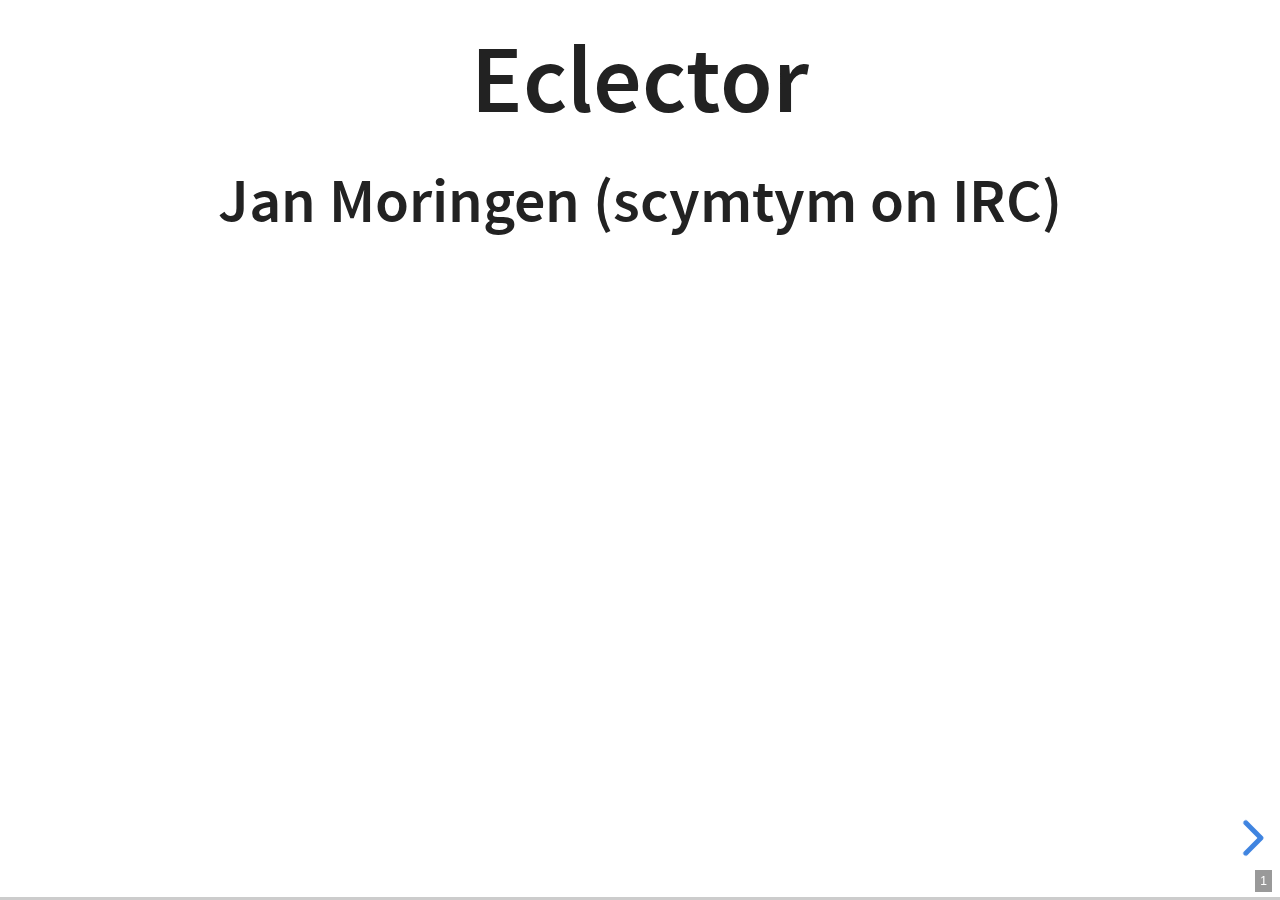
<file: presentation-slides/slides.html>
<!DOCTYPE html>
<html lang="en">
<head>
<meta charset="utf-8"/>
<title>Eclector</title>
<meta name="author" content="Jan Moringen (scymtym on IRC)"/>
<style type="text/css">
.underline { text-decoration: underline; }
</style>
<link rel="stylesheet" href="./reveal.js/css/reveal.css"/>

<link rel="stylesheet" href="./reveal.js/css/theme/white.css" id="theme"/>

<link rel="stylesheet" href="style.css"/>

<link rel="stylesheet" href="lisp-syntax.css"/>

<!-- If the query includes 'print-pdf', include the PDF print sheet -->
<script>
    if( window.location.search.match( /print-pdf/gi ) ) {
        var link = document.createElement( 'link' );
        link.rel = 'stylesheet';
        link.type = 'text/css';
        link.href = './reveal.js/css/print/pdf.css';
        document.getElementsByTagName( 'head' )[0].appendChild( link );
    }
</script>
</head>
<body>
<div class="reveal">
<div class="slides">
<section id="sec-title-slide">
<h1 class="title">Eclector</h1><h2 class="author">Jan Moringen (scymtym on IRC)</h2>
</section>

<section>
<section id="slide-slide:agenda">
<h2 id="slide:agenda"><a id="org8fddf56"></a>Agenda</h2>
<p>
Goal: Introduce and demonstrate Eclector, mainly from a user's
perspective.
</p>

<ol>
<li>Introduction and project history</li>
<li>Features (roughly based on structure of documentation)
<ul>
<li>Errors and error recovery (with demo)</li>
<li>Customizing ordinary reader features  (with demo)</li>
<li>Skipped inputs and lower-level entry-points (with demo)</li>
<li>Parse results (with demo)</li>

</ul></li>
<li>Performance</li>
<li>Problems and future work</li>

</ol>

</section>
</section>
<section>
<section id="slide-org9c4b86e">
<h2 id="org9c4b86e">Introduction</h2>
<div class="outline-text-2" id="text-org9c4b86e">
</div>
</section>
<section id="slide-slide:introduction:the-reader">
<h3 id="slide:introduction:the-reader"><a id="orgdc09f96"></a>Introduction: What is the Common Lisp Reader?</h3>
<p>
The Common Lisp reader is not single object or concept but a rather
lose <span style="color: #1b91ff; font-weight: bold">collection of things</span> described in <a href="http://www.lispworks.com/documentation/HyperSpec/Body/02_.htm">chapter 2</a> of the
specification.
</p>

<table class="fragment appear">


<colgroup>
<col  class="org-left">

<col  class="org-left">
</colgroup>
<thead>
<tr>
<th scope="col" class="org-left">Conceptually</th>
<th scope="col" class="org-left">Technically</th>
</tr>
</thead>
<tbody>
<tr>
<td class="org-left">Characters, syntax types</td>
<td class="org-left"><code class="src src-lisp"><a href="http://l1sp.org/cl/set-syntax-from-char" class="syntax-interned-symbol">set-syntax-from-char</a></code></td>
</tr>

<tr>
<td class="org-left">Readtable, variables</td>
<td class="org-left"><code class="src src-lisp"><a href="http://l1sp.org/cl/*readtable*" class="syntax-interned-symbol">*readtable*</a></code>, <code class="src src-lisp"><a href="http://l1sp.org/cl/*read-eval*" class="syntax-interned-symbol">*read-eval*</a></code>, <code class="src src-lisp"><a href="http://l1sp.org/cl/*read-base*" class="syntax-interned-symbol">*read-base*</a></code>, …</td>
</tr>

<tr>
<td class="org-left"><a href="http://www.lispworks.com/documentation/HyperSpec/Body/02_b.htm">Reader algorithm</a></td>
<td class="org-left"><code class="src src-lisp"><a href="http://l1sp.org/cl/read" class="syntax-interned-symbol">read</a></code>, <code class="src src-lisp"><a href="http://l1sp.org/cl/read-preserving-whitespace" class="syntax-interned-symbol">read-preserving-whitespace</a></code>, <code class="src src-lisp"><a href="http://l1sp.org/cl/read-from-string" class="syntax-interned-symbol">read-from-string</a></code></td>
</tr>

<tr>
<td class="org-left">Token interpretation</td>
<td class="org-left">? (<code class="src src-lisp"><a href="http://l1sp.org/cl/parse-integer" class="syntax-interned-symbol">parse-integer</a></code> belongs to numbers)</td>
</tr>

<tr>
<td class="org-left">Standard macros</td>
<td class="org-left"><code class="src src-lisp"><a href="http://l1sp.org/cl/get-macro-character" class="syntax-interned-symbol">get-macro-character</a></code>, <code class="src src-lisp"><a href="http://l1sp.org/cl/get-dispatch-macro-character" class="syntax-interned-symbol">get-dispatch-macro-character</a></code>, …</td>
</tr>
</tbody>
</table>

<p class="fragment appear">
Control and customization <span style="color: #1b91ff; font-weight: bold">of some aspects</span> through readtables and variables.
</p>

</section>
<section id="slide-slide:introduction:history">
<h3 id="slide:introduction:history"><a id="org0b4dc3f"></a>Project History</h3>
<ul>
<li>Started by Robert Strandh as the reader for <a href="https://github.com/robert-strandh/SICL/">SICL</a> (old goal:
conforming reader implementation).</li>

<li>Extracted from SICL (and named) by Robert Strandh (new goal:
portable and extensible reader implementation)</li>

<li>Completed, made extensible and now maintained by Jan Moringen</li>

</ul>

<p class="fragment appear">
So, the name …
</p>

<blockquote class="fragment appear">
<p>
The Eclector was the main ship used by Yondu's clan of Ravagers
serving as a port to the M-ships.
<span style="font-size: medium"><a href="https://marvelcinematicuniverse.fandom.com/wiki/Eclector">https://marvelcinematicuniverse.fandom.com/wiki/Eclector</a> </span>
</p>
</blockquote>

<p class="fragment appear">
I don't know how people could miss such an obvious reference. I
mean, with beach talking about comics all the time and everything.
</p>

<p class="fragment appear">
But seriously: E<span style="color: #f44">cl</span>ector, Ec<span style="color: #44f">lector</span>.
</p>

</section>
<section id="slide-slide:introduction:goals">
<h3 id="slide:introduction:goals"><a id="org02cfab5"></a>Project Goals</h3>
<p>
Create an implementation of the Common Lisp reader algorithm and
surrounding machinery that
</p>

<ol>
<li><span style="color: #1b91ff; font-weight: bold">conforms</span> to the specification</li>

<li>provides excellent, translatable, <span style="color: #1b91ff; font-weight: bold">error messages</span> for
all possible syntax errors <span style="color: #a0a0a0; font-weight: bold">(and allows user-defined
macros to do the same)</span></li>

<li>can <span style="color: #1b91ff; font-weight: bold">recover</span> from all possible syntax errors
<span style="color: #a0a0a0; font-weight: bold">(which does not mean it can magically fix invalid
code)</span></li>

<li>is highly <span style="color: #1b91ff; font-weight: bold">extensible and customizable</span>
<span style="color: #a0a0a0; font-weight: bold">(beyond the standard mechanisms such as reader macros
and syntax types)</span></li>

<li>supports <span style="color: #1b91ff; font-weight: bold">source location tracking</span> and <span style="color: #1b91ff; font-weight: bold">parse
result</span> construction</li>

<li>achieves <span style="color: #1b91ff; font-weight: bold">acceptable performance</span> for most clients and
use-cases <span style="color: #a0a0a0; font-weight: bold">(possible exceptions: reading huge amounts
of numeric data)</span></li>

</ol>

<p>
Non-goal: support for <code class="src src-lisp"><a href="http://l1sp.org/cl/load" class="syntax-interned-symbol">load</a></code>ing an entire
file (more on that later)
</p>

</section>
<section id="slide-slide:introduction:anatomy">
<h3 id="slide:introduction:anatomy"><a id="org3622f62"></a>Project Anatomy</h3>
<dl>
<dt class="fragment appear">Implementing a specification</dt><dd class="fragment appear"><p>
        Implementing a specification is great! … but our favorite one
doesn't cover everything. For example, which of the following
are valid?
</p>

<p>
<code class="src src-lisp"><span class="syntax-symbol">#S<span class="error"> <span class="message">A proper list of a structure type name and initargs must follow #S.</span></span></span><span class="syntax-nesting0"><span class="syntax-cons"><span class="syntax-open">(</span><span class="syntax-interned-symbol">foo</span><span class="syntax-close">)</span></span></span></code>
<code class="src src-lisp"><span class="syntax-number">#C <span class="syntax-symbol">(<span class="syntax-number">1</span> <span class="syntax-number">2</span>)</span></span></code>
<code class="src src-lisp"><span class="syntax-number">#C<span class="syntax-comment">#|foo|#</span><span class="syntax-symbol">(<span class="syntax-number">1</span> <span class="syntax-number">2</span>)</span></span></code>
<code class="src src-lisp"><span class="syntax-number">#C<span class="syntax-feature-expression">#+<span class="syntax-keyword-symbol">true</span><span class="syntax-symbol">(<span class="syntax-number">1</span> <span class="syntax-number">2</span>)</span></span></span></code>
<code class="src src-lisp"><span class="syntax-number">#C<span class="syntax-nesting0"><span class="syntax-cons"><span class="syntax-open">#.</span><span class="syntax-nesting1"><span class="syntax-cons"><span class="syntax-open">(</span><a href="http://l1sp.org/cl/list" class="syntax-interned-symbol">list</a> <span class="syntax-number">1</span> <span class="syntax-number">2</span><span class="syntax-close">)</span></span></span></span></span></span></code>
<code class="src src-lisp"><span class="syntax-quasiquote1"><span class="syntax-quasiquote">`<span class="syntax-function">#'<span class="syntax-interned-symbol"><span class="error">,<span class="message">Unquote is illegal in the function reader macro.</span></span>foo</span></span></span></span></code>
</p></dd>

<dt class="fragment appear">Size (generated using David A. Wheeler's 'SLOCCount'.)</dt><dd class="fragment appear"><table>


<colgroup>
<col  class="org-left">

<col  class="org-left">
</colgroup>
<tbody>
<tr>
<td class="org-left"><code>code</code> directory</td>
<td class="org-left">4,124 lines</td>
</tr>

<tr>
<td class="org-left"><code>test</code> directory</td>
<td class="org-left">2,930 lines</td>
</tr>

<tr>
<td class="org-left">cost to make</td>
<td class="org-left">$ 433,634</td>
</tr>
</tbody>
</table></dd>

<dt class="fragment appear">Tests</dt><dd class="fragment appear">Very close to 100 % <span style="color: #1b91ff; font-weight: bold">branch coverage</span> (there are
still bugs, but regressions are extremely unlikely).</dd>

<dt class="fragment appear"><a href="https://s-expressionists.github.io/Eclector/" class="fragment appear">Documentation</a></dt><dd class="fragment appear"><code>texinfo</code>-based with homegrown syntax highlighting.</dd>

</dl>

</section>
<section id="slide-slide:introduction:clients">
<h3 id="slide:introduction:clients"><a id="org1ffad71"></a>Clients</h3>
<dl>
<dt><a href="https://github.com/RoberStrandh/SICL">SICL</a></dt><dd>Uses Eclector as the Common Lisp reader</dd>

<dt><a href="https://github.com/clasp-developers/clasp">Clasp</a></dt><dd>Uses Eclector as the Common Lisp reader</dd>

<dt>yitzi et al's <a href="https://github.com/yitzchak/common-lisp-jupyter">common-lisp-jupyter</a></dt><dd>Completion</dd>

<dt>GrammaTech's <a href="https://github.com/GrammaTech/sel">software evolution library</a> and s-expression diff</dt><dd>Uses
Eclector to construct syntax trees</dd>

<dt><a href="https://github.com/shirakumo/staple">Shinmera's staple documentation system</a></dt><dd>Example source
highlighting and cross-referencing</dd>

</dl>

<dl>
<dt>Second Climacs (future)</dt><dd>Highlighting, syntax checking, basis
for static analysis etc.</dd>

</dl>

<p class="fragment appear">
Side node: There is clear demand for "Eclector but at the
s-expression syntax level".
</p>

</section>
</section>
<section>
<section id="slide-org9355b6d">
<h2 id="org9355b6d">Errors and Error Recovery</h2>
<div class="outline-text-2" id="text-org9355b6d">
</div>
</section>
<section id="slide-slide:errors:conditions">
<h3 id="slide:errors:conditions"><a id="org7daad68"></a>Errors: Conditions</h3>
<p>
At the character level, there are many possible ways of violating
the specified Common Lisp syntax:
</p>

<ul>
<li class="fragment appear"><code class="src src-lisp"><span class="syntax-nesting0"><span class="syntax-cons"><span class="syntax-open">(</span><span class="syntax-number">1</span> <span class="syntax-number">2</span> <span class="syntax-number"><span class="error">3<span class="message">While reading list, expected the character ) when input ended.</span></span></span></span></span></code></li>

<li class="fragment appear"><code class="src src-lisp"><span class="syntax-keyword-symbol">::fo<span class="error">o<span class="message">A symbol token must not start with two package markers as in ::name.</span></span></span></code></li>

<li class="fragment appear"><code class="src src-lisp"><span class="syntax-character">#\Hype<span class="error">r<span class="message">Unrecognized character name: &quot;Hyper&quot;</span></span></span></code></li>

<li class="fragment appear"><code class="src src-lisp"><span class="syntax-number">#10R89<span class="error">b<span class="message">The character b is not a digit in base 10.</span></span>76</span></code></li>

<li class="fragment appear"><code class="src src-lisp"><span class="syntax-quasiquote1"><span class="syntax-quasiquote">`<span class="syntax-nesting0"><span class="syntax-cons"><span class="syntax-open">(</span><span class="syntax-keyword-symbol">:foo</span> <span class="syntax-quasiquote0"><span class="syntax-unquote">,</span></span><span class="error"><span class="syntax-close">)</span><span class="message">An object must follow a unquote.</span></span></span></span></span></span></code></li>

</ul>

<p class="fragment appear">
To produce good error messages for as many of those as possible,
Eclector can specifically detect around
<code>99</code>
kinds of syntax errors it  corresponding
condition types. Such as:
</p>

<ul>
<li class="fragment appear"><code class="src src-lisp"><a href="https://s-expressionists.github.io/Eclector/eclector.html#index-uninterned_002dsymbol_002dmust_002dnot_002dcontain_002dpackage_002dmarker-_005beclector_002ereader_005d" class="syntax-interned-symbol">eclector.reader:uninterned-symbol-must-not-contain-package-marker</a></code></li>

<li class="fragment appear"><code class="src src-lisp"><a href="https://s-expressionists.github.io/Eclector/eclector.html#index-numeric_002dparameter_002dnot_002dsupplied_002dbut_002drequired-_005beclector_002ereader_005d" class="syntax-interned-symbol">eclector.reader:numeric-parameter-not-supplied-but-required</a></code></li>

</ul>

</section>
<section id="slide-slide:errors:recovery">
<h3 id="slide:errors:recovery"><a id="orgaabe848"></a>Errors: Recovery</h3>
<p>
For applications such
</p>

<ul>
<li>editors</li>

<li>IDEs</li>

<li>syntax checkers</li>

<li>static analyzers</li>

</ul>

<p>
it is important to continue processing source code after
encountering errors.
</p>

<div class="org-src-container">

<pre class="src src-lisp"><span class="syntax-nesting0"><span class="syntax-cons"><span class="syntax-open">(</span><a href="http://l1sp.org/cl/defun" class="syntax-interned-symbol">defun</a> <span class="syntax-interned-symbol">foo</span> <span class="syntax-nesting1"><span class="syntax-cons"><span class="syntax-open">(</span><span class="syntax-interned-symbol">x</span> <span class="syntax-interned-symbol">y</span><span class="syntax-close">)</span></span></span>
  <span class="syntax-nesting1"><span class="syntax-cons"><span class="syntax-open">(</span><a href="http://l1sp.org/cl/+" class="syntax-interned-symbol">+</a> <span class="syntax-interned-symbol">x</span> <span class="syntax-number">#b00<span class="error">2<span class="message">The character 2 is not a digit in base 2.</span></span>0101</span> <span class="syntax-nesting2"><span class="syntax-cons"><span class="syntax-open">(</span><a href="http://l1sp.org/cl/code-char" class="syntax-interned-symbol">code-char</a> <span class="syntax-character">#\Retr<span class="error">n<span class="message">Unrecognized character name: &quot;Retrn&quot;</span></span></span><span class="syntax-close">)</span></span></span><span class="syntax-bad-whitespace">	<span class="message">Avoid tab.</span></span><span class="syntax-quote">'<span class="syntax-nesting2"><span class="syntax-cons"><span class="syntax-open">(</span><span class="syntax-feature-expression"><span class="error">,<span class="message">Unquote not inside backquote.</span></span><span class="syntax-nesting3"><span class="syntax-cons"><span class="syntax-open">(</span><span class="syntax-two-package-markers syntax-interned-symbol">frob::bar<span class="message">Do not use unexported symbols.</span></span> <span class="syntax-interned-symbol">y</span><span class="syntax-close">)</span></span></span></span><span class="syntax-close">)</span></span></span></span> <span class="syntax-symbol">#1<span class="error">#<span class="message">Reference to undefined label #1#.</span></span></span><span class="syntax-close">)</span></span></span><span class="error"><span class="syntax-close">
</span>¶<span class="message">While reading list, expected the character ) when input ended.</span></span></span></span></pre>
</div>

<p class="fragment appear">
The <code class="src src-lisp"><a href="https://s-expressionists.github.io/Eclector/eclector.html#index-recover-_005beclector_002ereader_005d" class="syntax-interned-symbol">eclector.reader:recover</a></code> restart (and convenience
function of the same name) can be used to recover and continue
reading after most syntax errors.
</p>

</section>
<section id="slide-slide:errors:recovery-example-1">
<h3 id="slide:errors:recovery-example-1"><a id="orge290bd1"></a>Errors: Recovery Example (1)</h3>
<p>
The simplest way or making a recovering reader via the
<code class="src src-lisp"><a href="https://s-expressionists.github.io/Eclector/eclector.html#index-recover-_005beclector_002ereader_005d" class="syntax-interned-symbol">eclector.reader:recover</a></code> convenience function:
</p>

<div class="org-src-container">

<pre class="src src-lisp"><span class="syntax-nesting0"><span class="syntax-cons"><span class="syntax-open">(</span><a href="http://l1sp.org/cl/handler-bind" class="syntax-interned-symbol">handler-bind</a> <span class="syntax-nesting1"><span class="syntax-cons"><span class="syntax-open">(</span><span class="syntax-nesting2"><span class="syntax-cons"><span class="syntax-open">(</span><a href="http://l1sp.org/cl/error" class="syntax-interned-symbol">error</a> <span class="syntax-function">#'<a href="https://s-expressionists.github.io/Eclector/eclector.html#index-recover-_005beclector_002ereader_005d" class="syntax-interned-symbol">eclector.reader:recover</a></span><span class="syntax-close">)</span></span></span><span class="syntax-close">)</span></span></span>
  <span class="syntax-nesting1"><span class="syntax-cons"><span class="syntax-open">(</span><a href="http://l1sp.org/cl/print" class="syntax-interned-symbol">print</a> <span class="syntax-nesting2"><span class="syntax-cons"><span class="syntax-open">(</span><a href="https://s-expressionists.github.io/Eclector/eclector.html#index-read_002dfrom_002dstring-_005beclector_002ereader_005d" class="syntax-interned-symbol">eclector.reader:read-from-string</a> <span class="syntax-nesting3"><span class="syntax-string"><span class="syntax-open">&quot;</span>`(::foo ,<span class="syntax-close">&quot;</span></span></span><span class="syntax-close">)</span></span></span><span class="syntax-close">)</span></span></span><span class="syntax-close">)</span></span></span>
</pre>
</div>

<pre class="example">

(ECLECTOR.READER:QUASIQUOTE (:FOO (ECLECTOR.READER:UNQUOTE NIL)))

</pre>

</section>
<section id="slide-slide:errors:recovery-example-2">
<h3 id="slide:errors:recovery-example-2"><a id="orga13c72c"></a>Errors: Recovery Example (2)</h3>
<p>
For each error, this prints the error message, prints the restart
description and invokes <code class="src src-lisp"><a href="https://s-expressionists.github.io/Eclector/eclector.html#index-recover-_005beclector_002ereader_005d" class="syntax-interned-symbol">eclector.reader:recover</a></code>:
</p>

<div class="org-src-container">

<pre class="src src-lisp"><span class="syntax-nesting0"><span class="syntax-cons"><span class="syntax-open">(</span><a href="http://l1sp.org/cl/handler-bind" class="syntax-interned-symbol">handler-bind</a> <span class="syntax-nesting1"><span class="syntax-cons"><span class="syntax-open">(</span><span class="syntax-nesting2"><span class="syntax-cons"><span class="syntax-open">(</span><a href="http://l1sp.org/cl/error" class="syntax-interned-symbol">error</a> <span class="syntax-nesting3"><span class="syntax-cons"><span class="syntax-open">(</span><a href="http://l1sp.org/cl/lambda" class="syntax-interned-symbol">lambda</a> <span class="syntax-nesting4"><span class="syntax-cons"><span class="syntax-open">(</span><a href="http://l1sp.org/cl/condition" class="syntax-interned-symbol">condition</a><span class="syntax-close">)</span></span></span>
<span class="syntax-bad-whitespace">	<span class="message">Avoid tab.</span></span><span class="syntax-bad-whitespace">	<span class="message">Avoid tab.</span></span><span class="syntax-bad-whitespace">	<span class="message">Avoid tab.</span></span><span class="syntax-nesting4"><span class="syntax-cons"><span class="syntax-open">(</span><a href="http://l1sp.org/cl/let" class="syntax-interned-symbol">let</a> <span class="syntax-nesting5"><span class="syntax-cons"><span class="syntax-open">(</span><span class="syntax-nesting6"><span class="syntax-cons"><span class="syntax-open">(</span><a href="http://l1sp.org/cl/restart" class="syntax-interned-symbol">restart</a> <span class="syntax-nesting7"><span class="syntax-cons"><span class="syntax-open">(</span><a href="http://l1sp.org/cl/find-restart" class="syntax-interned-symbol">find-restart</a> <span class="syntax-quote">'<a href="https://s-expressionists.github.io/Eclector/eclector.html#index-recover-_005beclector_002ereader_005d" class="syntax-interned-symbol">eclector.reader:recover</a></span><span class="syntax-close">)</span></span></span><span class="syntax-close">)</span></span></span><span class="syntax-close">)</span></span></span>
<span class="syntax-bad-whitespace">	<span class="message">Avoid tab.</span></span><span class="syntax-bad-whitespace">	<span class="message">Avoid tab.</span></span><span class="syntax-bad-whitespace">	<span class="message">Avoid tab.</span></span>  <span class="syntax-nesting5"><span class="syntax-cons"><span class="syntax-open">(</span><a href="http://l1sp.org/cl/format" class="syntax-interned-symbol">format</a> <a href="http://l1sp.org/cl/t" class="syntax-interned-symbol">t</a> <span class="syntax-nesting6"><span class="syntax-string"><span class="syntax-open">&quot;</span>Recovering from error:~%~2@T~A~%using~%~2@T~A~2%<span class="syntax-close">&quot;</span></span></span>
<span class="syntax-bad-whitespace">	<span class="message">Avoid tab.</span></span><span class="syntax-bad-whitespace">	<span class="message">Avoid tab.</span></span><span class="syntax-bad-whitespace">	<span class="message">Avoid tab.</span></span><span class="syntax-bad-whitespace">	<span class="message">Avoid tab.</span></span>  <a href="http://l1sp.org/cl/condition" class="syntax-interned-symbol">condition</a> <a href="http://l1sp.org/cl/restart" class="syntax-interned-symbol">restart</a><span class="syntax-close">)</span></span></span><span class="syntax-close">)</span></span></span>
<span class="syntax-bad-whitespace">	<span class="message">Avoid tab.</span></span><span class="syntax-bad-whitespace">	<span class="message">Avoid tab.</span></span><span class="syntax-bad-whitespace">	<span class="message">Avoid tab.</span></span><span class="syntax-nesting4"><span class="syntax-cons"><span class="syntax-open">(</span><a href="https://s-expressionists.github.io/Eclector/eclector.html#index-recover-_005beclector_002ereader_005d" class="syntax-interned-symbol">eclector.reader:recover</a><span class="syntax-close">)</span></span></span><span class="syntax-close">)</span></span></span><span class="syntax-close">)</span></span></span><span class="syntax-close">)</span></span></span>
  <span class="syntax-nesting1"><span class="syntax-cons"><span class="syntax-open">(</span><a href="http://l1sp.org/cl/print" class="syntax-interned-symbol">print</a> <span class="syntax-nesting2"><span class="syntax-cons"><span class="syntax-open">(</span><a href="https://s-expressionists.github.io/Eclector/eclector.html#index-read_002dfrom_002dstring-_005beclector_002ereader_005d" class="syntax-interned-symbol">eclector.reader:read-from-string</a> <span class="syntax-nesting3"><span class="syntax-string"><span class="syntax-open">&quot;</span>`(::foo ,<span class="syntax-close">&quot;</span></span></span><span class="syntax-close">)</span></span></span><span class="syntax-close">)</span></span></span><span class="syntax-close">)</span></span></span>
</pre>
</div>

<pre class="example">
Recovering from error:
  A symbol token must not start with two package markers as in ::name.
using
  Treat the character as if it had been escaped.

Recovering from error:
  While reading unquote, expected an object when input ended.
using
  Use NIL in place of the missing object.

Recovering from error:
  While reading list, expected the character ) when input ended.
using
  Return a list of the already read elements.


(ECLECTOR.READER:QUASIQUOTE (:FOO (ECLECTOR.READER:UNQUOTE NIL)))
</pre>

</section>
<section id="slide-slide:errors:acclimation" data-background="images/german-flag.png">
<h3 id="slide:errors:acclimation"><a id="orgacbfa96"></a>Errors: Acclimation Example</h3>
<p>
Condition and restart reports use the <a href="https://github.com/robert-strandh/Acclimation">Acclimation</a> library:
</p>

<div class="org-src-container">

<pre class="src src-lisp"><span class="syntax-nesting0"><span class="syntax-cons"><span class="syntax-open">(</span><a href="http://l1sp.org/cl/let*" class="syntax-interned-symbol">let*</a> <span class="syntax-nesting1"><span class="syntax-cons"><span class="syntax-open">(</span><span class="syntax-nesting2"><span class="syntax-cons"><span class="syntax-open">(</span><span class="syntax-interned-symbol">language</span> <span class="syntax-nesting3"><span class="syntax-cons"><span class="syntax-open">(</span><a href="http://l1sp.org/cl/make-instance" class="syntax-interned-symbol">make-instance</a> <span class="syntax-quote">'<span class="syntax-interned-symbol">acclimation:german</span></span><span class="syntax-close">)</span></span></span><span class="syntax-close">)</span></span></span>
       <span class="syntax-nesting2"><span class="syntax-cons"><span class="syntax-open">(</span><span class="syntax-interned-symbol">acclimation:*locale*</span> <span class="syntax-nesting3"><span class="syntax-cons"><span class="syntax-open">(</span><a href="http://l1sp.org/cl/make-instance" class="syntax-interned-symbol">make-instance</a> <span class="syntax-quote">'<span class="syntax-interned-symbol">acclimation:locale</span></span> <span class="syntax-keyword-symbol">:language</span> <span class="syntax-interned-symbol">language</span><span class="syntax-close">)</span></span></span><span class="syntax-close">)</span></span></span><span class="syntax-close">)</span></span></span>
  <span class="syntax-nesting1"><span class="syntax-cons"><span class="syntax-open">(</span><a href="http://l1sp.org/cl/handler-bind" class="syntax-interned-symbol">handler-bind</a> <span class="syntax-nesting2"><span class="syntax-cons"><span class="syntax-open">(</span><span class="syntax-nesting3"><span class="syntax-cons"><span class="syntax-open">(</span><a href="http://l1sp.org/cl/error" class="syntax-interned-symbol">error</a> <span class="syntax-nesting4"><span class="syntax-cons"><span class="syntax-open">(</span><a href="http://l1sp.org/cl/lambda" class="syntax-interned-symbol">lambda</a> <span class="syntax-nesting5"><span class="syntax-cons"><span class="syntax-open">(</span><a href="http://l1sp.org/cl/condition" class="syntax-interned-symbol">condition</a><span class="syntax-close">)</span></span></span>
<span class="syntax-bad-whitespace">	<span class="message">Avoid tab.</span></span><span class="syntax-bad-whitespace">	<span class="message">Avoid tab.</span></span><span class="syntax-bad-whitespace">	<span class="message">Avoid tab.</span></span>  <span class="syntax-nesting5"><span class="syntax-cons"><span class="syntax-open">(</span><a href="http://l1sp.org/cl/let" class="syntax-interned-symbol">let</a> <span class="syntax-nesting6"><span class="syntax-cons"><span class="syntax-open">(</span><span class="syntax-nesting7"><span class="syntax-cons"><span class="syntax-open">(</span><a href="http://l1sp.org/cl/restart" class="syntax-interned-symbol">restart</a> <span class="syntax-nesting8"><span class="syntax-cons"><span class="syntax-open">(</span><a href="http://l1sp.org/cl/find-restart" class="syntax-interned-symbol">find-restart</a> <span class="syntax-quote">'<a href="https://s-expressionists.github.io/Eclector/eclector.html#index-recover-_005beclector_002ereader_005d" class="syntax-interned-symbol">eclector.reader:recover</a></span><span class="syntax-close">)</span></span></span><span class="syntax-close">)</span></span></span><span class="syntax-close">)</span></span></span>
<span class="syntax-bad-whitespace">	<span class="message">Avoid tab.</span></span><span class="syntax-bad-whitespace">	<span class="message">Avoid tab.</span></span><span class="syntax-bad-whitespace">	<span class="message">Avoid tab.</span></span>    <span class="syntax-nesting6"><span class="syntax-cons"><span class="syntax-open">(</span><a href="http://l1sp.org/cl/format" class="syntax-interned-symbol">format</a> <a href="http://l1sp.org/cl/t" class="syntax-interned-symbol">t</a> <span class="syntax-nesting7"><span class="syntax-string"><span class="syntax-open">&quot;</span>Behandle Fehler~%~2@T~A~%durch~%~2@T~A~2%<span class="syntax-close">&quot;</span></span></span>
<span class="syntax-bad-whitespace">	<span class="message">Avoid tab.</span></span><span class="syntax-bad-whitespace">	<span class="message">Avoid tab.</span></span><span class="syntax-bad-whitespace">	<span class="message">Avoid tab.</span></span><span class="syntax-bad-whitespace">	<span class="message">Avoid tab.</span></span>    <a href="http://l1sp.org/cl/condition" class="syntax-interned-symbol">condition</a> <a href="http://l1sp.org/cl/restart" class="syntax-interned-symbol">restart</a><span class="syntax-close">)</span></span></span><span class="syntax-close">)</span></span></span>
<span class="syntax-bad-whitespace">	<span class="message">Avoid tab.</span></span><span class="syntax-bad-whitespace">	<span class="message">Avoid tab.</span></span><span class="syntax-bad-whitespace">	<span class="message">Avoid tab.</span></span>  <span class="syntax-nesting5"><span class="syntax-cons"><span class="syntax-open">(</span><a href="https://s-expressionists.github.io/Eclector/eclector.html#index-recover-_005beclector_002ereader_005d" class="syntax-interned-symbol">eclector.reader:recover</a><span class="syntax-close">)</span></span></span><span class="syntax-close">)</span></span></span><span class="syntax-close">)</span></span></span><span class="syntax-close">)</span></span></span>
    <span class="syntax-nesting2"><span class="syntax-cons"><span class="syntax-open">(</span><a href="https://s-expressionists.github.io/Eclector/eclector.html#index-read_002dfrom_002dstring-_005beclector_002ereader_005d" class="syntax-interned-symbol">eclector.reader:read-from-string</a> <span class="syntax-nesting3"><span class="syntax-string"><span class="syntax-open">&quot;</span>`(::foo ,<span class="syntax-close">&quot;</span></span></span><span class="syntax-close">)</span></span></span><span class="syntax-close">)</span></span></span><span class="syntax-close">)</span></span></span>
</pre>
</div>

<pre class="example">
Behandle Fehler
  Ein Symbol darf nicht mit zwei Paketmarkierungen beginnen wie bei ::name.
durch
  Behandle die Zeichen als maskiert.

Behandle Fehler
  Beim Lesen eines Antizitats wurde ein Objekt erwartet als die Eingabe endete.
durch
  Verwende NIL anstelle des fehlenden Objekts.

Behandle Fehler
  Beim Lesen einer Liste wurde das Zeichen ) erwartet als die Eingabe endete.
durch
  Erstelle eine Liste bestehend aus den bereits gelesenen Elementen.

</pre>

<p>
<span style="font-size: medium">Background image: Public Domain, <a href="https://en.wikipedia.org/w/index.php?curid=33285421">https://en.wikipedia.org/w/index.php?curid=33285421</a> </span>
</p>

</section>
<section id="slide-slide:demos:lisp.style" data-background="#d0d0f0">
<h3 id="slide:demos:lisp.style"><a id="orgd43f86d"></a>Demo: Linting and Checking</h3>
<ul>
<li>Console linter</li>

<li><a href="https://common-lisp.net/project/mcclim/">McCLIM</a>-based graphical linter</li>

</ul>

</section>
</section>
<section>
<section id="slide-orgb65dedd">
<h2 id="orgb65dedd">Customizing Ordinary Reader Features</h2>
<div class="outline-text-2" id="text-orgb65dedd">
</div>
</section>
<section id="slide-slide:customization:architecture-1">
<h3 id="slide:customization:architecture-1"><a id="orgaed148d"></a>Customization: Architecture</h3>
<p>
<span style="color: #1b91ff; font-weight: bold">Architecture Idea 1</span>
</p>

<blockquote>
<p>
Express all operations performed by the reader as a set of
<span style="color: #1b91ff; font-weight: bold">protocols</span> in which each generic function accepts a
<span style="color: #1b91ff; font-weight: bold">client parameter</span>.
</p>
</blockquote>

<p>
Examples
</p>

<div class="org-src-container">

<pre class="src src-lisp"><span class="syntax-nesting0"><span class="syntax-cons"><span class="syntax-open">(</span><a href="http://l1sp.org/cl/defgeneric" class="syntax-interned-symbol">defgeneric</a> <a href="https://s-expressionists.github.io/Eclector/eclector.html#index-interpret_002dsymbol_002dtoken-_005beclector_002ereader_005d" class="syntax-interned-symbol">eclector.reader:interpret-symbol-token</a> <span class="syntax-nesting1"><span class="syntax-cons"><span class="syntax-open">(</span><span class="syntax-interned-symbol">client</span> <span class="syntax-interned-symbol">input-stream</span>
<span class="syntax-bad-whitespace">	<span class="message">Avoid tab.</span></span><span class="syntax-bad-whitespace">	<span class="message">Avoid tab.</span></span><span class="syntax-bad-whitespace">	<span class="message">Avoid tab.</span></span><span class="syntax-bad-whitespace">	<span class="message">Avoid tab.</span></span><span class="syntax-bad-whitespace">	<span class="message">Avoid tab.</span></span><span class="syntax-bad-whitespace">	<span class="message">Avoid tab.</span></span>    <span class="syntax-interned-symbol">token</span>
<span class="syntax-bad-whitespace">	<span class="message">Avoid tab.</span></span><span class="syntax-bad-whitespace">	<span class="message">Avoid tab.</span></span><span class="syntax-bad-whitespace">	<span class="message">Avoid tab.</span></span><span class="syntax-bad-whitespace">	<span class="message">Avoid tab.</span></span><span class="syntax-bad-whitespace">	<span class="message">Avoid tab.</span></span><span class="syntax-bad-whitespace">	<span class="message">Avoid tab.</span></span>    <span class="syntax-interned-symbol">position-package-marker-1</span>
<span class="syntax-bad-whitespace">	<span class="message">Avoid tab.</span></span><span class="syntax-bad-whitespace">	<span class="message">Avoid tab.</span></span><span class="syntax-bad-whitespace">	<span class="message">Avoid tab.</span></span><span class="syntax-bad-whitespace">	<span class="message">Avoid tab.</span></span><span class="syntax-bad-whitespace">	<span class="message">Avoid tab.</span></span><span class="syntax-bad-whitespace">	<span class="message">Avoid tab.</span></span>    <span class="syntax-interned-symbol">position-package-marker-2</span><span class="syntax-close">)</span></span></span><span class="syntax-close">)</span></span></span>

<span class="syntax-nesting0"><span class="syntax-cons"><span class="syntax-open">(</span><a href="http://l1sp.org/cl/defgeneric" class="syntax-interned-symbol">defgeneric</a> <a href="https://s-expressionists.github.io/Eclector/eclector.html#index-evaluate_002dfeature_002dexpression-_005beclector_002ereader_005d" class="syntax-interned-symbol">eclector.reader:evaluate-feature-expression</a> <span class="syntax-nesting1"><span class="syntax-cons"><span class="syntax-open">(</span><span class="syntax-interned-symbol">client</span> <span class="syntax-interned-symbol">feature-expression</span><span class="syntax-close">)</span></span></span><span class="syntax-close">)</span></span></span>
</pre>
</div>

</section>
<section id="slide-slide:customization:architecture-2">
<h3 id="slide:customization:architecture-2"><a id="orgfab33a3"></a>Customization: Architecture</h3>

<figure>
<img src="images/read-call-sequence-ordinary-customization.png" alt="read-call-sequence-ordinary-customization.png">

</figure>

</section>
<section id="slide-slide:extensibility:sandboxing">
<h3 id="slide:extensibility:sandboxing"><a id="org712ef3c"></a>Customization: Sandboxing</h3>
<p>
Threats and extension points for corresponding mitigation:
</p>

<dl>
<dt class="fragment appear">Read-time evaluation</dt><dd class="fragment appear"><code class="src src-lisp"><a href="https://s-expressionists.github.io/Eclector/eclector.html#index-evaluate_002dexpression-_005beclector_002ereader_005d" class="syntax-interned-symbol">eclector.reader:evaluate-expression</a></code></dd>

<dt class="fragment appear">Structure constructors</dt><dd class="fragment appear"><code class="src src-lisp"><a href="https://s-expressionists.github.io/Eclector/eclector.html#index-make_002dstructure_002dinstance-_005beclector_002ereader_005d" class="syntax-interned-symbol">eclector.reader:make-structure-instance</a></code></dd>

<dt class="fragment appear">Uncontrolled interning</dt><dd class="fragment appear"><code class="src src-lisp"><a href="https://s-expressionists.github.io/Eclector/eclector.html#index-interpret_002dsymbol-_005beclector_002ereader_005d" class="syntax-interned-symbol">eclector.reader:interpret-symbol</a></code></dd>

</dl>

</section>
<section id="slide-slide:demo:sandbox" data-background="#d0d0f0">
<h3 id="slide:demo:sandbox"><a id="orgaa2c7eb"></a>Demo: Simple Sandboxed Reader</h3>
<p>
Writing a simple sandboxed reader using the mentioned methods:
</p>

<dl>
<dt>Read-time evaluation</dt><dd><code class="src src-lisp"><a href="https://s-expressionists.github.io/Eclector/eclector.html#index-evaluate_002dexpression-_005beclector_002ereader_005d" class="syntax-interned-symbol">eclector.reader:evaluate-expression</a></code></dd>

<dt>Structure constructors</dt><dd><code class="src src-lisp"><a href="https://s-expressionists.github.io/Eclector/eclector.html#index-make_002dstructure_002dinstance-_005beclector_002ereader_005d" class="syntax-interned-symbol">eclector.reader:make-structure-instance</a></code></dd>

<dt>Uncontrolled interning</dt><dd><code class="src src-lisp"><a href="https://s-expressionists.github.io/Eclector/eclector.html#index-interpret_002dsymbol-_005beclector_002ereader_005d" class="syntax-interned-symbol">eclector.reader:interpret-symbol</a></code></dd>

</dl>

</section>
</section>
<section>
<section id="slide-orge7f733e">
<h2 id="orge7f733e">Skipped Input and Lower-lever Entry Points</h2>
<div class="outline-text-2" id="text-orge7f733e">
</div>
</section>
<section id="slide-slide:skipped-input:architecture-1">
<h3 id="slide:skipped-input:architecture-1"><a id="org3eec8a6"></a>Skipped Input: Architecture</h3>
<p>
<span style="color: #1b91ff; font-weight: bold">Architecture Idea 2</span>
</p>

<blockquote>
<p>
Notify the client when <span style="color: #1b91ff; font-weight: bold">non-objects</span> are encountered in
the input and provide a <code class="src src-lisp"><a href="http://l1sp.org/cl/read" class="syntax-interned-symbol">read</a></code>-style function that does
not skip over them.
</p>
</blockquote>

<p>
Examples
</p>

<div class="org-src-container">

<pre class="src src-lisp"><span class="syntax-nesting0"><span class="syntax-cons"><span class="syntax-open">(</span><a href="http://l1sp.org/cl/defgeneric" class="syntax-interned-symbol">defgeneric</a> <a href="https://s-expressionists.github.io/Eclector/eclector.html#index-note_002dskipped_002dinput-_005beclector_002ereader_005d" class="syntax-interned-symbol">eclector.reader:note-skipped-input</a> <span class="syntax-nesting1"><span class="syntax-cons"><span class="syntax-open">(</span><span class="syntax-interned-symbol">client</span> <span class="syntax-interned-symbol">input-stream</span> <span class="syntax-interned-symbol">reason</span><span class="syntax-close">)</span></span></span><span class="syntax-close">)</span></span></span>

<span class="syntax-nesting0"><span class="syntax-cons"><span class="syntax-open">(</span><a href="http://l1sp.org/cl/defgeneric" class="syntax-interned-symbol">defgeneric</a> <a href="https://s-expressionists.github.io/Eclector/eclector.html#index-call_002das_002dtop_002dlevel_002dread-_005beclector_002ereader_005d" class="syntax-interned-symbol">eclector.reader:call-as-top-level-read</a>
    <span class="syntax-nesting1"><span class="syntax-cons"><span class="syntax-open">(</span><span class="syntax-interned-symbol">client</span> <span class="syntax-interned-symbol">thunk</span> <span class="syntax-interned-symbol">input-stream</span> <span class="syntax-interned-symbol">eof-error-p</span> <span class="syntax-interned-symbol">eof-value</span> <span class="syntax-interned-symbol">preserve-whitespace-p</span><span class="syntax-close">)</span></span></span><span class="syntax-close">)</span></span></span>

<span class="syntax-nesting0"><span class="syntax-cons"><span class="syntax-open">(</span><a href="http://l1sp.org/cl/defgeneric" class="syntax-interned-symbol">defgeneric</a> <a href="https://s-expressionists.github.io/Eclector/eclector.html#index-read_002dmaybe_002dnothing-_005beclector_002ereader_005d" class="syntax-interned-symbol">eclector.reader:read-maybe-nothing</a>
    <span class="syntax-nesting1"><span class="syntax-cons"><span class="syntax-open">(</span><span class="syntax-interned-symbol">client</span> <span class="syntax-interned-symbol">input-stream</span> <span class="syntax-interned-symbol">eof-error-p</span> <span class="syntax-interned-symbol">eof-value</span><span class="syntax-close">)</span></span></span><span class="syntax-close">)</span></span></span>
</pre>
</div>

</section>
<section id="slide-slide:skipped-input:architecture-2">
<h3 id="slide:skipped-input:architecture-2"><a id="org3c2fcfa"></a>Skipped Input: Architecture</h3>

<figure>
<img src="images/read-call-sequence-ordinary-skipped-input.png" alt="read-call-sequence-ordinary-skipped-input.png">

</figure>

</section>
<section id="slide-slide:demos:highlighting-1" data-background="#d0d0f0">
<h3 id="slide:demos:highlighting-1"><a id="orgbae325d"></a>Demo: Syntax Highlighting</h3>
<p>
<b>Before</b>
</p>

<pre class="example">
(list 1 #|foo|# "bar"
</pre>

<p>
<b>Call</b>
</p>

<div class="org-src-container">

<pre class="src src-lisp"><span class="syntax-nesting0"><span class="syntax-cons"><span class="syntax-open">(</span><span class="syntax-interned-symbol">highlight-code</span> <span class="syntax-nesting1"><span class="syntax-string"><span class="syntax-open">&quot;</span>&lt;code class=\&quot;src src-lisp\&quot;&gt;(list 1 #|foo|# \&quot;bar\&quot;&lt;/code&gt;<span class="syntax-close">&quot;</span></span></span><span class="syntax-close">)</span></span></span>
</pre>
</div>

<p>
<b>After</b>
</p>

<div class="org-src-container">

<pre class="src src-lisp"><span class="syntax-nesting0"><span class="syntax-cons"><span class="syntax-open">(</span><a href="http://l1sp.org/cl/list" class="syntax-interned-symbol">list</a> <span class="syntax-number">1</span> <span class="syntax-comment">#|foo|#</span> <span class="syntax-nesting1"><span class="syntax-string"><span class="syntax-open">&quot;</span>bar<span class="syntax-close">&quot;</span></span></span><span class="error"><span class="syntax-close">
</span>¶<span class="message">While reading list, expected the character ) when input ended.</span></span></span></span></pre>
</div>

<p>
Used in this presentation and will be used in the Eclector <a href="file:///home/jmoringe/code/cl/eclector/documentation/eclector.html">manual</a>.
</p>

</section>
<section id="slide-slide:demos:read-time-conditionals" data-background="#d0d0f0">
<h3 id="slide:demos:read-time-conditionals"><a id="org0be07e6"></a>Demo: Read-time Conditionals</h3>
<ul>
<li>Read-time conditional checker</li>

<li>Read-time conditional visualizer</li>

</ul>

</section>
</section>
<section>
<section id="slide-org7e1b7c7">
<h2 id="org7e1b7c7">Parse Results</h2>
<div class="outline-text-2" id="text-org7e1b7c7">
</div>
</section>
<section id="slide-slide:parse-results:syntax-trees">
<h3 id="slide:parse-results:syntax-trees"><a id="org02c49bb"></a>Parse Results: Concrete and Abstract Syntax Trees</h3>
<dl>
<dt>Concrete Syntax Tree</dt><dd><img src="images/cst.png" alt="cst.png" width="55%"></dd>

<dt>Abstract Syntax Tree</dt><dd><img src="images/ast.png" alt="ast.png" width="55%"></dd>

</dl>

</section>
<section id="slide-slide:parse-results:architecture-1">
<h3 id="slide:parse-results:architecture-1"><a id="orgd4a6c3c"></a>Parse Results: Architecture</h3>
<p>
<span style="color: #1b91ff; font-weight: bold">Architecture Idea 3</span>
</p>

<blockquote>
<p>
As a second way of using Eclector, weave the construction of
<span style="color: #1b91ff; font-weight: bold">source locations</span> and <span style="color: #1b91ff; font-weight: bold">parse results</span> (for
objects and skipped input) into the normal reader execution.
</p>
</blockquote>

<p>
Examples
</p>

<div class="org-src-container">

<pre class="src src-lisp"><span class="syntax-nesting0"><span class="syntax-cons"><span class="syntax-open">(</span><a href="http://l1sp.org/cl/defgeneric" class="syntax-interned-symbol">defgeneric</a> <a href="https://s-expressionists.github.io/Eclector/eclector.html#index-source_002dposition-_005beclector_002eparse_002dresult_005d" class="syntax-interned-symbol">eclector.parse-result:source-position</a> <span class="syntax-nesting1"><span class="syntax-cons"><span class="syntax-open">(</span><span class="syntax-interned-symbol">client</span> <a href="http://l1sp.org/cl/stream" class="syntax-interned-symbol">stream</a><span class="syntax-close">)</span></span></span><span class="syntax-close">)</span></span></span>

<span class="syntax-nesting0"><span class="syntax-cons"><span class="syntax-open">(</span><a href="http://l1sp.org/cl/defgeneric" class="syntax-interned-symbol">defgeneric</a> <a href="https://s-expressionists.github.io/Eclector/eclector.html#index-make_002dexpression_002dresult-_005beclector_002eparse_002dresult_005d" class="syntax-interned-symbol">eclector.parse-result:make-expression-result</a>
    <span class="syntax-nesting1"><span class="syntax-cons"><span class="syntax-open">(</span><span class="syntax-interned-symbol">client</span> <span class="syntax-interned-symbol">result</span> <span class="syntax-interned-symbol">children</span> <span class="syntax-interned-symbol">source</span><span class="syntax-close">)</span></span></span><span class="syntax-close">)</span></span></span>

<span class="syntax-nesting0"><span class="syntax-cons"><span class="syntax-open">(</span><a href="http://l1sp.org/cl/defgeneric" class="syntax-interned-symbol">defgeneric</a> <a href="https://s-expressionists.github.io/Eclector/eclector.html#index-make_002dskipped_002dinput_002dresult-_005beclector_002eparse_002dresult_005d" class="syntax-interned-symbol">eclector.parse-result:make-skipped-input-result</a>
    <span class="syntax-nesting1"><span class="syntax-cons"><span class="syntax-open">(</span><span class="syntax-interned-symbol">client</span> <a href="http://l1sp.org/cl/stream" class="syntax-interned-symbol">stream</a> <span class="syntax-interned-symbol">reason</span> <span class="syntax-interned-symbol">source</span><span class="syntax-close">)</span></span></span><span class="syntax-close">)</span></span></span>
</pre>
</div>

</section>
<section id="slide-slide:parse-results:architecture-2">
<h3 id="slide:parse-results:architecture-2"><a id="org4fd56c9"></a>Parse Results: Architecture</h3>

<figure>
<img src="images/read-call-sequence-parse-result.png" alt="read-call-sequence-parse-result.png">

</figure>

</section>
<section id="slide-slide:demo:parser-thingy" data-background="#d0d0f0">
<h3 id="slide:demo:parser-thingy"><a id="org85f7fc6"></a>Demos: Applications of Parse Result</h3>
<ul>
<li>Symbol spelling linter</li>

<li>Parser thingy</li>

</ul>

</section>
</section>
<section>
<section id="slide-orgad1ac28">
<h2 id="orgad1ac28">Performance</h2>
<div class="outline-text-2" id="text-orgad1ac28">
</div>
</section>
<section id="slide-slide:performance:experiment">
<h3 id="slide:performance:experiment"><a id="org7f96d46"></a>Performance: Experiment</h3>
<p>
Test
</p>

<div class="org-src-container">

<pre class="src src-lisp"><span class="syntax-nesting0"><span class="syntax-cons"><span class="syntax-open">(</span><a href="http://l1sp.org/cl/time" class="syntax-interned-symbol">time</a> <span class="syntax-nesting1"><span class="syntax-cons"><span class="syntax-open">(</span><a href="http://l1sp.org/cl/loop" class="syntax-interned-symbol">loop</a> <span class="syntax-keyword-symbol">:repeat</span> <span class="syntax-number">10000</span>
<span class="syntax-bad-whitespace">	<span class="message">Avoid tab.</span></span>    <span class="syntax-keyword-symbol">:do</span> <span class="syntax-nesting2"><span class="syntax-cons"><span class="syntax-open">(</span><a href="http://l1sp.org/cl/read-from-string" class="syntax-interned-symbol">read-from-string</a> <span class="syntax-nesting3"><span class="syntax-string"><span class="syntax-open">&quot;</span>(1 (2 3) #+sbcl #1=\&quot;foo\&quot; `(,#1#))<span class="syntax-close">&quot;</span></span></span><span class="syntax-close">)</span></span></span><span class="syntax-close">)</span></span></span><span class="syntax-close">)</span></span></span>
</pre>
</div>

<p class="fragment appear">
SBCL <code>2.0.6.debian</code>:
</p>

<pre class="example">
Evaluation took:
  0.020 seconds of real time
  0.020502 seconds of total run time (0.020502 user, 0.000000 system)
  105.00% CPU
  62,665,929 processor cycles
  3,995,504 bytes consed


</pre>

<p class="fragment appear">
Eclector master:
</p>

<pre class="example">
Evaluation took:
  0.150 seconds of real time
  0.149348 seconds of total run time (0.149348 user, 0.000000 system)
  [ Run times consist of 0.011 seconds GC time, and 0.139 seconds non-GC time. ]
  99.33% CPU
  52 lambdas converted
  449,065,278 processor cycles
  86,892,784 bytes consed


</pre>

</section>
<section id="slide-slide:performance:analysis-1">
<h3 id="slide:performance:analysis-1"><a id="orgcbf4f1d"></a>Performance: Analysis</h3>

<figure>
<img src="images/eclector-read-from-string-flamegraph.png" alt="eclector-read-from-string-flamegraph.png">

</figure>

<ul>
<li><code class="src src-lisp"><a href="https://s-expressionists.github.io/Eclector/eclector.html#index-fixup-_005beclector_002ereader_005d" class="syntax-interned-symbol">eclector.reader:fixup</a></code> and friends is a big chunk
(probably of the consing as well because of hash-table
shenanigans)</li>

<li>The rest of the profile is relatively flat, but that little green
thing is basically everywhere …</li>

</ul>

</section>
</section>
<section>
<section id="slide-orgc2f3093">
<h2 id="orgc2f3093">Future Work</h2>
<div class="outline-text-2" id="text-orgc2f3093">
</div>
</section>
<section id="slide-slide:future-work:float-construction">
<h3 id="slide:future-work:float-construction"><a id="org54d3b16"></a>Future Work: Float Construction</h3>
<p>
Current float construction is naive:
</p>
<div class="org-src-container">

<pre class="src src-lisp"><span class="syntax-nesting0"><span class="syntax-cons"><span class="syntax-open">(</span><a href="http://l1sp.org/cl/let" class="syntax-interned-symbol">let</a> <span class="syntax-nesting1"><span class="syntax-cons"><span class="syntax-open">(</span><span class="syntax-nesting2"><span class="syntax-cons"><span class="syntax-open">(</span><span class="syntax-interned-symbol">magnitude</span> <span class="syntax-nesting3"><span class="syntax-cons"><span class="syntax-open">(</span><a href="http://l1sp.org/cl/*" class="syntax-interned-symbol">*</a> <span class="syntax-nesting4"><span class="syntax-cons"><span class="syntax-open">(</span><a href="http://l1sp.org/cl/+" class="syntax-interned-symbol">+</a> <span class="syntax-nesting5"><span class="syntax-cons"><span class="syntax-open">(</span><a href="http://l1sp.org/cl/funcall" class="syntax-interned-symbol">funcall</a> <span class="syntax-interned-symbol">decimal-mantissa</span><span class="syntax-close">)</span></span></span>
<span class="syntax-bad-whitespace">	<span class="message">Avoid tab.</span></span><span class="syntax-bad-whitespace">	<span class="message">Avoid tab.</span></span>       <span class="syntax-nesting5"><span class="syntax-cons"><span class="syntax-open">(</span><a href="http://l1sp.org/cl//" class="syntax-interned-symbol">/</a> <span class="syntax-nesting6"><span class="syntax-cons"><span class="syntax-open">(</span><a href="http://l1sp.org/cl/funcall" class="syntax-interned-symbol">funcall</a> <span class="syntax-interned-symbol">fraction-numerator</span><span class="syntax-close">)</span></span></span>
<span class="syntax-bad-whitespace">	<span class="message">Avoid tab.</span></span><span class="syntax-bad-whitespace">	<span class="message">Avoid tab.</span></span><span class="syntax-bad-whitespace">	<span class="message">Avoid tab.</span></span>  <span class="syntax-interned-symbol">fraction-denominator</span><span class="syntax-close">)</span></span></span><span class="syntax-close">)</span></span></span>
<span class="syntax-bad-whitespace">	<span class="message">Avoid tab.</span></span><span class="syntax-bad-whitespace">	<span class="message">Avoid tab.</span></span>    <span class="syntax-nesting4"><span class="syntax-cons"><span class="syntax-open">(</span><a href="http://l1sp.org/cl/if" class="syntax-interned-symbol">if</a> <span class="syntax-interned-symbol">exponentp</span>
<span class="syntax-bad-whitespace">	<span class="message">Avoid tab.</span></span><span class="syntax-bad-whitespace">	<span class="message">Avoid tab.</span></span><span class="syntax-bad-whitespace">	<span class="message">Avoid tab.</span></span><span class="syntax-nesting5"><span class="syntax-cons"><span class="syntax-open">(</span><a href="http://l1sp.org/cl/expt" class="syntax-interned-symbol">expt</a> <span class="syntax-number">10</span> <span class="syntax-nesting6"><span class="syntax-cons"><span class="syntax-open">(</span><a href="http://l1sp.org/cl/*" class="syntax-interned-symbol">*</a> <span class="syntax-interned-symbol">exponent-sign</span> <span class="syntax-nesting7"><span class="syntax-cons"><span class="syntax-open">(</span><a href="http://l1sp.org/cl/funcall" class="syntax-interned-symbol">funcall</a> <span class="syntax-interned-symbol">exponent</span><span class="syntax-close">)</span></span></span><span class="syntax-close">)</span></span></span><span class="syntax-close">)</span></span></span>
<span class="syntax-bad-whitespace">	<span class="message">Avoid tab.</span></span><span class="syntax-bad-whitespace">	<span class="message">Avoid tab.</span></span><span class="syntax-bad-whitespace">	<span class="message">Avoid tab.</span></span><span class="syntax-number">1</span><span class="syntax-close">)</span></span></span><span class="syntax-close">)</span></span></span><span class="syntax-close">)</span></span></span><span class="syntax-close">)</span></span></span>
  <span class="syntax-nesting1"><span class="syntax-cons"><span class="syntax-open">(</span><a href="http://l1sp.org/cl/return-from" class="syntax-interned-symbol">return-from</a> <span class="syntax-interned-symbol">interpret-token</span>
    <span class="syntax-nesting2"><span class="syntax-cons"><span class="syntax-open">(</span><a href="http://l1sp.org/cl/*" class="syntax-interned-symbol">*</a> <span class="syntax-interned-symbol">sign</span> <span class="syntax-nesting3"><span class="syntax-cons"><span class="syntax-open">(</span><a href="http://l1sp.org/cl/coerce" class="syntax-interned-symbol">coerce</a> <span class="syntax-interned-symbol">magnitude</span> <a href="http://l1sp.org/cl/type" class="syntax-interned-symbol">type</a><span class="syntax-close">)</span></span></span><span class="syntax-close">)</span></span></span><span class="syntax-close">)</span></span></span><span class="syntax-close">)</span></span></span>
</pre>
</div>

<ul>
<li class="fragment appear">Could use a proper algorithm.</li>

<li class="fragment appear"><p>
But better let client decide:
</p>

<div class="org-src-container">

<pre class="src src-lisp"><span class="syntax-nesting0"><span class="syntax-cons"><span class="syntax-open">(</span><a href="http://l1sp.org/cl/defgeneric" class="syntax-interned-symbol">defgeneric</a> <span class="syntax-interned-symbol">make-float</span>
    <span class="syntax-nesting1"><span class="syntax-cons"><span class="syntax-open">(</span><span class="syntax-interned-symbol">client</span> <a href="http://l1sp.org/cl/type" class="syntax-interned-symbol">type</a>
     <span class="syntax-interned-symbol">sign</span> <span class="syntax-interned-symbol">decimal-mantissa</span> <span class="syntax-interned-symbol">fraction-numerator</span> <span class="syntax-interned-symbol">fraction-denominator</span>
     <span class="syntax-interned-symbol">exponent-sign</span> <span class="syntax-interned-symbol">exponent</span><span class="syntax-close">)</span></span></span><span class="syntax-close">)</span></span></span>
</pre>
</div></li>

<li class="fragment appear">Or both.</li>

</ul>

</section>
<section id="slide-slide:future-work:symbol-protocol">
<h3 id="slide:future-work:symbol-protocol"><a id="org233b15b"></a>Future Work: Symbol and Package Protocol</h3>
<dl>
<dt>Problem</dt><dd>Custom symbol and package representations do not work
with some of the builtin behavior:

<ul>
<li>Checking basic syntax of feature expression tests</li>

<li>Checking basic syntax of structure literals</li>

<li>…</li>

</ul></dd>

<dt>Solution(?)</dt><dd>A protocol through which Eclector can handle
user-defined symbols and package
representations:<br/>

<ul>
<li><code class="src src-lisp"><a href="https://s-expressionists.github.io/Eclector/eclector.html#index-symbolp-_005beclector_002ereader_005d" class="syntax-interned-symbol">eclector.reader:symbolp</a></code></li>

<li><code class="src src-lisp"><a href="https://s-expressionists.github.io/Eclector/eclector.html#index-packagep-_005beclector_002ereader_005d" class="syntax-interned-symbol">eclector.reader:packagep</a></code></li>

<li><code class="src src-lisp"><a href="https://s-expressionists.github.io/Eclector/eclector.html#index-find_002dsymbol-_005beclector_002ereader_005d" class="syntax-interned-symbol">eclector.reader:find-symbol</a></code></li>

<li><code class="src src-lisp"><a href="https://s-expressionists.github.io/Eclector/eclector.html#index-intern-_005beclector_002ereader_005d" class="syntax-interned-symbol">eclector.reader:intern</a></code></li>

</ul></dd>

</dl>

</section>
<section id="slide-org56bc44f">
<h3 id="org56bc44f">Future Work: Extensions</h3>
<p>
Existing and novels extensions:
</p>

<ul>
<li><code>::()</code></li>

<li>Rational float syntax</li>

<li>Thousand separator</li>

<li>hash-table literals</li>

<li>Unicode character names</li>

</ul>

</section>
<section id="slide-org6f432a5">
<h3 id="org6f432a5">Future Work: Multi-column Error Locations</h3>

</section>
<section id="slide-org551971b">
<h3 id="org551971b">Future Work: Extensible Quasiquotation</h3>

</section>
<section id="slide-org6e2fc94">
<h3 id="org6e2fc94">Future Work: Performance</h3>

</section>
<section id="slide-org87ae06e">
<h3 id="org87ae06e">Future Work: org-export?</h3>

</section>
</section>
<section>
<section id="slide-slide:thank-you">
<h2 id="slide:thank-you"><a id="org5e38db1"></a>Thank You for Your Attention!</h2>
<p>
Eclector Resources:
</p>

<dl>
<dt>This presentation</dt><dd><a href="https://techfak.de/~jmoringe/presentation-eclector/slides.html">https://techfak.de/~jmoringe/presentation-eclector/slides.html</a></dd>

<dt>IRC Channel</dt><dd><code>#sicl</code> on freenode</dd>

<dt>Code</dt><dd><a href="https://github.com/s-exressionists/eclector">https://github.com/s-exressionists/eclector</a></dd>

<dt>Documentation</dt><dd><a href="https://s-expressionists.github.io/Eclector/">https://s-expressionists.github.io/Eclector/</a></dd>

</dl>
</section>
</section>
</div>
</div>
<script src="./reveal.js/lib/js/head.min.js"></script>
<script src="./reveal.js/js/reveal.js"></script>
<script>
// Full list of configuration options available here:
// https://github.com/hakimel/reveal.js#configuration
Reveal.initialize({

controls: true,
progress: true,
history: true,
center: false,
slideNumber: 'c',
rollingLinks: false,
keyboard: true,
mouseWheel: false,
fragmentInURL: false,
hashOneBasedIndex: false,
pdfSeparateFragments: true,

overview: true,
margin: 0.00,

theme: Reveal.getQueryHash().theme, // available themes are in /css/theme
transition: Reveal.getQueryHash().transition || 'slide', // see README of reveal.js for options
transitionSpeed: 'default',

// Optional libraries used to extend reveal.js
dependencies: [
 { src: './reveal.js/plugin/notes/notes.js', async: true, condition: function() { return !!document.body.classList; } }]

});
</script>
</body>
</html>
</file>
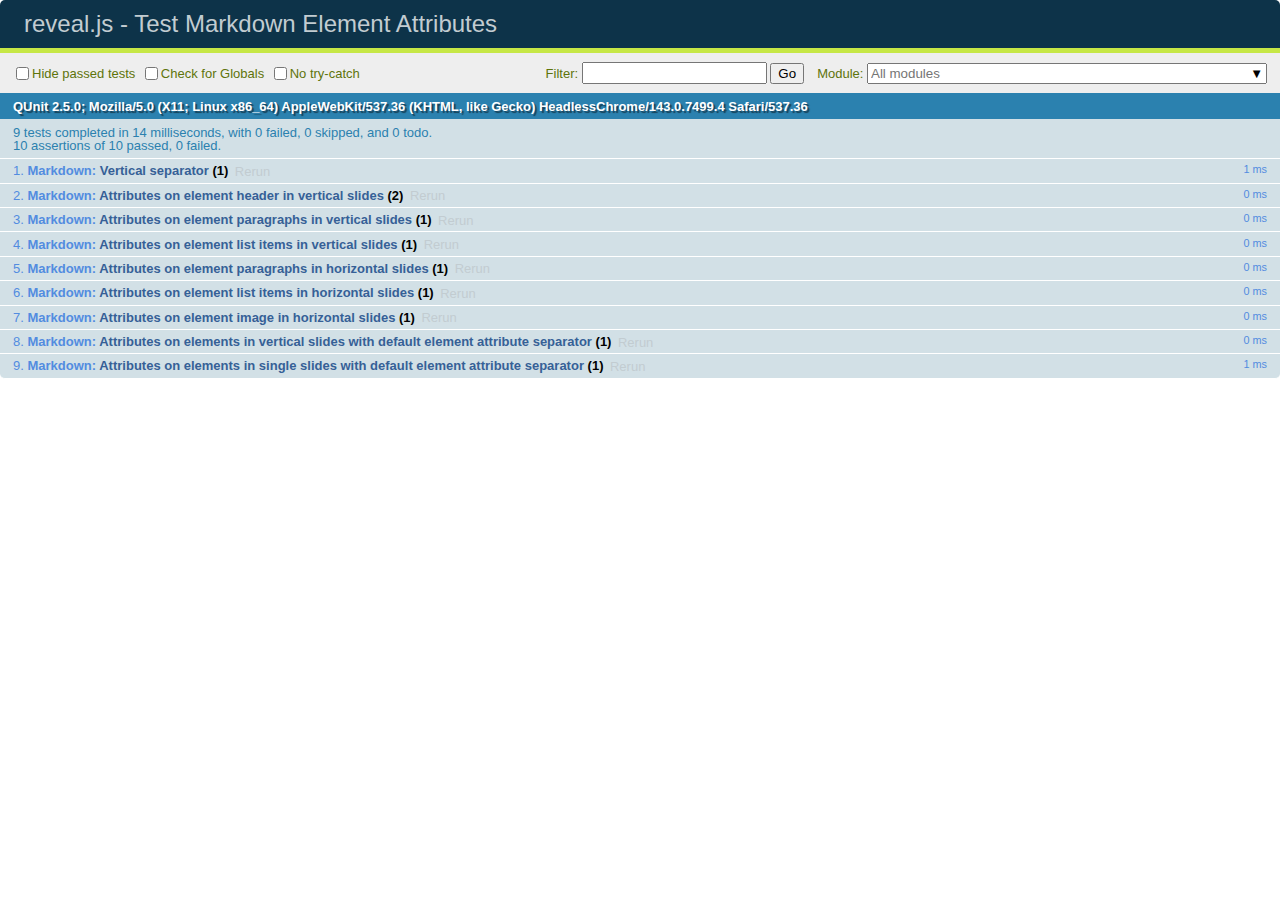
<file: presentation-slides/reveal.js/test/test-markdown-element-attributes.html>
<!doctype html>
<html lang="en">

	<head>
		<meta charset="utf-8">

		<title>reveal.js - Test Markdown Element Attributes</title>

		<link rel="stylesheet" href="../css/reveal.css">
		<link rel="stylesheet" href="qunit-2.5.0.css">
	</head>

	<body style="overflow: auto;">

		<div id="qunit"></div>
		<div id="qunit-fixture"></div>

		<div class="reveal" style="display: none;">

			<div class="slides">

				<!-- <section data-markdown="example.md" data-separator="^\n\n\n" data-separator-vertical="^\n\n"></section> -->

				<!-- Slides are separated by newline + three dashes + newline, vertical slides identical but two dashes -->
				<section data-markdown data-separator="^\n---\n$" data-separator-vertical="^\n--\n$" data-element-attributes="{_\s*?([^}]+?)}">>
					<script type="text/template">
						## Slide 1.1
						<!-- {_class="fragment fade-out" data-fragment-index="1"} -->

						--

						## Slide 1.2
						<!-- {_class="fragment shrink"} -->

						Paragraph 1
						<!-- {_class="fragment grow"} -->

						Paragraph 2
						<!-- {_class="fragment grow"} -->

						- list item 1 <!-- {_class="fragment grow"} -->
						- list item 2 <!-- {_class="fragment grow"} -->
						- list item 3 <!-- {_class="fragment grow"} -->


						---

						## Slide 2


						Paragraph 1.2  
						multi-line <!-- {_class="fragment highlight-red"} -->

						Paragraph 2.2 <!-- {_class="fragment highlight-red"} -->

						Paragraph 2.3 <!-- {_class="fragment highlight-red"} -->

						Paragraph 2.4 <!-- {_class="fragment highlight-red"} -->

						- list item 1 <!-- {_class="fragment highlight-green"} -->
						- list item 2<!-- {_class="fragment highlight-green"} -->
						- list item 3<!-- {_class="fragment highlight-green"} -->
						- list item 4
						<!-- {_class="fragment highlight-green"} -->
						- list item 5<!-- {_class="fragment highlight-green"} -->

						Test

						![Example Picture](examples/assets/image2.png)
						<!-- {_class="reveal stretch"} -->

					</script>
				</section>



				<section 	data-markdown data-separator="^\n\n\n"
									data-separator-vertical="^\n\n"
									data-separator-notes="^Note:"
									data-charset="utf-8">
					<script type="text/template">
						# Test attributes in Markdown with default separator
						## Slide 1 Def <!-- .element: class="fragment highlight-red" data-fragment-index="1" -->


						## Slide 2 Def
						<!-- .element: class="fragment highlight-red" -->

					</script>
				</section>

				<section data-markdown>
				  <script type="text/template">
					## Hello world
					A paragraph
					<!-- .element: class="fragment highlight-blue" -->
				  </script>
				</section>

				<section data-markdown>
				  <script type="text/template">
					## Hello world

					Multiple  
					Line
					<!-- .element: class="fragment highlight-blue" -->
				  </script>
				</section>

				<section data-markdown>
				  <script type="text/template">
					## Hello world

					Test<!-- .element: class="fragment highlight-blue" -->

					More Test
				  </script>
				</section>


			</div>

		</div>

		<script src="../lib/js/head.min.js"></script>
		<script src="../js/reveal.js"></script>
		<script src="../plugin/markdown/marked.js"></script>
		<script src="../plugin/markdown/markdown.js"></script>
		<script src="qunit-2.5.0.js"></script>

		<script src="test-markdown-element-attributes.js"></script>

	</body>
</html>
</file>
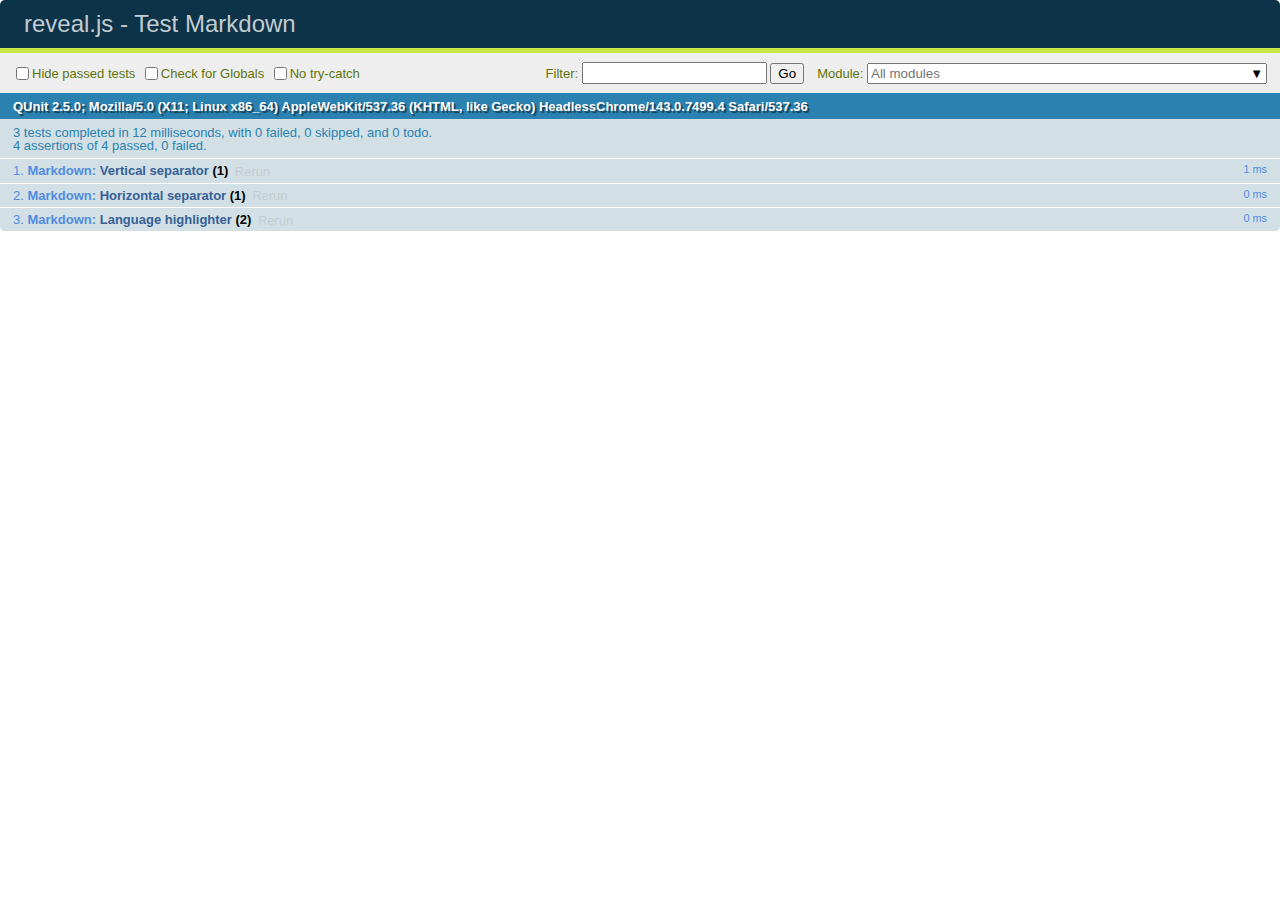
<file: presentation-slides/reveal.js/test/test-markdown-external.html>
<!doctype html>
<html lang="en">

	<head>
		<meta charset="utf-8">

		<title>reveal.js - Test Markdown</title>

		<link rel="stylesheet" href="../css/reveal.css">
		<link rel="stylesheet" href="qunit-2.5.0.css">
	</head>

	<body style="overflow: auto;">

		<div id="qunit"></div>
  		<div id="qunit-fixture"></div>

		<div class="reveal" style="display: none;">

			<div class="slides">
				<section data-markdown="simple.md" data-separator="^\r?\n\r?\n\r?\n" data-separator-vertical="^\r?\n\r?\n"></section>
			</div>

		</div>

		<script src="../lib/js/head.min.js"></script>
		<script src="../js/reveal.js"></script>
		<script src="../plugin/highlight/highlight.js"></script>
		<script src="../plugin/markdown/marked.js"></script>
		<script src="../plugin/markdown/markdown.js"></script>
		<script src="qunit-2.5.0.js"></script>

		<script src="test-markdown-external.js"></script>

	</body>
</html>
</file>
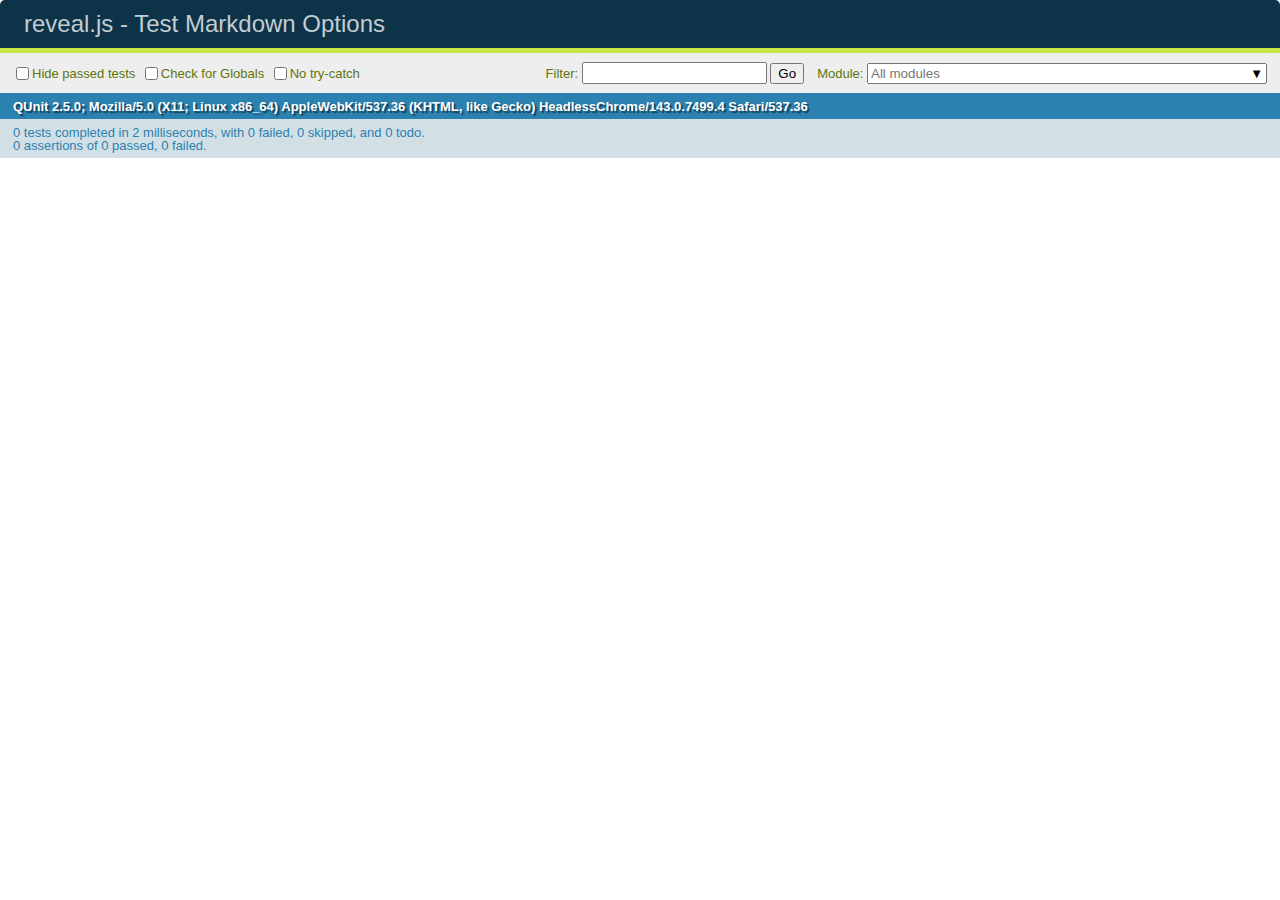
<file: presentation-slides/reveal.js/test/test-markdown-options.html>
<!doctype html>
<html lang="en">

	<head>
		<meta charset="utf-8">

		<title>reveal.js - Test Markdown Options</title>

		<link rel="stylesheet" href="../css/reveal.css">
		<link rel="stylesheet" href="qunit-2.5.0.css">
	</head>

	<body style="overflow: auto;">

		<div id="qunit"></div>
		<div id="qunit-fixture"></div>

		<div class="reveal" style="display: none;">

			<div class="slides">

				<section data-markdown>
					<script type="text/template">
						## Testing Markdown Options

						This "slide" should contain 'smart' quotes.
					</script>
				</section>

			</div>

		</div>

		<script src="../lib/js/head.min.js"></script>
		<script src="../js/reveal.js"></script>
		<script src="qunit-2.5.0.js"></script>

		<script src="test-markdown-options.js"></script>

	</body>
</html>
</file>
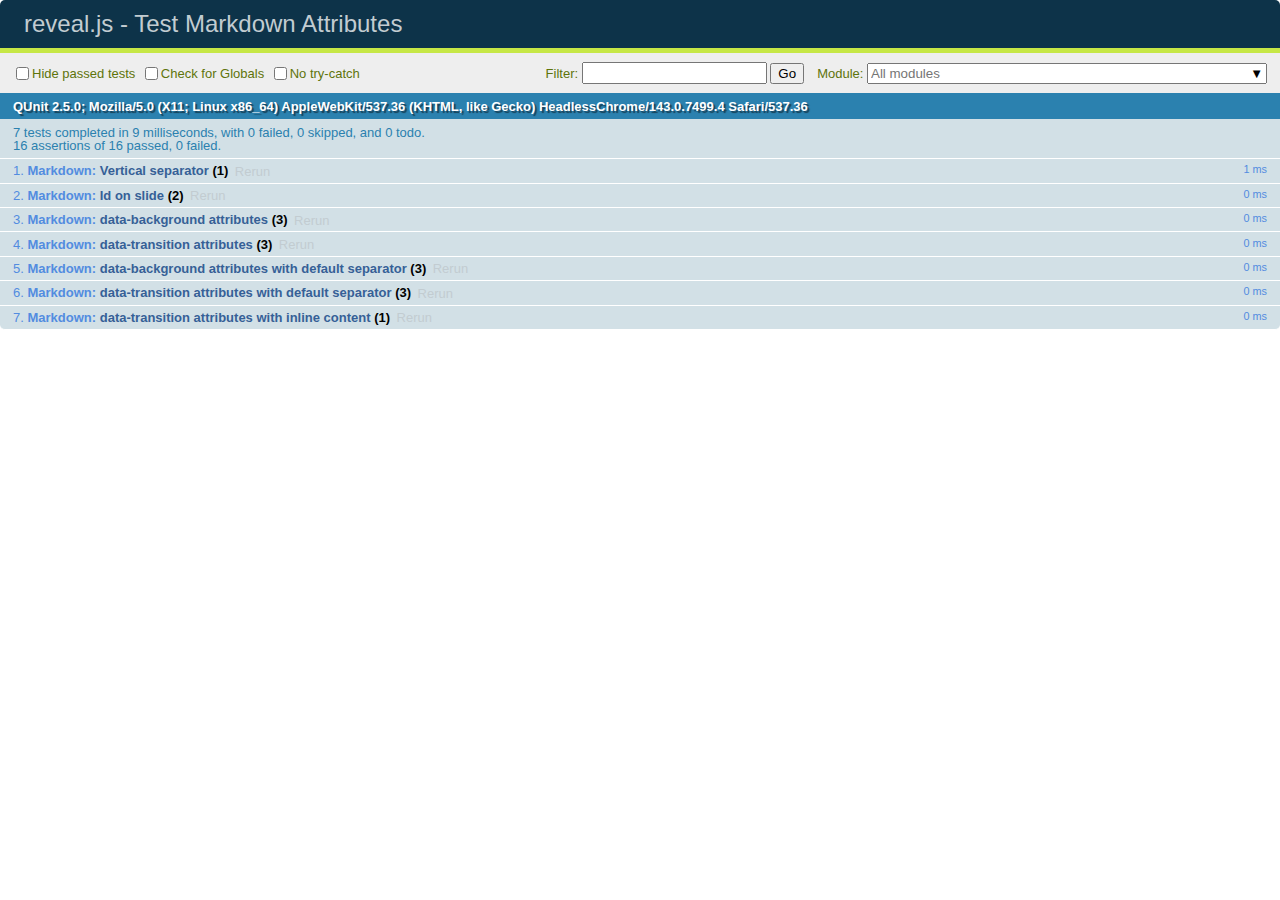
<file: presentation-slides/reveal.js/test/test-markdown-slide-attributes.html>
<!doctype html>
<html lang="en">

	<head>
		<meta charset="utf-8">

		<title>reveal.js - Test Markdown Attributes</title>

		<link rel="stylesheet" href="../css/reveal.css">
		<link rel="stylesheet" href="qunit-2.5.0.css">
	</head>

	<body style="overflow: auto;">

		<div id="qunit"></div>
		<div id="qunit-fixture"></div>

		<div class="reveal" style="display: none;">

			<div class="slides">

				<!-- <section data-markdown="example.md" data-separator="^\n\n\n" data-separator-vertical="^\n\n"></section> -->

				<!-- Slides are separated by three lines, vertical slides by two lines, attributes are one any line starting with (spaces and) two dashes -->
				<section 	data-markdown data-separator="^\n\n\n"
									data-separator-vertical="^\n\n"
									data-separator-notes="^Note:"
									data-attributes="--\s(.*?)$"
									data-charset="utf-8">
					<script type="text/template">
						# Test attributes in Markdown
						## Slide 1



						## Slide 2
						<!-- -- id="slide2" data-transition="zoom" data-background="#A0C66B" -->


						## Slide 2.1
						<!-- -- data-background="#ff0000" data-transition="fade" -->


						## Slide 2.2
						[Link to Slide2](#/slide2)



						## Slide 3
						<!-- -- data-transition="zoom" data-background="#C6916B" -->



						## Slide 4
					</script>
				</section>

				<section 	data-markdown data-separator="^\n\n\n"
									data-separator-vertical="^\n\n"
									data-separator-notes="^Note:"
									data-charset="utf-8">
					<script type="text/template">
						# Test attributes in Markdown with default separator
						## Slide 1 Def



						## Slide 2 Def
						<!-- .slide: id="slide2def" data-transition="concave" data-background="#A7C66B" -->


						## Slide 2.1 Def
						<!-- .slide: data-background="#f70000" data-transition="page" -->


						## Slide 2.2 Def
						[Link to Slide2](#/slide2def)



						## Slide 3 Def
						<!-- .slide: data-transition="concave" data-background="#C7916B" -->



						## Slide 4
					</script>
				</section>

				<section data-markdown>
					<script type="text/template">
						<!-- .slide: data-background="#ff0000" -->
						## Hello world
					</script>
				</section>

				<section data-markdown>
					<script type="text/template">
						## Hello world
						<!-- .slide: data-background="#ff0000" -->
					</script>
				</section>

				<section data-markdown>
					<script type="text/template">
						## Hello world

						Test
						<!-- .slide: data-background="#ff0000" -->

						More Test
					</script>
				</section>

			</div>

		</div>

		<script src="../lib/js/head.min.js"></script>
		<script src="../js/reveal.js"></script>
		<script src="../plugin/markdown/marked.js"></script>
		<script src="../plugin/markdown/markdown.js"></script>
		<script src="qunit-2.5.0.js"></script>

		<script src="test-markdown-slide-attributes.js"></script>

	</body>
</html>
</file>
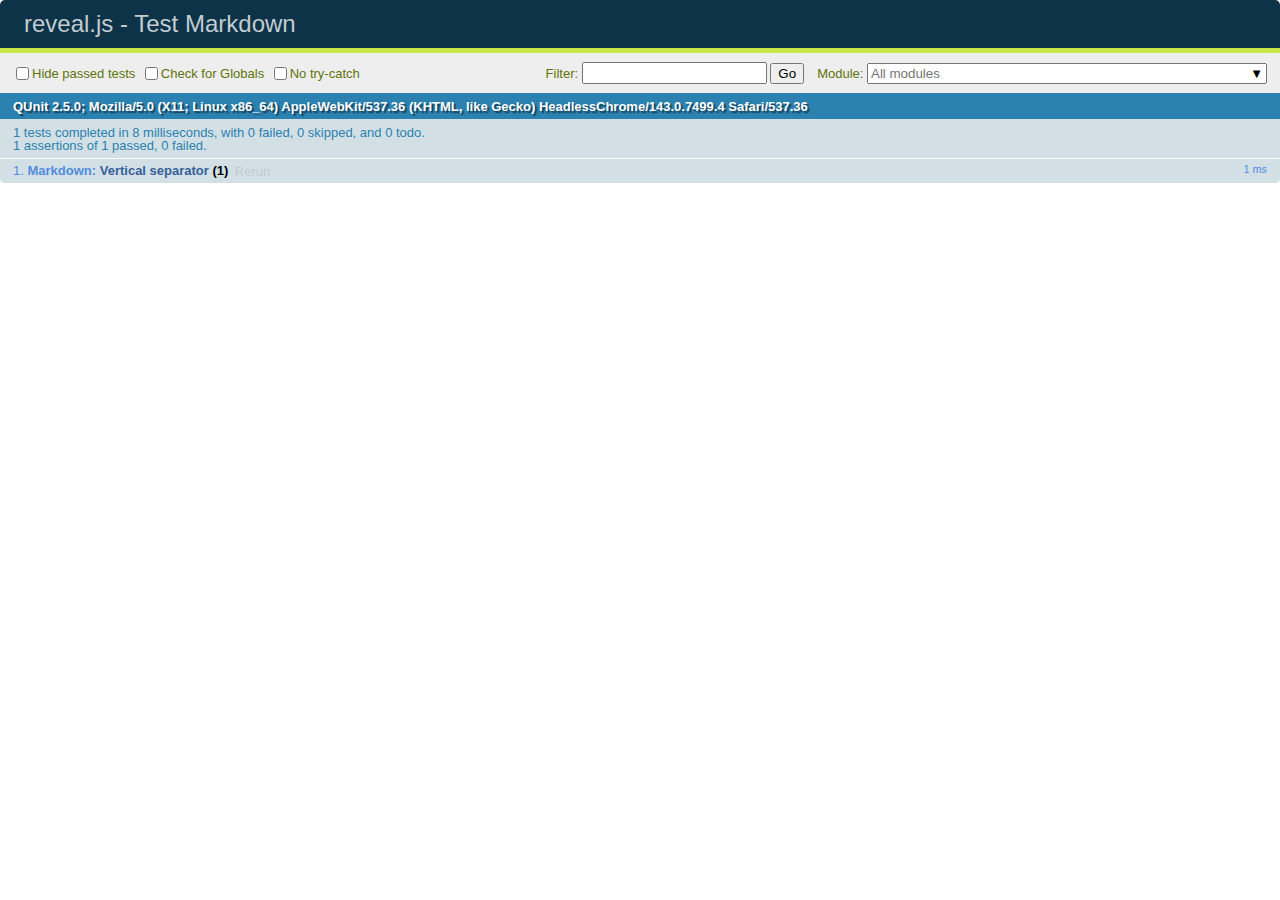
<file: presentation-slides/reveal.js/test/test-markdown.html>
<!doctype html>
<html lang="en">

	<head>
		<meta charset="utf-8">

		<title>reveal.js - Test Markdown</title>

		<link rel="stylesheet" href="../css/reveal.css">
		<link rel="stylesheet" href="qunit-2.5.0.css">
	</head>

	<body style="overflow: auto;">

		<div id="qunit"></div>
		<div id="qunit-fixture"></div>

		<div class="reveal" style="display: none;">

			<div class="slides">

				<!-- <section data-markdown="example.md" data-separator="^\n\n\n" data-separator-vertical="^\n\n"></section> -->

				<!-- Slides are separated by newline + three dashes + newline, vertical slides identical but two dashes -->
				<section data-markdown data-separator="^\n---\n$" data-separator-vertical="^\n--\n$">
					<script type="text/template">
						## Slide 1.1

						--

						## Slide 1.2

						---

						## Slide 2
					</script>
				</section>

			</div>

		</div>

		<script src="../lib/js/head.min.js"></script>
		<script src="../js/reveal.js"></script>
		<script src="../plugin/markdown/marked.js"></script>
		<script src="../plugin/markdown/markdown.js"></script>
		<script src="qunit-2.5.0.js"></script>

		<script src="test-markdown.js"></script>

	</body>
</html>
</file>
<file: presentation-slides/reveal.js/css/theme/black.css>
/**
 * Black theme for reveal.js. This is the opposite of the 'white' theme.
 *
 * By Hakim El Hattab, http://hakim.se
 */
@import url(../../lib/font/source-sans-pro/source-sans-pro.css);
section.has-light-background, section.has-light-background h1, section.has-light-background h2, section.has-light-background h3, section.has-light-background h4, section.has-light-background h5, section.has-light-background h6 {
  color: #222; }

/*********************************************
 * GLOBAL STYLES
 *********************************************/
body {
  background: #222;
  background-color: #222; }

.reveal {
  font-family: "Source Sans Pro", Helvetica, sans-serif;
  font-size: 42px;
  font-weight: normal;
  color: #fff; }

::selection {
  color: #fff;
  background: #bee4fd;
  text-shadow: none; }

::-moz-selection {
  color: #fff;
  background: #bee4fd;
  text-shadow: none; }

.reveal .slides section,
.reveal .slides section > section {
  line-height: 1.3;
  font-weight: inherit; }

/*********************************************
 * HEADERS
 *********************************************/
.reveal h1,
.reveal h2,
.reveal h3,
.reveal h4,
.reveal h5,
.reveal h6 {
  margin: 0 0 20px 0;
  color: #fff;
  font-family: "Source Sans Pro", Helvetica, sans-serif;
  font-weight: 600;
  line-height: 1.2;
  letter-spacing: normal;
  text-transform: uppercase;
  text-shadow: none;
  word-wrap: break-word; }

.reveal h1 {
  font-size: 2.5em; }

.reveal h2 {
  font-size: 1.6em; }

.reveal h3 {
  font-size: 1.3em; }

.reveal h4 {
  font-size: 1em; }

.reveal h1 {
  text-shadow: none; }

/*********************************************
 * OTHER
 *********************************************/
.reveal p {
  margin: 20px 0;
  line-height: 1.3; }

/* Ensure certain elements are never larger than the slide itself */
.reveal img,
.reveal video,
.reveal iframe {
  max-width: 95%;
  max-height: 95%; }

.reveal strong,
.reveal b {
  font-weight: bold; }

.reveal em {
  font-style: italic; }

.reveal ol,
.reveal dl,
.reveal ul {
  display: inline-block;
  text-align: left;
  margin: 0 0 0 1em; }

.reveal ol {
  list-style-type: decimal; }

.reveal ul {
  list-style-type: disc; }

.reveal ul ul {
  list-style-type: square; }

.reveal ul ul ul {
  list-style-type: circle; }

.reveal ul ul,
.reveal ul ol,
.reveal ol ol,
.reveal ol ul {
  display: block;
  margin-left: 40px; }

.reveal dt {
  font-weight: bold; }

.reveal dd {
  margin-left: 40px; }

.reveal blockquote {
  display: block;
  position: relative;
  width: 70%;
  margin: 20px auto;
  padding: 5px;
  font-style: italic;
  background: rgba(255, 255, 255, 0.05);
  box-shadow: 0px 0px 2px rgba(0, 0, 0, 0.2); }

.reveal blockquote p:first-child,
.reveal blockquote p:last-child {
  display: inline-block; }

.reveal q {
  font-style: italic; }

.reveal pre {
  display: block;
  position: relative;
  width: 90%;
  margin: 20px auto;
  text-align: left;
  font-size: 0.55em;
  font-family: monospace;
  line-height: 1.2em;
  word-wrap: break-word;
  box-shadow: 0px 0px 6px rgba(0, 0, 0, 0.3); }

.reveal code {
  font-family: monospace;
  text-transform: none; }

.reveal pre code {
  display: block;
  padding: 5px;
  overflow: auto;
  max-height: 400px;
  word-wrap: normal; }

.reveal table {
  margin: auto;
  border-collapse: collapse;
  border-spacing: 0; }

.reveal table th {
  font-weight: bold; }

.reveal table th,
.reveal table td {
  text-align: left;
  padding: 0.2em 0.5em 0.2em 0.5em;
  border-bottom: 1px solid; }

.reveal table th[align="center"],
.reveal table td[align="center"] {
  text-align: center; }

.reveal table th[align="right"],
.reveal table td[align="right"] {
  text-align: right; }

.reveal table tbody tr:last-child th,
.reveal table tbody tr:last-child td {
  border-bottom: none; }

.reveal sup {
  vertical-align: super;
  font-size: smaller; }

.reveal sub {
  vertical-align: sub;
  font-size: smaller; }

.reveal small {
  display: inline-block;
  font-size: 0.6em;
  line-height: 1.2em;
  vertical-align: top; }

.reveal small * {
  vertical-align: top; }

/*********************************************
 * LINKS
 *********************************************/
.reveal a {
  color: #42affa;
  text-decoration: none;
  -webkit-transition: color .15s ease;
  -moz-transition: color .15s ease;
  transition: color .15s ease; }

.reveal a:hover {
  color: #8dcffc;
  text-shadow: none;
  border: none; }

.reveal .roll span:after {
  color: #fff;
  background: #068de9; }

/*********************************************
 * IMAGES
 *********************************************/
.reveal section img {
  margin: 15px 0px;
  background: rgba(255, 255, 255, 0.12);
  border: 4px solid #fff;
  box-shadow: 0 0 10px rgba(0, 0, 0, 0.15); }

.reveal section img.plain {
  border: 0;
  box-shadow: none; }

.reveal a img {
  -webkit-transition: all .15s linear;
  -moz-transition: all .15s linear;
  transition: all .15s linear; }

.reveal a:hover img {
  background: rgba(255, 255, 255, 0.2);
  border-color: #42affa;
  box-shadow: 0 0 20px rgba(0, 0, 0, 0.55); }

/*********************************************
 * NAVIGATION CONTROLS
 *********************************************/
.reveal .controls {
  color: #42affa; }

/*********************************************
 * PROGRESS BAR
 *********************************************/
.reveal .progress {
  background: rgba(0, 0, 0, 0.2);
  color: #42affa; }

.reveal .progress span {
  -webkit-transition: width 800ms cubic-bezier(0.26, 0.86, 0.44, 0.985);
  -moz-transition: width 800ms cubic-bezier(0.26, 0.86, 0.44, 0.985);
  transition: width 800ms cubic-bezier(0.26, 0.86, 0.44, 0.985); }

/*********************************************
 * PRINT BACKGROUND
 *********************************************/
@media print {
  .backgrounds {
    background-color: #222; } }
</file>
<file: presentation-slides/reveal.js/lib/css/zenburn.css>
/*

Zenburn style from voldmar.ru (c) Vladimir Epifanov <voldmar@voldmar.ru>
based on dark.css by Ivan Sagalaev

*/

.hljs {
  display: block;
  overflow-x: auto;
  padding: 0.5em;
  background: #3f3f3f;
  color: #dcdcdc;
}

.hljs-keyword,
.hljs-selector-tag,
.hljs-tag {
  color: #e3ceab;
}

.hljs-template-tag {
  color: #dcdcdc;
}

.hljs-number {
  color: #8cd0d3;
}

.hljs-variable,
.hljs-template-variable,
.hljs-attribute {
  color: #efdcbc;
}

.hljs-literal {
  color: #efefaf;
}

.hljs-subst {
  color: #8f8f8f;
}

.hljs-title,
.hljs-name,
.hljs-selector-id,
.hljs-selector-class,
.hljs-section,
.hljs-type {
  color: #efef8f;
}

.hljs-symbol,
.hljs-bullet,
.hljs-link {
  color: #dca3a3;
}

.hljs-deletion,
.hljs-string,
.hljs-built_in,
.hljs-builtin-name {
  color: #cc9393;
}

.hljs-addition,
.hljs-comment,
.hljs-quote,
.hljs-meta {
  color: #7f9f7f;
}


.hljs-emphasis {
  font-style: italic;
}

.hljs-strong {
  font-weight: bold;
}
</file>
<file: presentation-slides/reveal.js/css/theme/white.css>
/**
 * White theme for reveal.js. This is the opposite of the 'black' theme.
 *
 * By Hakim El Hattab, http://hakim.se
 */
@import url(../../lib/font/source-sans-pro/source-sans-pro.css);
section.has-dark-background, section.has-dark-background h1, section.has-dark-background h2, section.has-dark-background h3, section.has-dark-background h4, section.has-dark-background h5, section.has-dark-background h6 {
  color: #fff; }

/*********************************************
 * GLOBAL STYLES
 *********************************************/
body {
  background: #fff;
  background-color: #fff; }

.reveal {
  font-family: "Source Sans Pro", Helvetica, sans-serif;
  font-size: 42px;
  font-weight: normal;
  color: #222; }

::selection {
  color: #fff;
  background: #98bdef;
  text-shadow: none; }

::-moz-selection {
  color: #fff;
  background: #98bdef;
  text-shadow: none; }

.reveal .slides section,
.reveal .slides section > section {
  line-height: 1.3;
  font-weight: inherit; }

/*********************************************
 * HEADERS
 *********************************************/
.reveal h1,
.reveal h2,
.reveal h3,
.reveal h4,
.reveal h5,
.reveal h6 {
  margin: 0 0 20px 0;
  color: #222;
  font-family: "Source Sans Pro", Helvetica, sans-serif;
  font-weight: 600;
  line-height: 1.2;
  letter-spacing: normal;
  text-transform: uppercase;
  text-shadow: none;
  word-wrap: break-word; }

.reveal h1 {
  font-size: 2.5em; }

.reveal h2 {
  font-size: 1.6em; }

.reveal h3 {
  font-size: 1.3em; }

.reveal h4 {
  font-size: 1em; }

.reveal h1 {
  text-shadow: none; }

/*********************************************
 * OTHER
 *********************************************/
.reveal p {
  margin: 20px 0;
  line-height: 1.3; }

/* Ensure certain elements are never larger than the slide itself */
.reveal img,
.reveal video,
.reveal iframe {
  max-width: 95%;
  max-height: 95%; }

.reveal strong,
.reveal b {
  font-weight: bold; }

.reveal em {
  font-style: italic; }

.reveal ol,
.reveal dl,
.reveal ul {
  display: inline-block;
  text-align: left;
  margin: 0 0 0 1em; }

.reveal ol {
  list-style-type: decimal; }

.reveal ul {
  list-style-type: disc; }

.reveal ul ul {
  list-style-type: square; }

.reveal ul ul ul {
  list-style-type: circle; }

.reveal ul ul,
.reveal ul ol,
.reveal ol ol,
.reveal ol ul {
  display: block;
  margin-left: 40px; }

.reveal dt {
  font-weight: bold; }

.reveal dd {
  margin-left: 40px; }

.reveal blockquote {
  display: block;
  position: relative;
  width: 70%;
  margin: 20px auto;
  padding: 5px;
  font-style: italic;
  background: rgba(255, 255, 255, 0.05);
  box-shadow: 0px 0px 2px rgba(0, 0, 0, 0.2); }

.reveal blockquote p:first-child,
.reveal blockquote p:last-child {
  display: inline-block; }

.reveal q {
  font-style: italic; }

.reveal pre {
  display: block;
  position: relative;
  width: 90%;
  margin: 20px auto;
  text-align: left;
  font-size: 0.55em;
  font-family: monospace;
  line-height: 1.2em;
  word-wrap: break-word;
  box-shadow: 0px 0px 6px rgba(0, 0, 0, 0.3); }

.reveal code {
  font-family: monospace;
  text-transform: none; }

.reveal pre code {
  display: block;
  padding: 5px;
  overflow: auto;
  max-height: 400px;
  word-wrap: normal; }

.reveal table {
  margin: auto;
  border-collapse: collapse;
  border-spacing: 0; }

.reveal table th {
  font-weight: bold; }

.reveal table th,
.reveal table td {
  text-align: left;
  padding: 0.2em 0.5em 0.2em 0.5em;
  border-bottom: 1px solid; }

.reveal table th[align="center"],
.reveal table td[align="center"] {
  text-align: center; }

.reveal table th[align="right"],
.reveal table td[align="right"] {
  text-align: right; }

.reveal table tbody tr:last-child th,
.reveal table tbody tr:last-child td {
  border-bottom: none; }

.reveal sup {
  vertical-align: super;
  font-size: smaller; }

.reveal sub {
  vertical-align: sub;
  font-size: smaller; }

.reveal small {
  display: inline-block;
  font-size: 0.6em;
  line-height: 1.2em;
  vertical-align: top; }

.reveal small * {
  vertical-align: top; }

/*********************************************
 * LINKS
 *********************************************/
.reveal a {
  color: #2a76dd;
  text-decoration: none;
  -webkit-transition: color .15s ease;
  -moz-transition: color .15s ease;
  transition: color .15s ease; }

.reveal a:hover {
  color: #6ca0e8;
  text-shadow: none;
  border: none; }

.reveal .roll span:after {
  color: #fff;
  background: #1a53a1; }

/*********************************************
 * IMAGES
 *********************************************/
.reveal section img {
  margin: 15px 0px;
  background: rgba(255, 255, 255, 0.12);
  border: 4px solid #222;
  box-shadow: 0 0 10px rgba(0, 0, 0, 0.15); }

.reveal section img.plain {
  border: 0;
  box-shadow: none; }

.reveal a img {
  -webkit-transition: all .15s linear;
  -moz-transition: all .15s linear;
  transition: all .15s linear; }

.reveal a:hover img {
  background: rgba(255, 255, 255, 0.2);
  border-color: #2a76dd;
  box-shadow: 0 0 20px rgba(0, 0, 0, 0.55); }

/*********************************************
 * NAVIGATION CONTROLS
 *********************************************/
.reveal .controls {
  color: #2a76dd; }

/*********************************************
 * PROGRESS BAR
 *********************************************/
.reveal .progress {
  background: rgba(0, 0, 0, 0.2);
  color: #2a76dd; }

.reveal .progress span {
  -webkit-transition: width 800ms cubic-bezier(0.26, 0.86, 0.44, 0.985);
  -moz-transition: width 800ms cubic-bezier(0.26, 0.86, 0.44, 0.985);
  transition: width 800ms cubic-bezier(0.26, 0.86, 0.44, 0.985); }

/*********************************************
 * PRINT BACKGROUND
 *********************************************/
@media print {
  .backgrounds {
    background-color: #fff; } }
</file>
<file: presentation-slides/style.css>
.reveal {
    font-size: 30px;
}

.reveal .slides {
    text-align: left;
}

.reveal h1,
.reveal h2,
.reveal h3 {
    text-align: center;
}

.reveal figure {
    text-align: center;
}

.reveal h1,
.reveal h2,
.reveal h3,
.reveal h4,
.reveal h5,
.reveal h6 {
    text-transform: none;
}

.reveal pre {
    background: white;
}

.reveal code {
    font-size: 70%;
}
</file>
<file: presentation-slides/lisp-syntax.css>
/* Syntax highlighting code, by David Thompson, borrowed
   from:
     https://git.dthompson.us/blog.git/blob_plain/refs/heads/haunt-migration:/css/dthompson.css
   David Thompson gives permission for this to be GPLv3+ and CC BY-SA 4.0

   Modified significantly since.
*/

span.message {
    visibility: hidden;

    background-color: beige;
    padding: 12px 12px;
    border-radius: 20px;

    position: absolute;
    z-index: 1;
}

.error {
    text-decoration: underline red;
}
.error > span.message {
    color: red;
}
.error:hover > span.message {
    visibility: visible;
}

.syntax-bad-whitespace {
    text-decoration: underline orange;
    -webkit-text-decoration-style: wavy;
    -moz-text-decoration-style: wavy;
    text-decoration-style: wavy;
}
.syntax-bad-whitespace > span.message {
    color: orange;
}
.syntax-bad-whitespace:hover > span {
    visibility: visible;
}

/* Feature expressions */

.syntax-feature-expression:hover {
    spacing: 1px;
    border: solid; border-width: 1px; border-color: #EE9977;
}

.syntax-comment {
    color: #888;
}

.syntax-special, .syntax-element {
    color: #856;
    font-weight: bold;
}

.syntax-uninterned-symbol {
    color: #866;
}

.syntax-keyword-symbol {
    color: #921;
}

.syntax-lambda-list-keyword-symbol {
    color: #991;
}

.syntax-interned-symbol {
    color: #423;
}

.syntax-interned-symbol.syntax-two-package-markers {
    text-decoration: underline orange;
    -webkit-text-decoration-style: wavy;
    -moz-text-decoration-style: wavy;
    text-decoration-style: wavy;
}
.syntax-interned-symbol.syntax-two-package-markers > span.message {
    color: orange;
}

.syntax-interned-symbol.syntax-two-package-markers:hover > span {
    visibility: visible;
}

.syntax-number {
    color: #448;
}

.syntax-string, .syntax-character {
    color: #484;
}

.syntax-pathname {
    text-decoration: underline gray;
}

.syntax-function {
    font-style: italic;
}

/* Links */

pre.src-lisp a[href].syntax-uninterned-symbol {
    color: #866;
}

pre.src-lisp a[href].syntax-keyword-symbol {
    color: #921;
}

pre.src-lisp a[href].syntax-lambda-list-keyword-symbol {
    color: #991;
}

pre.src-lisp a[href].syntax-interned-symbol {
    color: #423;
}

pre.src-lisp a[href]:hover {
    text-decoration: underline dashed;
}

/* Quote */

.syntax-quote {
    background: #eee;
}

/* Quasiquote depth */

.syntax-quasiquote0 { background: white; }
.syntax-quasiquote1 { background: #FCEBE4; }
.syntax-quasiquote2 { background: #E4F8DE; }
.syntax-quasiquote3 { background: #DDF8FF; }
.syntax-quasiquote4 { background: #F8F8DE; }

/* Matching */

.syntax-open, .syntax-close {
    color: #688;
}

.syntax-nesting0:hover > * > .syntax-open, .syntax-nesting0:hover > * > .syntax-close { background-color:#EE9977; }
.syntax-nesting1:hover > * > .syntax-open, .syntax-nesting1:hover > * > .syntax-close { background-color:#78DB59; }
.syntax-nesting2:hover > * > .syntax-open, .syntax-nesting2:hover > * > .syntax-close { background-color:#55DDFF; }
.syntax-nesting3:hover > * > .syntax-open, .syntax-nesting3:hover > * > .syntax-close { background-color:#DBDB59; }
.syntax-nesting4:hover > * > .syntax-open, .syntax-nesting4:hover > * > .syntax-close { background-color:#FF8811; }
.syntax-nesting5:hover > * > .syntax-open, .syntax-nesting5:hover > * > .syntax-close { background-color:#88CC44; }
.syntax-nesting6:hover > * > .syntax-open, .syntax-nesting6:hover > * > .syntax-close { background-color:#AA22FF; }
.syntax-nesting7:hover > * > .syntax-open, .syntax-nesting7:hover > * > .syntax-close { background-color:#DB7859; }
.syntax-nesting8:hover > * > .syntax-open, .syntax-nesting8:hover > * > .syntax-close { background-color:#78DB59; }
.syntax-nesting9:hover > * > .syntax-open, .syntax-nesting9:hover > * > .syntax-close { background-color:#5978DB; }
</file>
<file: presentation-slides/reveal.js/test/qunit-2.5.0.css>
/*!
 * QUnit 2.5.0
 * https://qunitjs.com/
 *
 * Copyright jQuery Foundation and other contributors
 * Released under the MIT license
 * https://jquery.org/license
 *
 * Date: 2018-01-10T02:56Z
 */

/** Font Family and Sizes */

#qunit-tests, #qunit-header, #qunit-banner, #qunit-testrunner-toolbar, #qunit-filteredTest, #qunit-userAgent, #qunit-testresult {
	font-family: "Helvetica Neue Light", "HelveticaNeue-Light", "Helvetica Neue", Calibri, Helvetica, Arial, sans-serif;
}

#qunit-testrunner-toolbar, #qunit-filteredTest, #qunit-userAgent, #qunit-testresult, #qunit-tests li { font-size: small; }
#qunit-tests { font-size: smaller; }


/** Resets */

#qunit-tests, #qunit-header, #qunit-banner, #qunit-filteredTest, #qunit-userAgent, #qunit-testresult, #qunit-modulefilter {
	margin: 0;
	padding: 0;
}


/** Header (excluding toolbar) */

#qunit-header {
	padding: 0.5em 0 0.5em 1em;

	color: #8699A4;
	background-color: #0D3349;

	font-size: 1.5em;
	line-height: 1em;
	font-weight: 400;

	border-radius: 5px 5px 0 0;
}

#qunit-header a {
	text-decoration: none;
	color: #C2CCD1;
}

#qunit-header a:hover,
#qunit-header a:focus {
	color: #FFF;
}

#qunit-banner {
	height: 5px;
}

#qunit-filteredTest {
	padding: 0.5em 1em 0.5em 1em;
	color: #366097;
	background-color: #F4FF77;
}

#qunit-userAgent {
	padding: 0.5em 1em 0.5em 1em;
	color: #FFF;
	background-color: #2B81AF;
	text-shadow: rgba(0, 0, 0, 0.5) 2px 2px 1px;
}


/** Toolbar */

#qunit-testrunner-toolbar {
	padding: 0.5em 1em 0.5em 1em;
	color: #5E740B;
	background-color: #EEE;
}

#qunit-testrunner-toolbar .clearfix {
	height: 0;
	clear: both;
}

#qunit-testrunner-toolbar label {
	display: inline-block;
}

#qunit-testrunner-toolbar input[type=checkbox],
#qunit-testrunner-toolbar input[type=radio] {
	margin: 3px;
	vertical-align: -2px;
}

#qunit-testrunner-toolbar input[type=text] {
	box-sizing: border-box;
	height: 1.6em;
}

.qunit-url-config,
.qunit-filter,
#qunit-modulefilter {
	display: inline-block;
	line-height: 2.1em;
}

.qunit-filter,
#qunit-modulefilter {
	float: right;
	position: relative;
	margin-left: 1em;
}

.qunit-url-config label {
	margin-right: 0.5em;
}

#qunit-modulefilter-search {
	box-sizing: border-box;
	width: 400px;
}

#qunit-modulefilter-search-container:after {
	position: absolute;
	right: 0.3em;
	content: "\25bc";
	color: black;
}

#qunit-modulefilter-dropdown {
	/* align with #qunit-modulefilter-search */
	box-sizing: border-box;
	width: 400px;
	position: absolute;
	right: 0;
	top: 50%;
	margin-top: 0.8em;

	border: 1px solid #D3D3D3;
	border-top: none;
	border-radius: 0 0 .25em .25em;
	color: #000;
	background-color: #F5F5F5;
	z-index: 99;
}

#qunit-modulefilter-dropdown a {
	color: inherit;
	text-decoration: none;
}

#qunit-modulefilter-dropdown .clickable.checked {
	font-weight: bold;
	color: #000;
	background-color: #D2E0E6;
}

#qunit-modulefilter-dropdown .clickable:hover {
	color: #FFF;
	background-color: #0D3349;
}

#qunit-modulefilter-actions {
	display: block;
	overflow: auto;

	/* align with #qunit-modulefilter-dropdown-list */
	font: smaller/1.5em sans-serif;
}

#qunit-modulefilter-dropdown #qunit-modulefilter-actions > * {
	box-sizing: border-box;
	max-height: 2.8em;
	display: block;
	padding: 0.4em;
}

#qunit-modulefilter-dropdown #qunit-modulefilter-actions > button {
	float: right;
	font: inherit;
}

#qunit-modulefilter-dropdown #qunit-modulefilter-actions > :last-child {
	/* insert padding to align with checkbox margins */
	padding-left: 3px;
}

#qunit-modulefilter-dropdown-list {
	max-height: 200px;
	overflow-y: auto;
	margin: 0;
	border-top: 2px groove threedhighlight;
	padding: 0.4em 0 0;
	font: smaller/1.5em sans-serif;
}

#qunit-modulefilter-dropdown-list li {
	white-space: nowrap;
	overflow: hidden;
	text-overflow: ellipsis;
}

#qunit-modulefilter-dropdown-list .clickable {
	display: block;
	padding-left: 0.15em;
}


/** Tests: Pass/Fail */

#qunit-tests {
	list-style-position: inside;
}

#qunit-tests li {
	padding: 0.4em 1em 0.4em 1em;
	border-bottom: 1px solid #FFF;
	list-style-position: inside;
}

#qunit-tests > li {
	display: none;
}

#qunit-tests li.running,
#qunit-tests li.pass,
#qunit-tests li.fail,
#qunit-tests li.skipped,
#qunit-tests li.aborted {
	display: list-item;
}

#qunit-tests.hidepass {
	position: relative;
}

#qunit-tests.hidepass li.running,
#qunit-tests.hidepass li.pass:not(.todo) {
	visibility: hidden;
	position: absolute;
	width:   0;
	height:  0;
	padding: 0;
	border:  0;
	margin:  0;
}

#qunit-tests li strong {
	cursor: pointer;
}

#qunit-tests li.skipped strong {
	cursor: default;
}

#qunit-tests li a {
	padding: 0.5em;
	color: #C2CCD1;
	text-decoration: none;
}

#qunit-tests li p a {
	padding: 0.25em;
	color: #6B6464;
}
#qunit-tests li a:hover,
#qunit-tests li a:focus {
	color: #000;
}

#qunit-tests li .runtime {
	float: right;
	font-size: smaller;
}

.qunit-assert-list {
	margin-top: 0.5em;
	padding: 0.5em;

	background-color: #FFF;

	border-radius: 5px;
}

.qunit-source {
	margin: 0.6em 0 0.3em;
}

.qunit-collapsed {
	display: none;
}

#qunit-tests table {
	border-collapse: collapse;
	margin-top: 0.2em;
}

#qunit-tests th {
	text-align: right;
	vertical-align: top;
	padding: 0 0.5em 0 0;
}

#qunit-tests td {
	vertical-align: top;
}

#qunit-tests pre {
	margin: 0;
	white-space: pre-wrap;
	word-wrap: break-word;
}

#qunit-tests del {
	color: #374E0C;
	background-color: #E0F2BE;
	text-decoration: none;
}

#qunit-tests ins {
	color: #500;
	background-color: #FFCACA;
	text-decoration: none;
}

/*** Test Counts */

#qunit-tests b.counts                       { color: #000; }
#qunit-tests b.passed                       { color: #5E740B; }
#qunit-tests b.failed                       { color: #710909; }

#qunit-tests li li {
	padding: 5px;
	background-color: #FFF;
	border-bottom: none;
	list-style-position: inside;
}

/*** Passing Styles */

#qunit-tests li li.pass {
	color: #3C510C;
	background-color: #FFF;
	border-left: 10px solid #C6E746;
}

#qunit-tests .pass                          { color: #528CE0; background-color: #D2E0E6; }
#qunit-tests .pass .test-name               { color: #366097; }

#qunit-tests .pass .test-actual,
#qunit-tests .pass .test-expected           { color: #999; }

#qunit-banner.qunit-pass                    { background-color: #C6E746; }

/*** Failing Styles */

#qunit-tests li li.fail {
	color: #710909;
	background-color: #FFF;
	border-left: 10px solid #EE5757;
	white-space: pre;
}

#qunit-tests > li:last-child {
	border-radius: 0 0 5px 5px;
}

#qunit-tests .fail                          { color: #000; background-color: #EE5757; }
#qunit-tests .fail .test-name,
#qunit-tests .fail .module-name             { color: #000; }

#qunit-tests .fail .test-actual             { color: #EE5757; }
#qunit-tests .fail .test-expected           { color: #008000; }

#qunit-banner.qunit-fail                    { background-color: #EE5757; }


/*** Aborted tests */
#qunit-tests .aborted { color: #000; background-color: orange; }
/*** Skipped tests */

#qunit-tests .skipped {
	background-color: #EBECE9;
}

#qunit-tests .qunit-todo-label,
#qunit-tests .qunit-skipped-label {
	background-color: #F4FF77;
	display: inline-block;
	font-style: normal;
	color: #366097;
	line-height: 1.8em;
	padding: 0 0.5em;
	margin: -0.4em 0.4em -0.4em 0;
}

#qunit-tests .qunit-todo-label {
	background-color: #EEE;
}

/** Result */

#qunit-testresult {
	color: #2B81AF;
	background-color: #D2E0E6;

	border-bottom: 1px solid #FFF;
}
#qunit-testresult .clearfix {
	height: 0;
	clear: both;
}
#qunit-testresult .module-name {
	font-weight: 700;
}
#qunit-testresult-display {
	padding: 0.5em 1em 0.5em 1em;
	width: 85%;
	float:left;
}
#qunit-testresult-controls {
	padding: 0.5em 1em 0.5em 1em;
  width: 10%;
	float:left;
}

/** Fixture */

#qunit-fixture {
	position: absolute;
	top: -10000px;
	left: -10000px;
	width: 1000px;
	height: 1000px;
}
</file>
